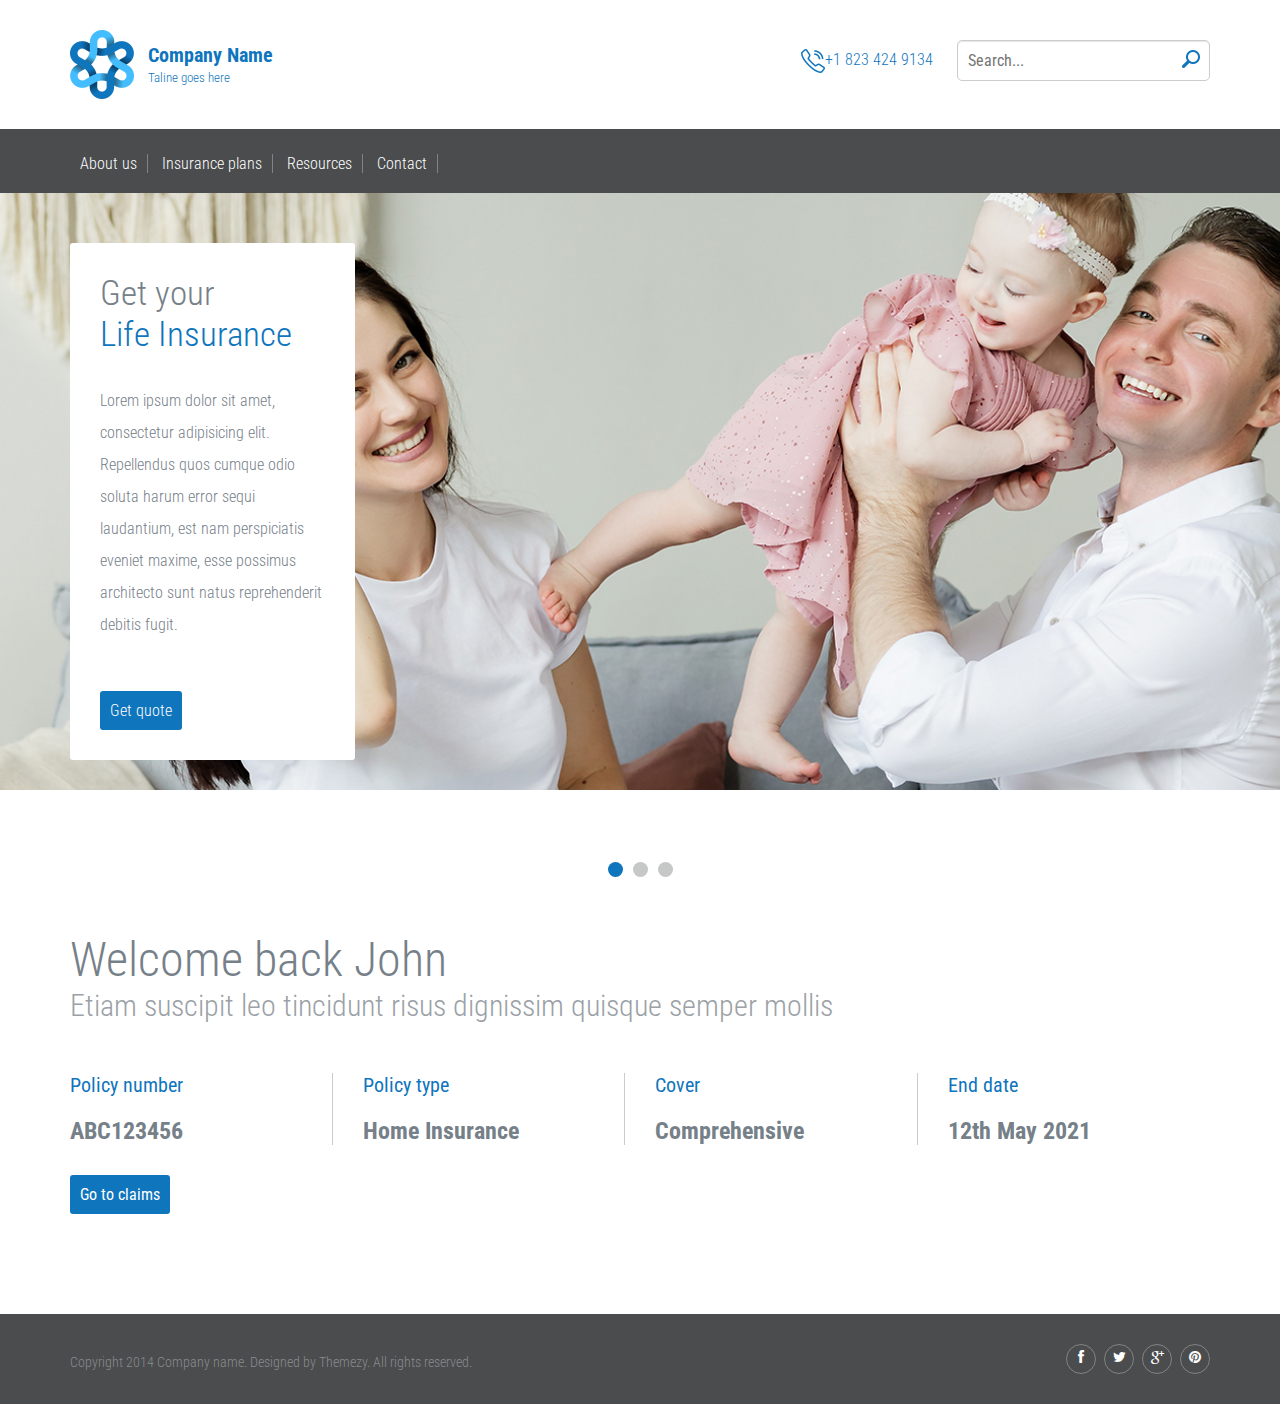
<file: index.html>
<!DOCTYPE html>
<html lang="en">
	<head>
		<meta charset="UTF-8">
		<meta http-equiv="X-UA-Compatible" content="IE=edge">
		<meta name="viewport" content="width=device-width, initial-scale=1.0,maximum-scale=1">
		
		<title>Insurance</title>

		<!-- Loading third party fonts -->
		<link href="http://fonts.googleapis.com/css?family=Roboto+Condensed:300,400,700|" rel="stylesheet" type="text/css">
		<link href="fonts/font-awesome.min.css" rel="stylesheet" type="text/css">
		<link href="fonts/lineo-icon/style.css" rel="stylesheet" type="text/css">

		<!-- Loading main css file -->
		<link rel="stylesheet" href="style.css">
		
		<!--[if lt IE 9]>
		<script src="js/ie-support/html5.js"></script>
		<script src="js/ie-support/respond.js"></script>
		<![endif]-->

	</head>
	<body>		
		<div id="site-content">
			<header class="site-header">
				<div class="top-header">
					<div class="container">
						<a href="index.html" id="branding">
							<img src="images/logo.png" alt="Company Name" class="logo">
							<div class="logo-text">
								<h1 class="site-title">Company Name</h1>
								<small class="description">Taline goes here</small>
							</div>
						</a> <!-- #branding -->
					
						<div class="right-section pull-right">
							<a href="#" class="phone"><img src="images/icon-phone.png" class="icon">+1 823 424 9134</a>
					
							<form action="#" class="search-form">
								<input type="text" placeholder="Search...">
								<button type="submit"><img src="images/icon-search.png" alt=""></button>
							</form>
						</div>
					</div> <!-- .container -->
				</div> <!-- .top-header -->
				<div class="bottom-header">
					<div class="container">
						<div class="main-navigation">
							<button type="button" class="menu-toggle"><i class="fa fa-bars"></i></button>
							<ul class="menu">
								<li class="menu-item"><a href="about.html">About us</a></li>
								<li class="menu-item"><a href="insurance.html">Insurance plans</a></li>
								<li class="menu-item"><a href="resource.html">Resources</a></li>
								<li class="menu-item"><a href="contact.html">Contact</a></li>
							</ul> <!-- .menu -->
						</div> <!-- .main-navigation -->											
						<div class="mobile-navigation"></div>
					</div>
				</div>
			</header> <!-- .site-header -->
			<div class="hero hero-slider">
				<ul class="slides">
					<li data-bg-image="dummy/slide-1.jpg">
						<div class="container">
							<div class="slide-content">
								<h2 class="slide-title">Get your <strong>Life Insurance</strong></h2>
								<p>Lorem ipsum dolor sit amet, consectetur adipisicing elit. Repellendus quos cumque odio soluta harum error sequi laudantium, est nam perspiciatis eveniet maxime, esse possimus architecto sunt natus reprehenderit debitis fugit.</p>
								<a href="insurance.html" class="button">Get quote</a>
							</div>
						</div>
					</li>
					<li data-bg-image="dummy/slide-2.jpg">
						<div class="container">
							<div class="slide-content">
								<h2 class="slide-title">Get your <strong>Home Insurance</strong></h2>
								<p>Lorem ipsum dolor sit amet, consectetur adipisicing elit. Repellendus quos cumque odio soluta harum error sequi laudantium, est nam perspiciatis eveniet maxime, esse possimus architecto sunt natus reprehenderit debitis fugit.</p>
								<a href="insurance.html" class="button">Get quote</a>
							</div>
						</div>
					</li>
					<li data-bg-image="dummy/slide-3.jpg">
						<div class="container">
							<div class="slide-content">
								<h2 class="slide-title">Get your <strong>Health Insurance</strong></h2>
								<p>Lorem ipsum dolor sit amet, consectetur adipisicing elit. Repellendus quos cumque odio soluta harum error sequi laudantium, est nam perspiciatis eveniet maxime, esse possimus architecto sunt natus reprehenderit debitis fugit.</p>
								<a href="insurance.html" class="button">Get quote</a>
							</div>
						</div>
					</li>
				</ul>
			</div> <!-- .hero-slider -->

			<main class="main-content">
				<div class="fullwidth-block greet-section">
					<div class="container border-tb">
						<h2 class="section-title">Welcome back John</h2>
						<small class="section-subtitle">Etiam suscipit leo tincidunt risus dignissim quisque semper mollis</small>
						<div class="row">
							<div class="col-md-3">
								<div class="feature border-r">
									<!-- <i class="icon-phone-24"></i> -->
									<h3 class="feature-title">Policy number</h3>
									<h2 class="text-left">ABC123456</h2>
								</div>
							</div>
							<div class="col-md-3">
								<div class="feature border-r">
									<!-- <i class="icon-phone-24"></i> -->
									<h3 class="feature-title">Policy type</h3>
									<h2 class="text-left">Home Insurance</h2>
								</div>
							</div>
							<div class="col-md-3">
								<div class="feature border-r">
									<!-- <i class="icon-phone-24"></i> -->
									<h3 class="feature-title">Cover</h3>
									<h2 class="text-left">Comprehensive</h2>
								</div>
							</div>
							<div class="col-md-3">
								<div class="feature">
									<!-- <i class="icon-phone-24"></i> -->
									<h3 class="feature-title">End date</h3>
									<h2 class="text-left">12th May 2021</h2>
								</div>
							</div>
						</div> <!-- .row -->
						<div class="row justify-content-md-right">
							<div class="col-md-3">
								<button class="button">Go to claims</button>
							</div>
						</div>
					</div> <!-- .container -->
				</div> <!-- .fullwidth-block -->
			</main>

			<div class="site-footer">
				<div class="bottom-footer">
					<div class="container">
						<div class="colophon">Copyright 2014 Company name. Designed by Themezy. All rights reserved.</div>
						<div class="social-links">
							<a href="#"><i class="fa fa-facebook"></i></a>
							<a href="#"><i class="fa fa-twitter"></i></a>
							<a href="#"><i class="fa fa-google-plus"></i></a>
							<a href="#"><i class="fa fa-pinterest"></i></a>
						</div>
					</div>
				</div>
			</div>
		</div>
		<script src="js/jquery-1.11.1.min.js"></script>
		<script src="http://maps.google.com/maps/api/js?sensor=false&amp;language=en"></script>
		<script src="js/plugins.js"></script>
		<script src="js/app.js"></script>
	</body>
</html>
</file>
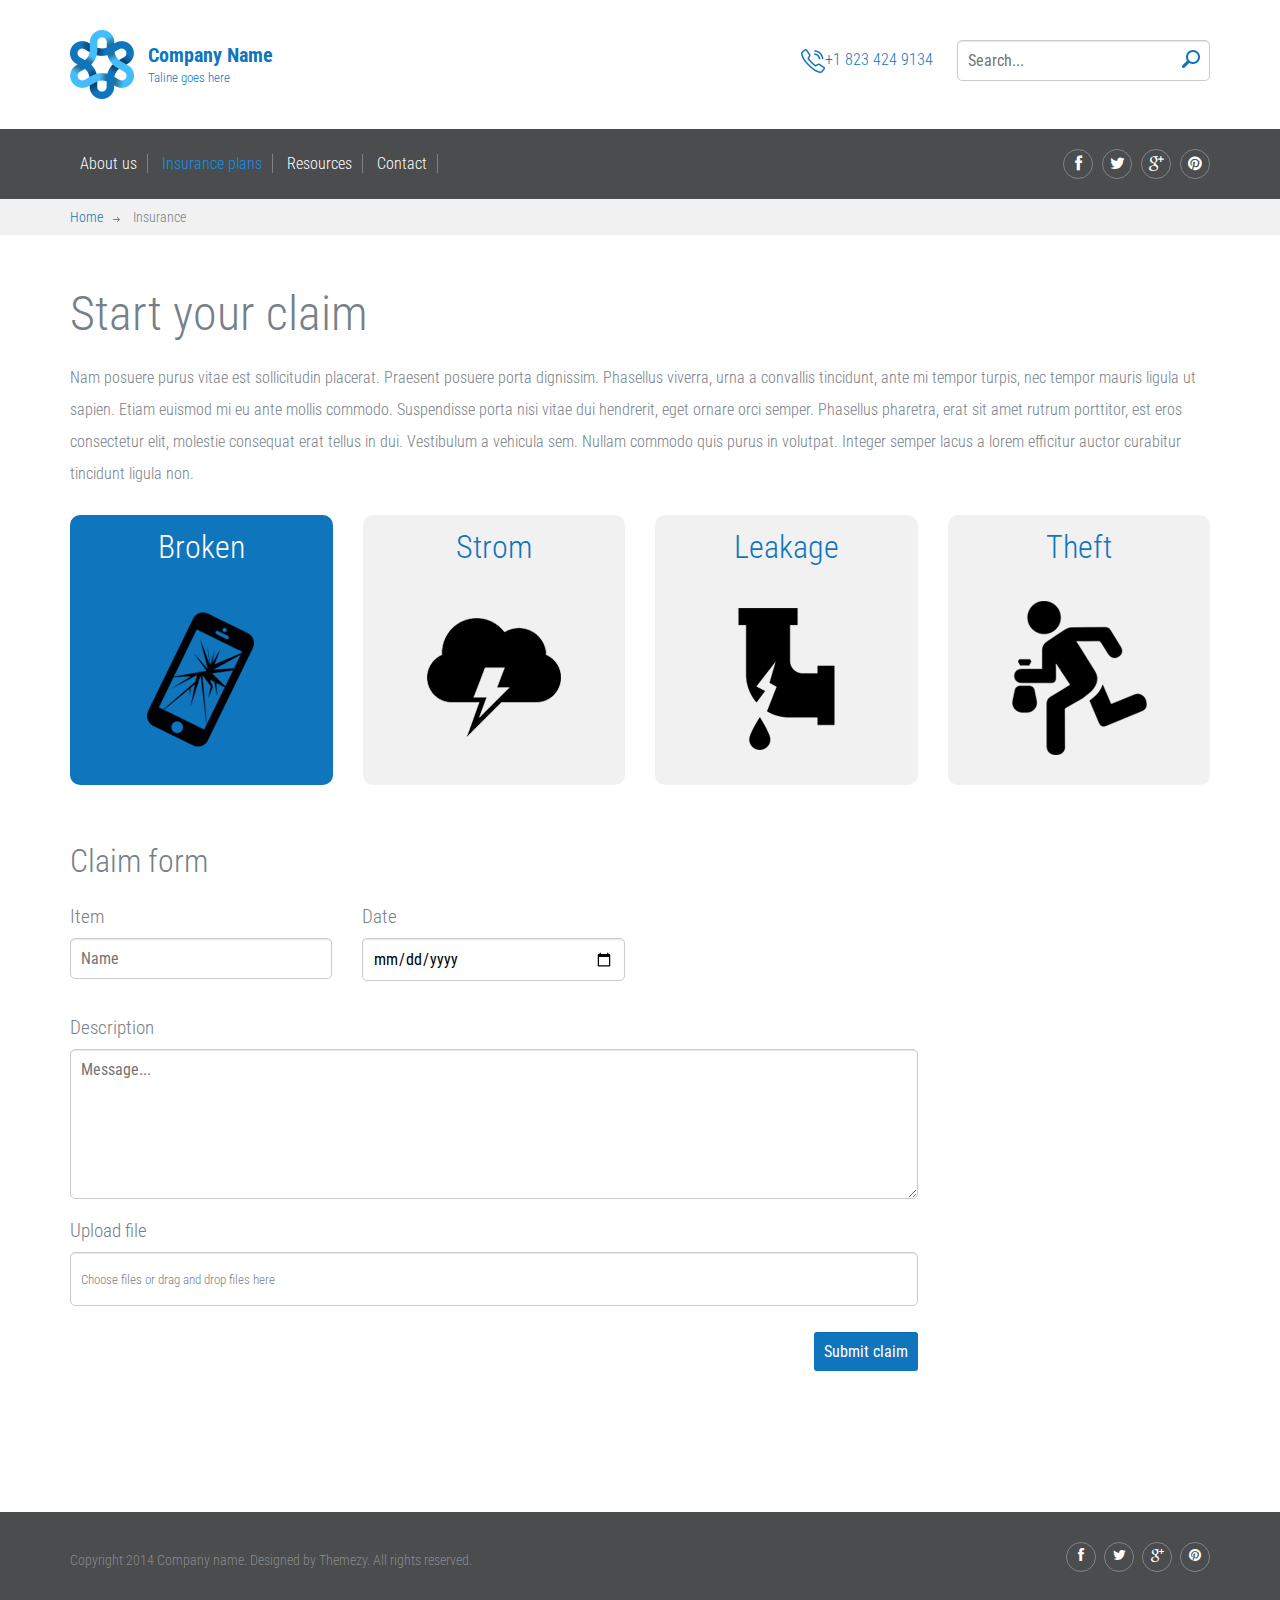
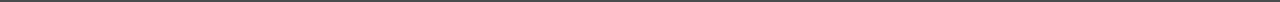
<file: insurance.html>
<!DOCTYPE html>
<html lang="en">
	<head>
		<meta charset="UTF-8">
		<meta http-equiv="X-UA-Compatible" content="IE=edge">
		<meta name="viewport" content="width=device-width, initial-scale=1.0,maximum-scale=1">
		
		<title>Insurance | Insurances type</title>

		<!-- Loading third party fonts -->
		<link href="http://fonts.googleapis.com/css?family=Roboto+Condensed:300,400,700|" rel="stylesheet" type="text/css">
		<link href="fonts/font-awesome.min.css" rel="stylesheet" type="text/css">
		<link href="fonts/lineo-icon/style.css" rel="stylesheet" type="text/css">

		<!-- Loading main css file -->
		<link rel="stylesheet" href="style.css">
		
		<!--[if lt IE 9]>
		<script src="js/ie-support/html5.js"></script>
		<script src="js/ie-support/respond.js"></script>
		<![endif]-->

	</head>
	<body>
		<div id="site-content">
			<header class="site-header">
				<div class="top-header">
					<div class="container">
						<a href="index.html" id="branding">
							<img src="images/logo.png" alt="Company Name" class="logo">
							<div class="logo-text">
								<h1 class="site-title">Company Name</h1>
								<small class="description">Taline goes here</small>
							</div>
						</a> <!-- #branding -->
					
						<div class="right-section pull-right">
							<a href="#" class="phone"><img src="images/icon-phone.png" class="icon">+1 823 424 9134</a>
					
							<form action="#" class="search-form">
								<input type="text" placeholder="Search...">
								<button type="submit"><img src="images/icon-search.png" alt=""></button>
							</form>
						</div>
					</div> <!-- .container -->
				</div> <!-- .top-header -->
				<div class="bottom-header">
					<div class="container">
						<div class="main-navigation">
							<button type="button" class="menu-toggle"><i class="fa fa-bars"></i></button>
							<ul class="menu">
								<li class="menu-item"><a href="about.html">About us</a></li>
								<li class="menu-item current-menu-item"><a href="insurance.html">Insurance plans</a></li>
								<li class="menu-item"><a href="resource.html">Resources</a></li>
								<li class="menu-item"><a href="contact.html">Contact</a></li>
							</ul> <!-- .menu -->
						</div> <!-- .main-navigation -->
						
						<div class="social-links">
							<a href="#"><i class="fa fa-facebook"></i></a>
							<a href="#"><i class="fa fa-twitter"></i></a>
							<a href="#"><i class="fa fa-google-plus"></i></a>
							<a href="#"><i class="fa fa-pinterest"></i></a>
						</div>
						
						<div class="mobile-navigation"></div>
					</div>
				</div>
				
			</header> <!-- .site-header -->

			<main class="main-content">
				<div class="breadcrumbs">
					<div class="container">
						<a href="index.html">Home</a>
						<span>Insurance</span>
					</div>
				</div>

				<div class="page">
					<div class="container">
						<h3 class="entry-title">Start your claim</h3>
						<p>Nam posuere purus vitae est sollicitudin placerat. Praesent posuere porta dignissim. Phasellus viverra, urna a convallis tincidunt, ante mi tempor turpis, nec tempor mauris ligula ut sapien. Etiam euismod mi eu ante mollis commodo. Suspendisse porta nisi vitae dui hendrerit, eget ornare orci semper. Phasellus pharetra, erat sit amet rutrum porttitor, est eros consectetur elit, molestie consequat erat tellus in dui. Vestibulum a vehicula sem. Nullam commodo quis purus in volutpat. Integer semper lacus a lorem efficitur auctor curabitur tincidunt ligula non.</p>

						<div class="row ">
							<div class="col-md-3">
								<a href="#">
									<div class="claim-type selected">
										<h3 class="claim-title">Broken</h3>
										<img src="images/Broken.png" />
									</div>
								</a>
							</div>
							<div class="col-md-3">
								<a href="#">
									<div class="claim-type">
										<h3 class="claim-title">Strom</h3>
										<img src="images/strom.png" />
									</div>
								</a>
							</div>
							<div class="col-md-3">
								<a href="#">
									<div class="claim-type">
										<h3 class="claim-title">Leakage</h3>
										<img src="images/leakage.png" />
									</div>
								</a>
							</div>
							<div class="col-md-3">
								<a href="#">
									<div class="claim-type">
										<h3 class="claim-title">Theft</h3>
										<img src="images/thief.png" />
									</div>
								</a>
							</div>
						</div> <!-- .row -->

						<div class="row">
							<div class="col-md-9">
								<h3 class="section-title text-left margin-down-none font-size">Claim form</h3>
								<form action="#" class="contact-form">
									<div class="row">
										<div class="col-md-4">
											<label for="item">Item</label>
											<input id="item" type="text" placeholder="Name" />
										</div>
										<div class="col-md-4">
											<label for="date">Date</label>
											<input id="date" type="date" placeholder="MM/DD/YY">
										</div>
									</div>

									<label for="description">Description</label>
									<textarea id="description" placeholder="Message..."></textarea>

									<div class="custom-file">									
										<label class="custom-file-label" for="customFile">Upload file</label><br />
										<p class="file-upload">
											<span class="file-message">Choose files or drag and drop files here</span>
										</p>										 
										<input type="file" class="file-input" accept=".jfif,.jpg,.jpeg,.png,.gif" multiple>
									  </div>

									  <div id="divImageMediaPreview"></div>

									<p class="text-right">
										<input type="submit" value="Submit claim">
									</p>
								</form>
							</div>
						</div>
					</div>
				</div> <!-- .page -->
			</main>

			<div class="site-footer">
				<div class="bottom-footer">
					<div class="container">
						<div class="colophon">Copyright 2014 Company name. Designed by Themezy. All rights reserved.</div>
						<div class="social-links">
							<a href="#"><i class="fa fa-facebook"></i></a>
							<a href="#"><i class="fa fa-twitter"></i></a>
							<a href="#"><i class="fa fa-google-plus"></i></a>
							<a href="#"><i class="fa fa-pinterest"></i></a>
						</div>
					</div>
				</div>
			</div>
		</div>

		<script src="js/jquery-1.11.1.min.js"></script>
		<script src="js/plugins.js"></script>
		<script src="js/app.js"></script>

		<script>
			$(document).on('change', '.file-input', function() {

				var filesCount = $(this)[0].files.length;
				var textbox = $(this).prev();

				if (filesCount === 1) {
				var fileName = $(this).val().split('\\').pop();
					textbox.text(fileName);
				} else {
					textbox.text(filesCount + ' files selected');
				}

				if (typeof (FileReader) != "undefined") {
					var dvPreview = $("#divImageMediaPreview");
					dvPreview.html("");
					$($(this)[0].files).each(function () {
						var file = $(this);
						var reader = new FileReader();
						reader.onload = function (e) {
							var img = $("<img />");
							img.attr("style", "width: 150px; height:100px; padding: 10px");
							img.attr("src", e.target.result);
							dvPreview.append(img);
						}
						reader.readAsDataURL(file[0]);
					});
				} else {
					alert("This browser does not support HTML5 FileReader.");
				}
			});
		</script>		
	</body>
</html>
</file>
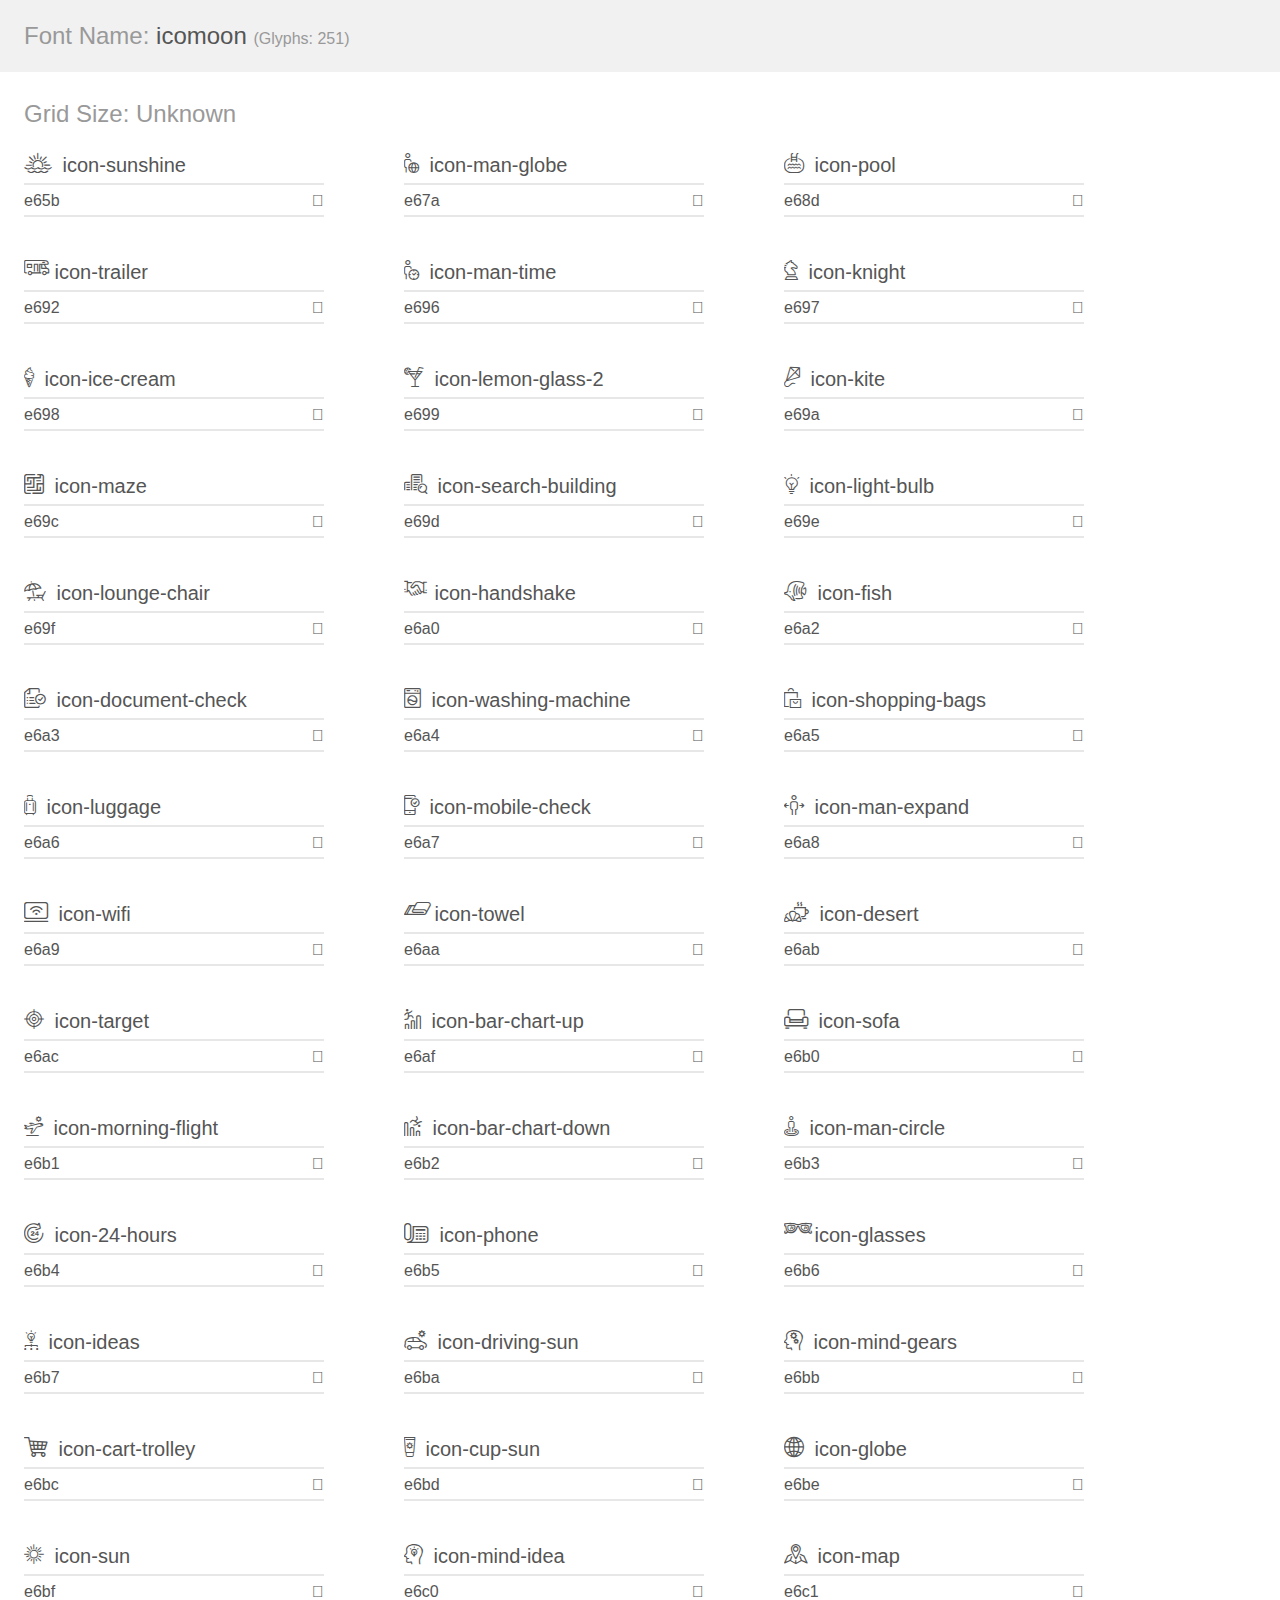
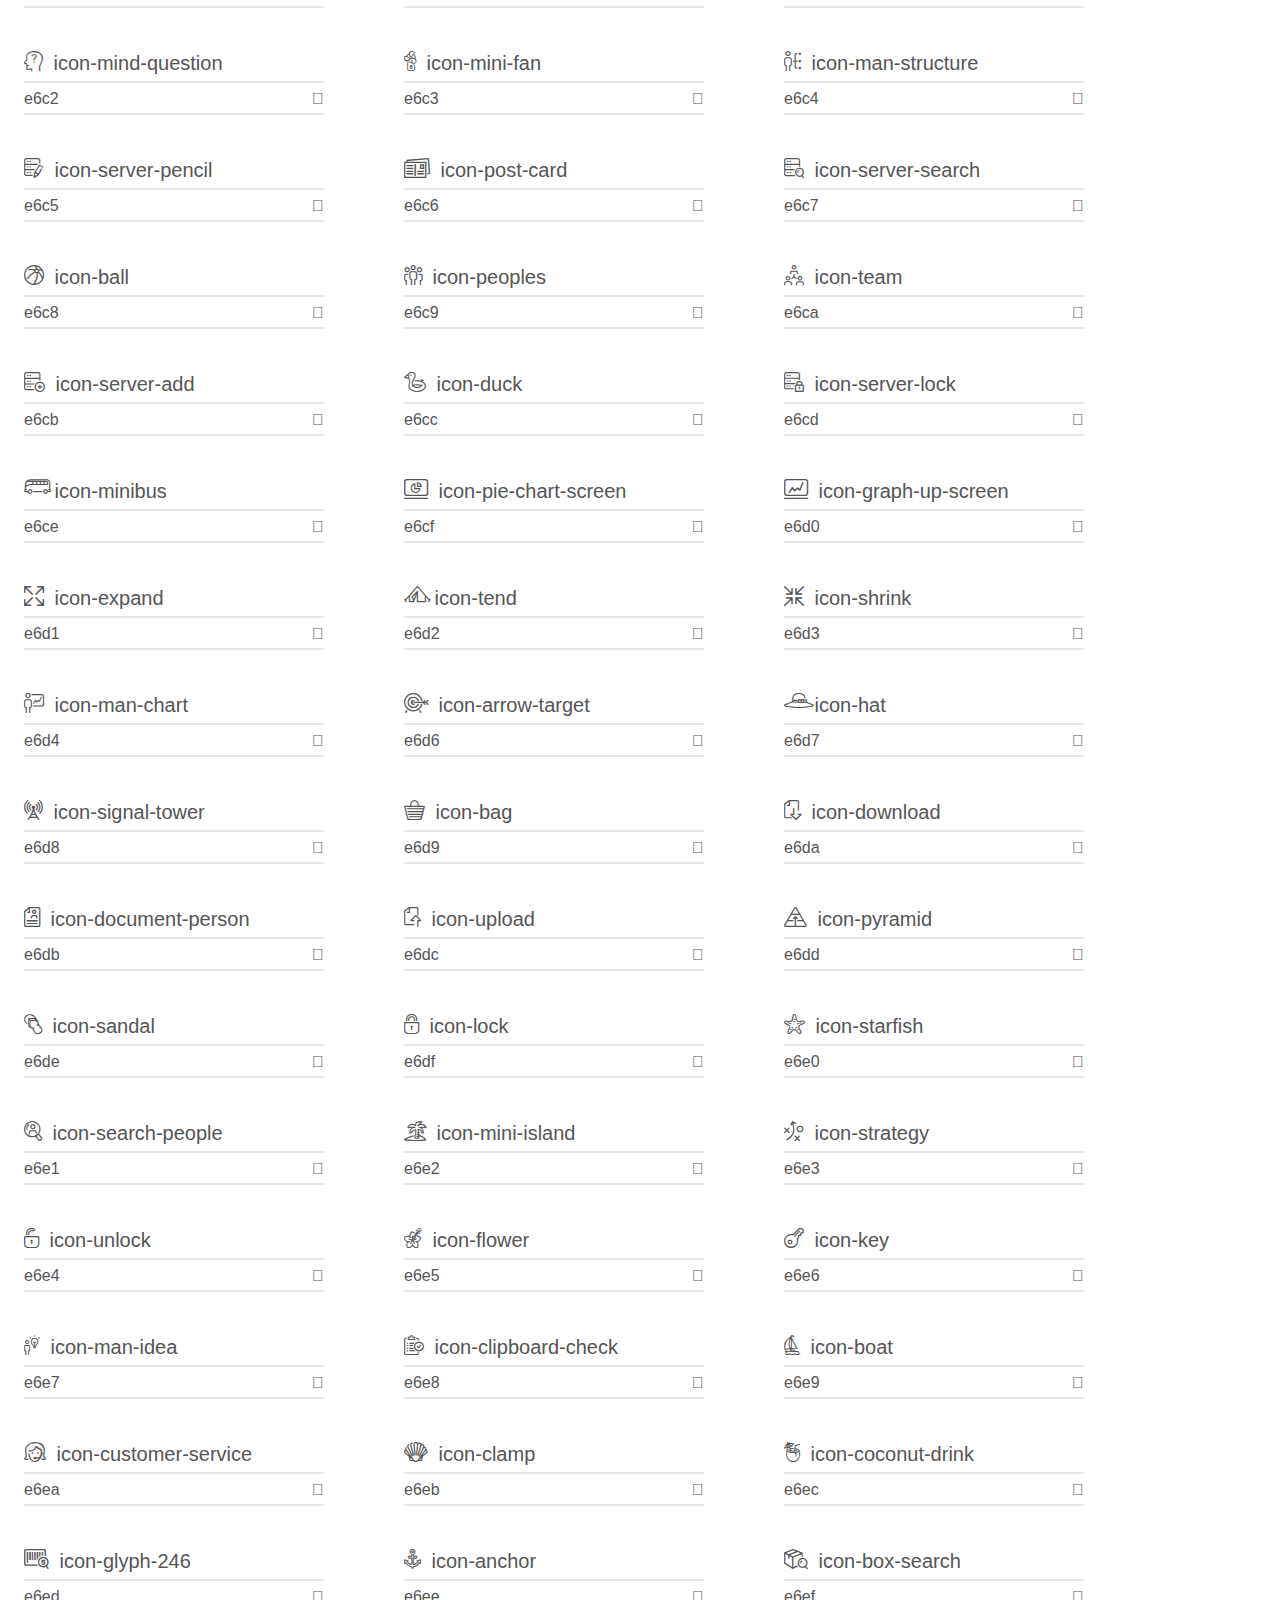
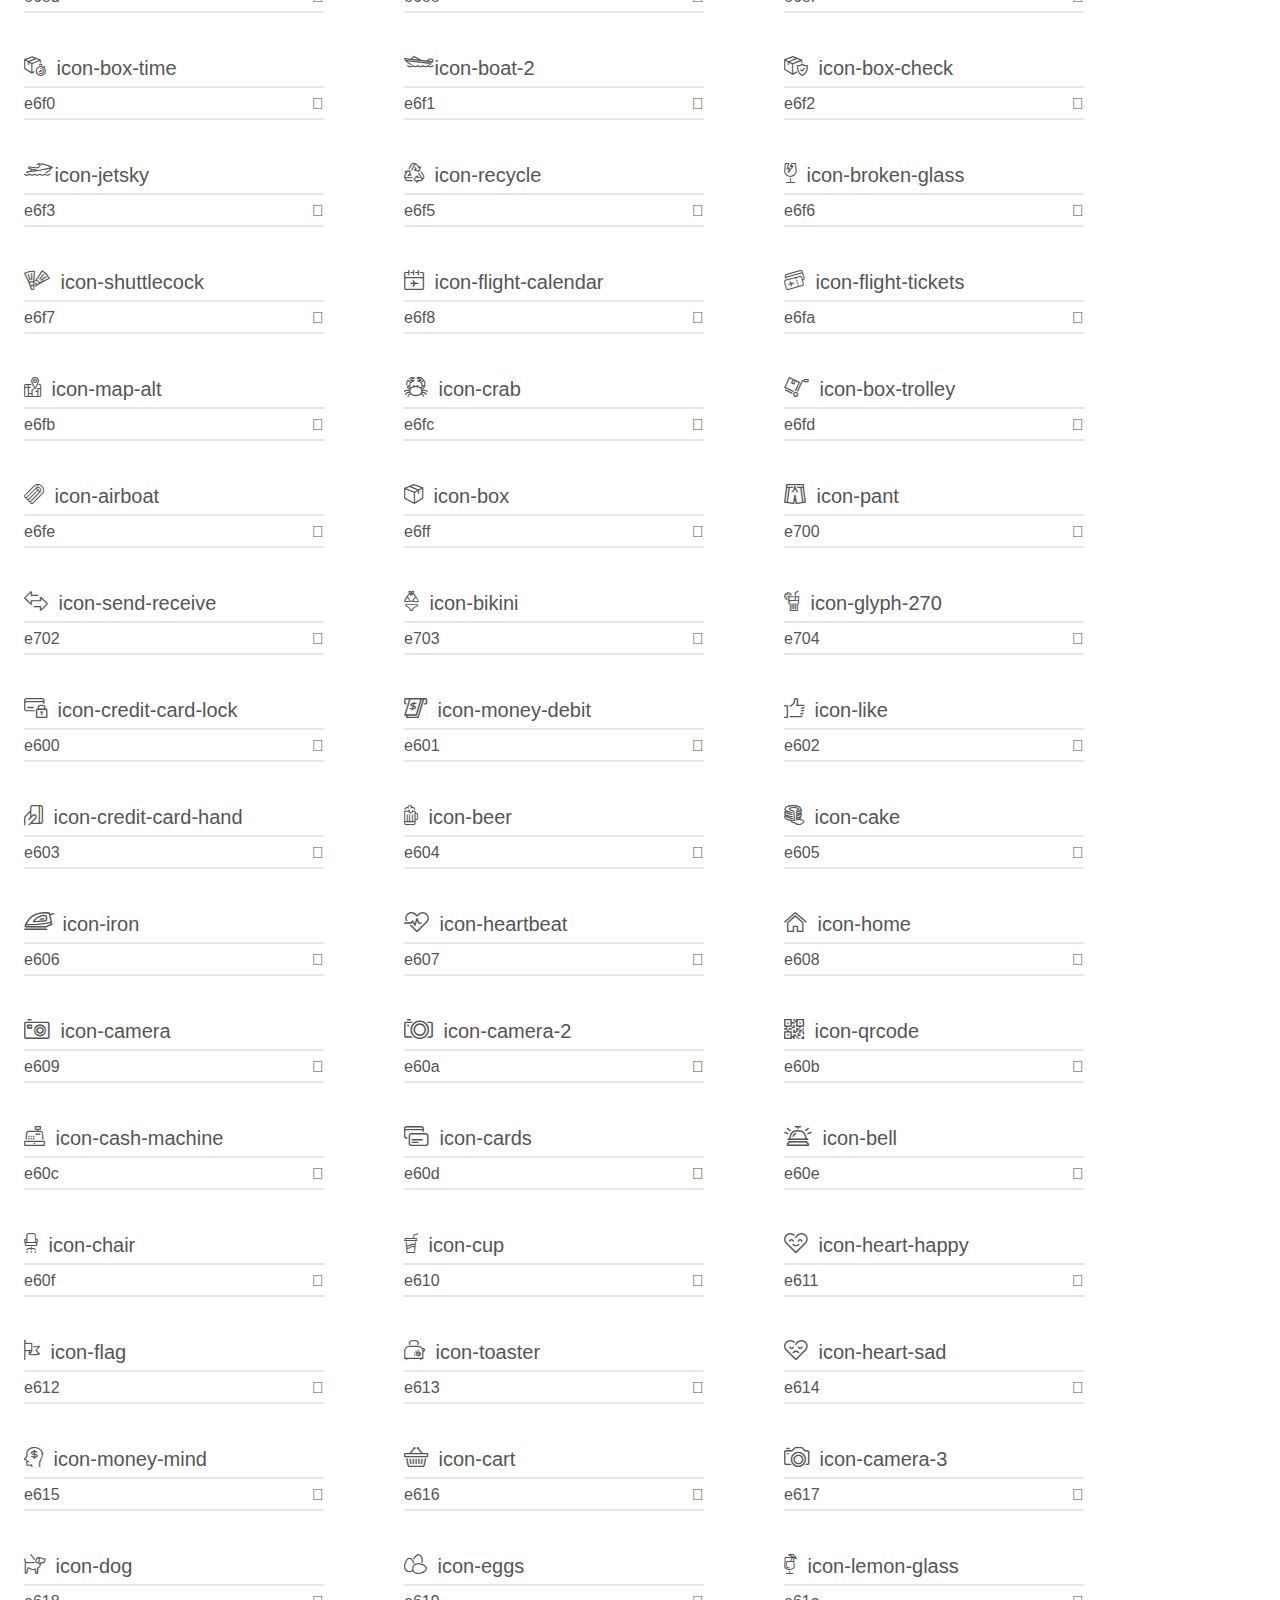
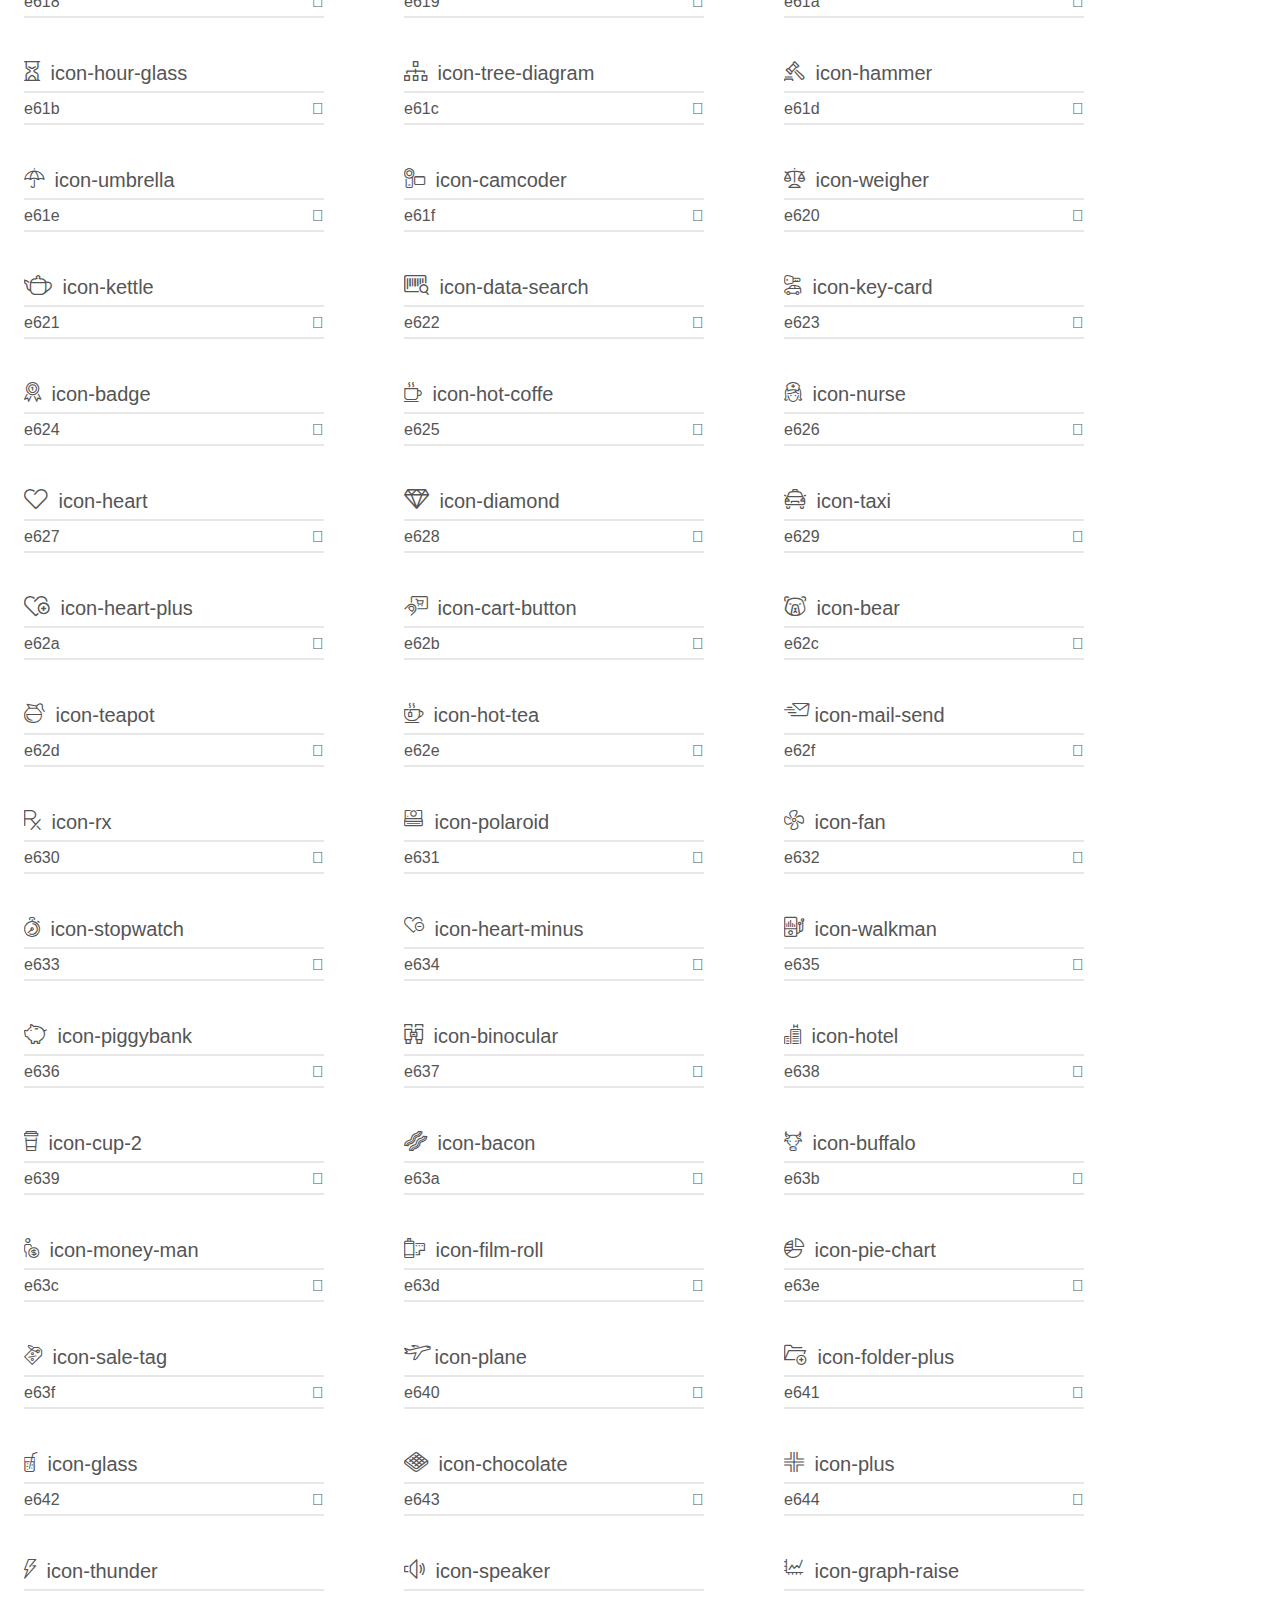
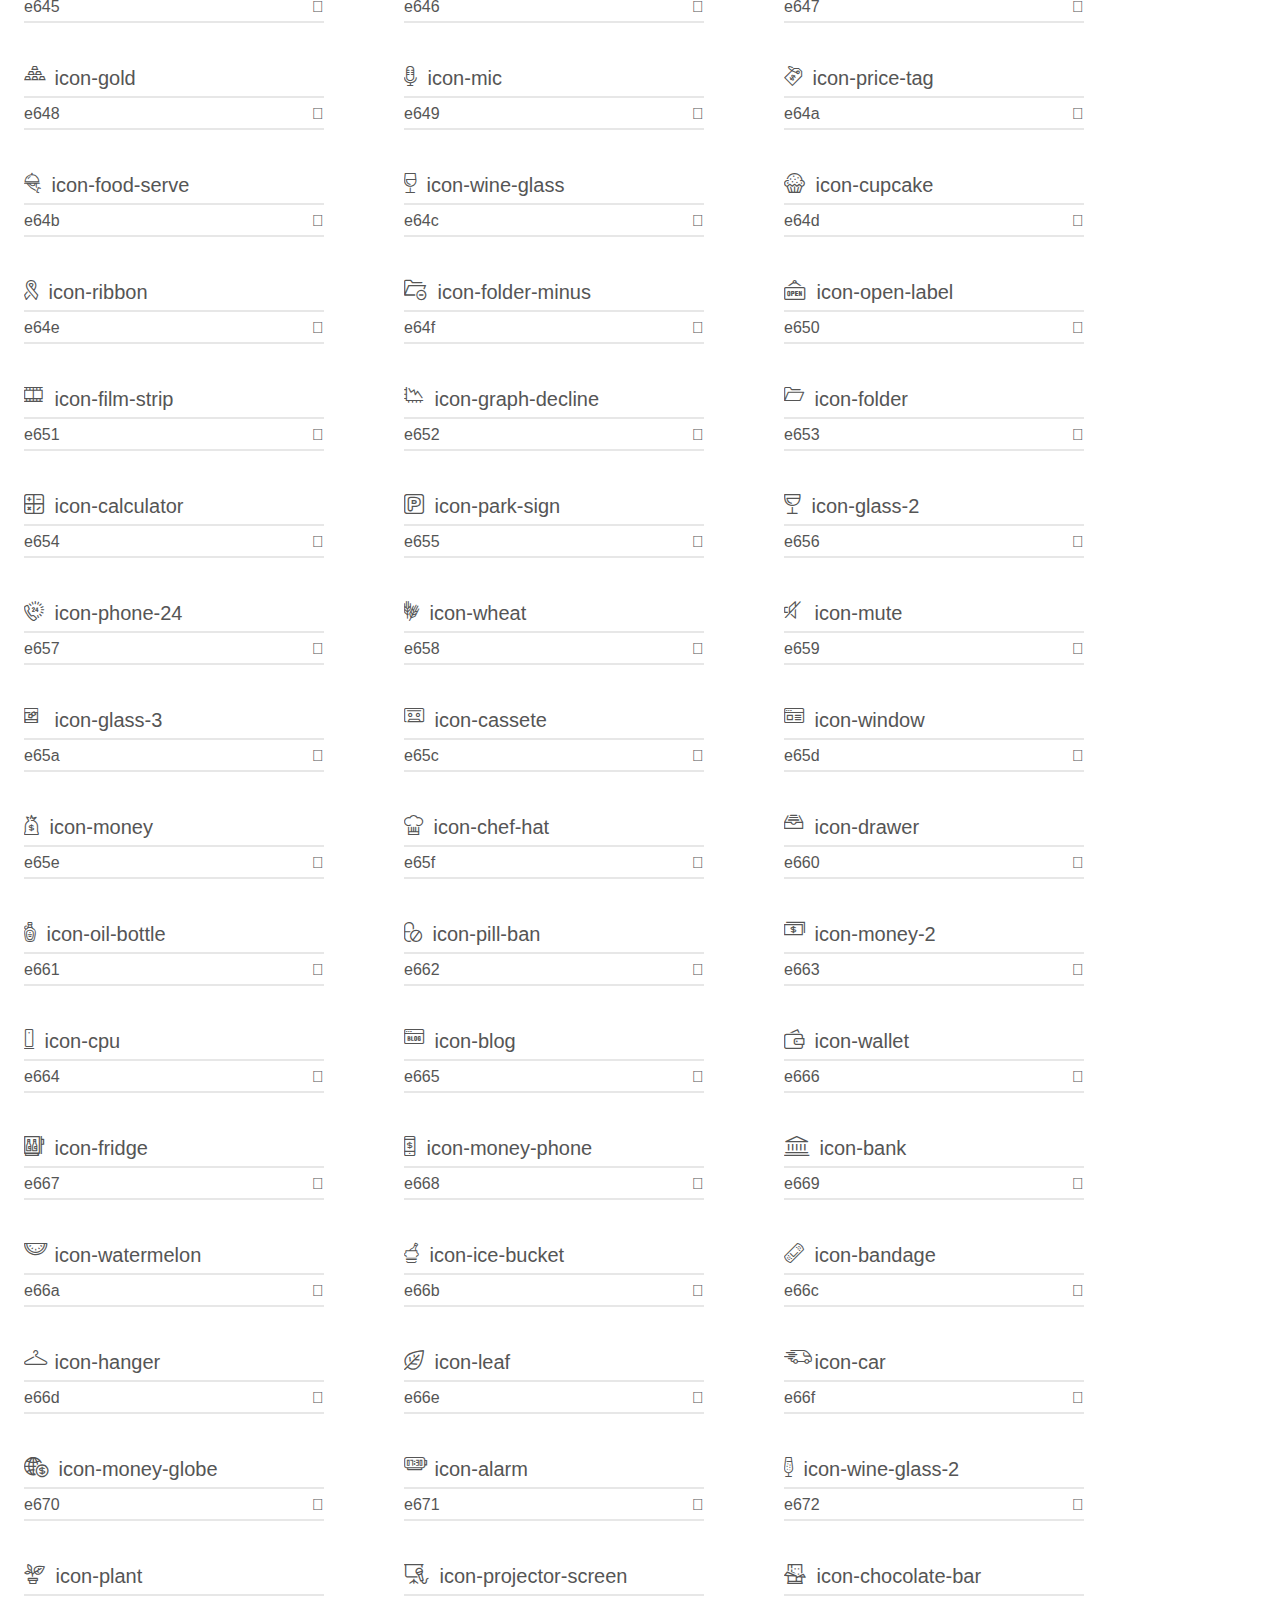
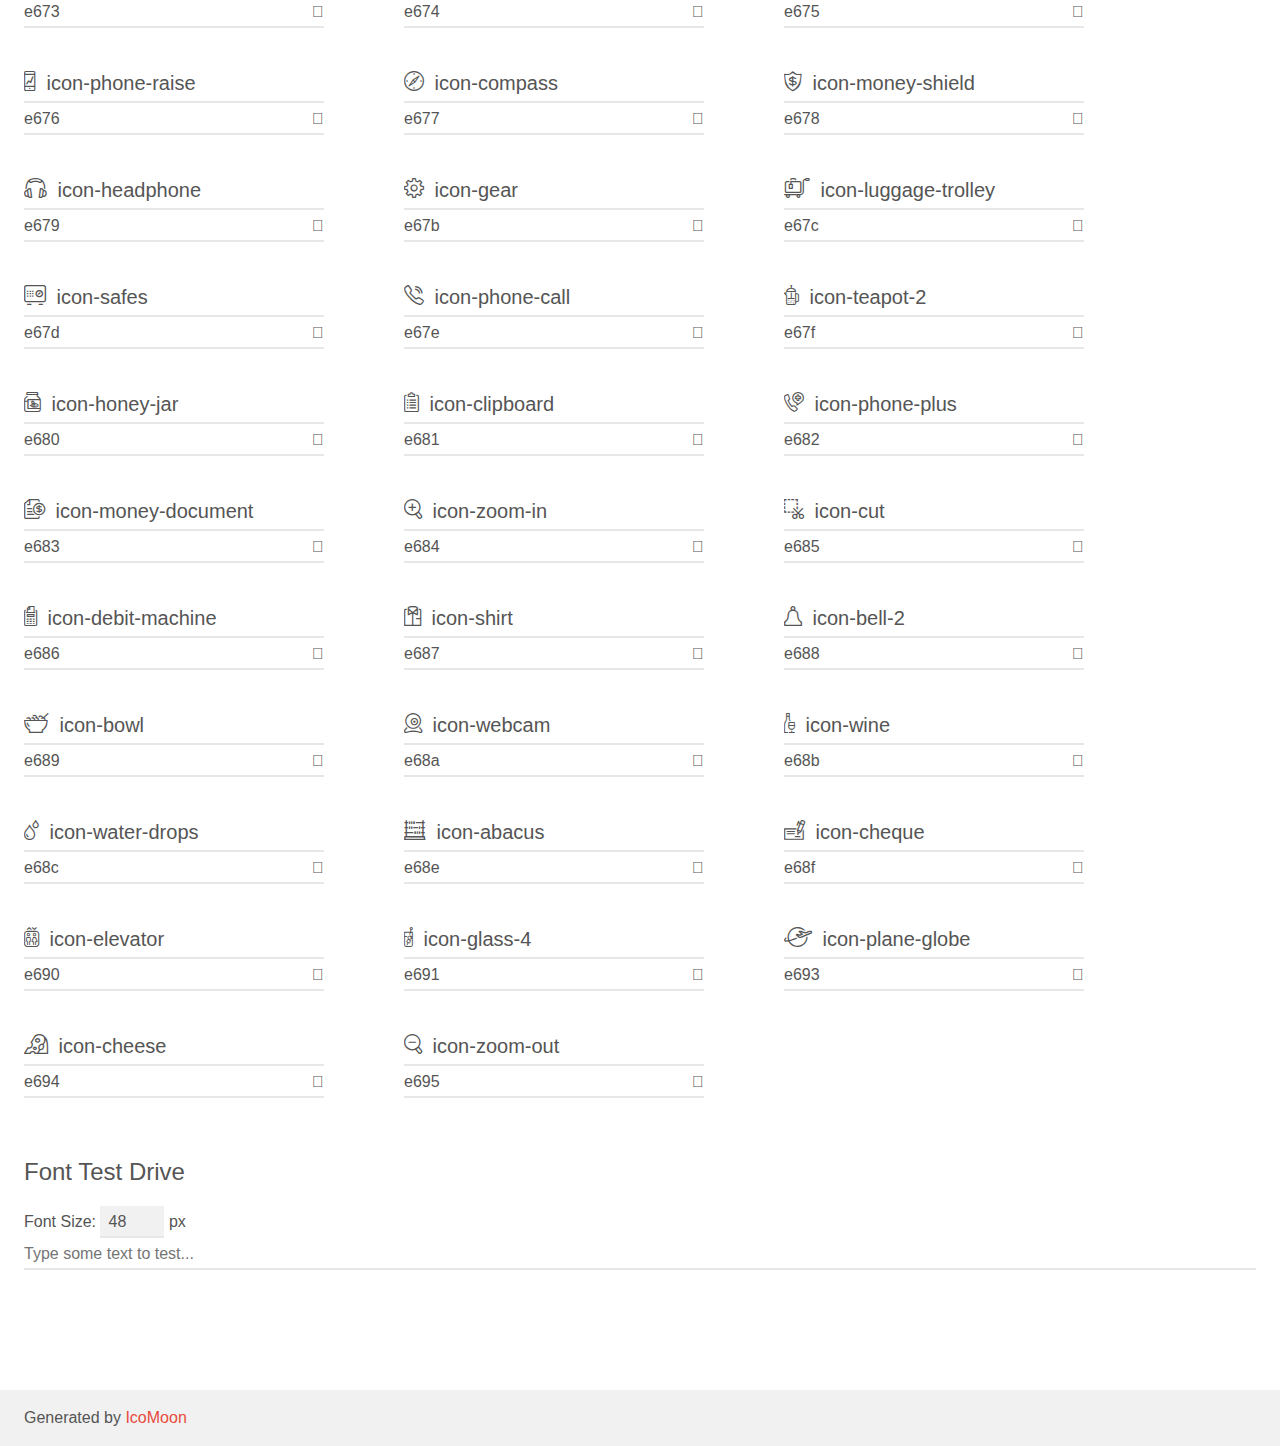
<file: fonts/lineo-icon/demo.html>
<!doctype html>
<html>
<head>
	<meta charset="utf-8">
	<title>IcoMoon Demo</title>
	<meta name="description" content="An Icon Font Generated By IcoMoon.io">
	<meta name="viewport" content="width=device-width">
	<link rel="stylesheet" href="demo-files/demo.css">
	<link rel="stylesheet" href="style.css"></head>
<body>
	<div class="bgc1 clearfix">
		<h1 class="mhmm mvm"><span class="fgc1">Font Name:</span> icomoon <small class="fgc1">(Glyphs:&nbsp;251)</small></h1>
	</div>
	<div class="clearfix mhl ptl">
		<h1 class="mvm mtn fgc1">Grid Size: Unknown</h1>
		<div class="glyph fs1">
			<div class="clearfix bshadow0 pbs">
				<span class="icon-sunshine"></span><span class="mls"> icon-sunshine</span>
			</div>
			<fieldset class="fs0 size1of1 clearfix hidden-false">
				<input type="text" readonly value="e65b" class="unit size1of2" />
				<input type="text" maxlength="1" readonly value="&#xe65b;" class="unitRight size1of2 talign-right" />
			</fieldset>
			<div class="fs0 bshadow0 clearfix hidden-true">
				<span class="unit pvs fgc1">liga: </span>
				<input type="text" readonly value="" class="liga unitRight" />
			</div>
		</div>
		<div class="glyph fs1">
			<div class="clearfix bshadow0 pbs">
				<span class="icon-man-globe"></span><span class="mls"> icon-man-globe</span>
			</div>
			<fieldset class="fs0 size1of1 clearfix hidden-false">
				<input type="text" readonly value="e67a" class="unit size1of2" />
				<input type="text" maxlength="1" readonly value="&#xe67a;" class="unitRight size1of2 talign-right" />
			</fieldset>
			<div class="fs0 bshadow0 clearfix hidden-true">
				<span class="unit pvs fgc1">liga: </span>
				<input type="text" readonly value="" class="liga unitRight" />
			</div>
		</div>
		<div class="glyph fs1">
			<div class="clearfix bshadow0 pbs">
				<span class="icon-pool"></span><span class="mls"> icon-pool</span>
			</div>
			<fieldset class="fs0 size1of1 clearfix hidden-false">
				<input type="text" readonly value="e68d" class="unit size1of2" />
				<input type="text" maxlength="1" readonly value="&#xe68d;" class="unitRight size1of2 talign-right" />
			</fieldset>
			<div class="fs0 bshadow0 clearfix hidden-true">
				<span class="unit pvs fgc1">liga: </span>
				<input type="text" readonly value="" class="liga unitRight" />
			</div>
		</div>
		<div class="glyph fs1">
			<div class="clearfix bshadow0 pbs">
				<span class="icon-trailer"></span><span class="mls"> icon-trailer</span>
			</div>
			<fieldset class="fs0 size1of1 clearfix hidden-false">
				<input type="text" readonly value="e692" class="unit size1of2" />
				<input type="text" maxlength="1" readonly value="&#xe692;" class="unitRight size1of2 talign-right" />
			</fieldset>
			<div class="fs0 bshadow0 clearfix hidden-true">
				<span class="unit pvs fgc1">liga: </span>
				<input type="text" readonly value="" class="liga unitRight" />
			</div>
		</div>
		<div class="glyph fs1">
			<div class="clearfix bshadow0 pbs">
				<span class="icon-man-time"></span><span class="mls"> icon-man-time</span>
			</div>
			<fieldset class="fs0 size1of1 clearfix hidden-false">
				<input type="text" readonly value="e696" class="unit size1of2" />
				<input type="text" maxlength="1" readonly value="&#xe696;" class="unitRight size1of2 talign-right" />
			</fieldset>
			<div class="fs0 bshadow0 clearfix hidden-true">
				<span class="unit pvs fgc1">liga: </span>
				<input type="text" readonly value="" class="liga unitRight" />
			</div>
		</div>
		<div class="glyph fs1">
			<div class="clearfix bshadow0 pbs">
				<span class="icon-knight"></span><span class="mls"> icon-knight</span>
			</div>
			<fieldset class="fs0 size1of1 clearfix hidden-false">
				<input type="text" readonly value="e697" class="unit size1of2" />
				<input type="text" maxlength="1" readonly value="&#xe697;" class="unitRight size1of2 talign-right" />
			</fieldset>
			<div class="fs0 bshadow0 clearfix hidden-true">
				<span class="unit pvs fgc1">liga: </span>
				<input type="text" readonly value="" class="liga unitRight" />
			</div>
		</div>
		<div class="glyph fs1">
			<div class="clearfix bshadow0 pbs">
				<span class="icon-ice-cream"></span><span class="mls"> icon-ice-cream</span>
			</div>
			<fieldset class="fs0 size1of1 clearfix hidden-false">
				<input type="text" readonly value="e698" class="unit size1of2" />
				<input type="text" maxlength="1" readonly value="&#xe698;" class="unitRight size1of2 talign-right" />
			</fieldset>
			<div class="fs0 bshadow0 clearfix hidden-true">
				<span class="unit pvs fgc1">liga: </span>
				<input type="text" readonly value="" class="liga unitRight" />
			</div>
		</div>
		<div class="glyph fs1">
			<div class="clearfix bshadow0 pbs">
				<span class="icon-lemon-glass-2"></span><span class="mls"> icon-lemon-glass-2</span>
			</div>
			<fieldset class="fs0 size1of1 clearfix hidden-false">
				<input type="text" readonly value="e699" class="unit size1of2" />
				<input type="text" maxlength="1" readonly value="&#xe699;" class="unitRight size1of2 talign-right" />
			</fieldset>
			<div class="fs0 bshadow0 clearfix hidden-true">
				<span class="unit pvs fgc1">liga: </span>
				<input type="text" readonly value="" class="liga unitRight" />
			</div>
		</div>
		<div class="glyph fs1">
			<div class="clearfix bshadow0 pbs">
				<span class="icon-kite"></span><span class="mls"> icon-kite</span>
			</div>
			<fieldset class="fs0 size1of1 clearfix hidden-false">
				<input type="text" readonly value="e69a" class="unit size1of2" />
				<input type="text" maxlength="1" readonly value="&#xe69a;" class="unitRight size1of2 talign-right" />
			</fieldset>
			<div class="fs0 bshadow0 clearfix hidden-true">
				<span class="unit pvs fgc1">liga: </span>
				<input type="text" readonly value="" class="liga unitRight" />
			</div>
		</div>
		<div class="glyph fs1">
			<div class="clearfix bshadow0 pbs">
				<span class="icon-maze"></span><span class="mls"> icon-maze</span>
			</div>
			<fieldset class="fs0 size1of1 clearfix hidden-false">
				<input type="text" readonly value="e69c" class="unit size1of2" />
				<input type="text" maxlength="1" readonly value="&#xe69c;" class="unitRight size1of2 talign-right" />
			</fieldset>
			<div class="fs0 bshadow0 clearfix hidden-true">
				<span class="unit pvs fgc1">liga: </span>
				<input type="text" readonly value="" class="liga unitRight" />
			</div>
		</div>
		<div class="glyph fs1">
			<div class="clearfix bshadow0 pbs">
				<span class="icon-search-building"></span><span class="mls"> icon-search-building</span>
			</div>
			<fieldset class="fs0 size1of1 clearfix hidden-false">
				<input type="text" readonly value="e69d" class="unit size1of2" />
				<input type="text" maxlength="1" readonly value="&#xe69d;" class="unitRight size1of2 talign-right" />
			</fieldset>
			<div class="fs0 bshadow0 clearfix hidden-true">
				<span class="unit pvs fgc1">liga: </span>
				<input type="text" readonly value="" class="liga unitRight" />
			</div>
		</div>
		<div class="glyph fs1">
			<div class="clearfix bshadow0 pbs">
				<span class="icon-light-bulb"></span><span class="mls"> icon-light-bulb</span>
			</div>
			<fieldset class="fs0 size1of1 clearfix hidden-false">
				<input type="text" readonly value="e69e" class="unit size1of2" />
				<input type="text" maxlength="1" readonly value="&#xe69e;" class="unitRight size1of2 talign-right" />
			</fieldset>
			<div class="fs0 bshadow0 clearfix hidden-true">
				<span class="unit pvs fgc1">liga: </span>
				<input type="text" readonly value="" class="liga unitRight" />
			</div>
		</div>
		<div class="glyph fs1">
			<div class="clearfix bshadow0 pbs">
				<span class="icon-lounge-chair"></span><span class="mls"> icon-lounge-chair</span>
			</div>
			<fieldset class="fs0 size1of1 clearfix hidden-false">
				<input type="text" readonly value="e69f" class="unit size1of2" />
				<input type="text" maxlength="1" readonly value="&#xe69f;" class="unitRight size1of2 talign-right" />
			</fieldset>
			<div class="fs0 bshadow0 clearfix hidden-true">
				<span class="unit pvs fgc1">liga: </span>
				<input type="text" readonly value="" class="liga unitRight" />
			</div>
		</div>
		<div class="glyph fs1">
			<div class="clearfix bshadow0 pbs">
				<span class="icon-handshake"></span><span class="mls"> icon-handshake</span>
			</div>
			<fieldset class="fs0 size1of1 clearfix hidden-false">
				<input type="text" readonly value="e6a0" class="unit size1of2" />
				<input type="text" maxlength="1" readonly value="&#xe6a0;" class="unitRight size1of2 talign-right" />
			</fieldset>
			<div class="fs0 bshadow0 clearfix hidden-true">
				<span class="unit pvs fgc1">liga: </span>
				<input type="text" readonly value="" class="liga unitRight" />
			</div>
		</div>
		<div class="glyph fs1">
			<div class="clearfix bshadow0 pbs">
				<span class="icon-fish"></span><span class="mls"> icon-fish</span>
			</div>
			<fieldset class="fs0 size1of1 clearfix hidden-false">
				<input type="text" readonly value="e6a2" class="unit size1of2" />
				<input type="text" maxlength="1" readonly value="&#xe6a2;" class="unitRight size1of2 talign-right" />
			</fieldset>
			<div class="fs0 bshadow0 clearfix hidden-true">
				<span class="unit pvs fgc1">liga: </span>
				<input type="text" readonly value="" class="liga unitRight" />
			</div>
		</div>
		<div class="glyph fs1">
			<div class="clearfix bshadow0 pbs">
				<span class="icon-document-check"></span><span class="mls"> icon-document-check</span>
			</div>
			<fieldset class="fs0 size1of1 clearfix hidden-false">
				<input type="text" readonly value="e6a3" class="unit size1of2" />
				<input type="text" maxlength="1" readonly value="&#xe6a3;" class="unitRight size1of2 talign-right" />
			</fieldset>
			<div class="fs0 bshadow0 clearfix hidden-true">
				<span class="unit pvs fgc1">liga: </span>
				<input type="text" readonly value="" class="liga unitRight" />
			</div>
		</div>
		<div class="glyph fs1">
			<div class="clearfix bshadow0 pbs">
				<span class="icon-washing-machine"></span><span class="mls"> icon-washing-machine</span>
			</div>
			<fieldset class="fs0 size1of1 clearfix hidden-false">
				<input type="text" readonly value="e6a4" class="unit size1of2" />
				<input type="text" maxlength="1" readonly value="&#xe6a4;" class="unitRight size1of2 talign-right" />
			</fieldset>
			<div class="fs0 bshadow0 clearfix hidden-true">
				<span class="unit pvs fgc1">liga: </span>
				<input type="text" readonly value="" class="liga unitRight" />
			</div>
		</div>
		<div class="glyph fs1">
			<div class="clearfix bshadow0 pbs">
				<span class="icon-shopping-bags"></span><span class="mls"> icon-shopping-bags</span>
			</div>
			<fieldset class="fs0 size1of1 clearfix hidden-false">
				<input type="text" readonly value="e6a5" class="unit size1of2" />
				<input type="text" maxlength="1" readonly value="&#xe6a5;" class="unitRight size1of2 talign-right" />
			</fieldset>
			<div class="fs0 bshadow0 clearfix hidden-true">
				<span class="unit pvs fgc1">liga: </span>
				<input type="text" readonly value="" class="liga unitRight" />
			</div>
		</div>
		<div class="glyph fs1">
			<div class="clearfix bshadow0 pbs">
				<span class="icon-luggage"></span><span class="mls"> icon-luggage</span>
			</div>
			<fieldset class="fs0 size1of1 clearfix hidden-false">
				<input type="text" readonly value="e6a6" class="unit size1of2" />
				<input type="text" maxlength="1" readonly value="&#xe6a6;" class="unitRight size1of2 talign-right" />
			</fieldset>
			<div class="fs0 bshadow0 clearfix hidden-true">
				<span class="unit pvs fgc1">liga: </span>
				<input type="text" readonly value="" class="liga unitRight" />
			</div>
		</div>
		<div class="glyph fs1">
			<div class="clearfix bshadow0 pbs">
				<span class="icon-mobile-check"></span><span class="mls"> icon-mobile-check</span>
			</div>
			<fieldset class="fs0 size1of1 clearfix hidden-false">
				<input type="text" readonly value="e6a7" class="unit size1of2" />
				<input type="text" maxlength="1" readonly value="&#xe6a7;" class="unitRight size1of2 talign-right" />
			</fieldset>
			<div class="fs0 bshadow0 clearfix hidden-true">
				<span class="unit pvs fgc1">liga: </span>
				<input type="text" readonly value="" class="liga unitRight" />
			</div>
		</div>
		<div class="glyph fs1">
			<div class="clearfix bshadow0 pbs">
				<span class="icon-man-expand"></span><span class="mls"> icon-man-expand</span>
			</div>
			<fieldset class="fs0 size1of1 clearfix hidden-false">
				<input type="text" readonly value="e6a8" class="unit size1of2" />
				<input type="text" maxlength="1" readonly value="&#xe6a8;" class="unitRight size1of2 talign-right" />
			</fieldset>
			<div class="fs0 bshadow0 clearfix hidden-true">
				<span class="unit pvs fgc1">liga: </span>
				<input type="text" readonly value="" class="liga unitRight" />
			</div>
		</div>
		<div class="glyph fs1">
			<div class="clearfix bshadow0 pbs">
				<span class="icon-wifi"></span><span class="mls"> icon-wifi</span>
			</div>
			<fieldset class="fs0 size1of1 clearfix hidden-false">
				<input type="text" readonly value="e6a9" class="unit size1of2" />
				<input type="text" maxlength="1" readonly value="&#xe6a9;" class="unitRight size1of2 talign-right" />
			</fieldset>
			<div class="fs0 bshadow0 clearfix hidden-true">
				<span class="unit pvs fgc1">liga: </span>
				<input type="text" readonly value="" class="liga unitRight" />
			</div>
		</div>
		<div class="glyph fs1">
			<div class="clearfix bshadow0 pbs">
				<span class="icon-towel"></span><span class="mls"> icon-towel</span>
			</div>
			<fieldset class="fs0 size1of1 clearfix hidden-false">
				<input type="text" readonly value="e6aa" class="unit size1of2" />
				<input type="text" maxlength="1" readonly value="&#xe6aa;" class="unitRight size1of2 talign-right" />
			</fieldset>
			<div class="fs0 bshadow0 clearfix hidden-true">
				<span class="unit pvs fgc1">liga: </span>
				<input type="text" readonly value="" class="liga unitRight" />
			</div>
		</div>
		<div class="glyph fs1">
			<div class="clearfix bshadow0 pbs">
				<span class="icon-desert"></span><span class="mls"> icon-desert</span>
			</div>
			<fieldset class="fs0 size1of1 clearfix hidden-false">
				<input type="text" readonly value="e6ab" class="unit size1of2" />
				<input type="text" maxlength="1" readonly value="&#xe6ab;" class="unitRight size1of2 talign-right" />
			</fieldset>
			<div class="fs0 bshadow0 clearfix hidden-true">
				<span class="unit pvs fgc1">liga: </span>
				<input type="text" readonly value="" class="liga unitRight" />
			</div>
		</div>
		<div class="glyph fs1">
			<div class="clearfix bshadow0 pbs">
				<span class="icon-target"></span><span class="mls"> icon-target</span>
			</div>
			<fieldset class="fs0 size1of1 clearfix hidden-false">
				<input type="text" readonly value="e6ac" class="unit size1of2" />
				<input type="text" maxlength="1" readonly value="&#xe6ac;" class="unitRight size1of2 talign-right" />
			</fieldset>
			<div class="fs0 bshadow0 clearfix hidden-true">
				<span class="unit pvs fgc1">liga: </span>
				<input type="text" readonly value="" class="liga unitRight" />
			</div>
		</div>
		<div class="glyph fs1">
			<div class="clearfix bshadow0 pbs">
				<span class="icon-bar-chart-up"></span><span class="mls"> icon-bar-chart-up</span>
			</div>
			<fieldset class="fs0 size1of1 clearfix hidden-false">
				<input type="text" readonly value="e6af" class="unit size1of2" />
				<input type="text" maxlength="1" readonly value="&#xe6af;" class="unitRight size1of2 talign-right" />
			</fieldset>
			<div class="fs0 bshadow0 clearfix hidden-true">
				<span class="unit pvs fgc1">liga: </span>
				<input type="text" readonly value="" class="liga unitRight" />
			</div>
		</div>
		<div class="glyph fs1">
			<div class="clearfix bshadow0 pbs">
				<span class="icon-sofa"></span><span class="mls"> icon-sofa</span>
			</div>
			<fieldset class="fs0 size1of1 clearfix hidden-false">
				<input type="text" readonly value="e6b0" class="unit size1of2" />
				<input type="text" maxlength="1" readonly value="&#xe6b0;" class="unitRight size1of2 talign-right" />
			</fieldset>
			<div class="fs0 bshadow0 clearfix hidden-true">
				<span class="unit pvs fgc1">liga: </span>
				<input type="text" readonly value="" class="liga unitRight" />
			</div>
		</div>
		<div class="glyph fs1">
			<div class="clearfix bshadow0 pbs">
				<span class="icon-morning-flight"></span><span class="mls"> icon-morning-flight</span>
			</div>
			<fieldset class="fs0 size1of1 clearfix hidden-false">
				<input type="text" readonly value="e6b1" class="unit size1of2" />
				<input type="text" maxlength="1" readonly value="&#xe6b1;" class="unitRight size1of2 talign-right" />
			</fieldset>
			<div class="fs0 bshadow0 clearfix hidden-true">
				<span class="unit pvs fgc1">liga: </span>
				<input type="text" readonly value="" class="liga unitRight" />
			</div>
		</div>
		<div class="glyph fs1">
			<div class="clearfix bshadow0 pbs">
				<span class="icon-bar-chart-down"></span><span class="mls"> icon-bar-chart-down</span>
			</div>
			<fieldset class="fs0 size1of1 clearfix hidden-false">
				<input type="text" readonly value="e6b2" class="unit size1of2" />
				<input type="text" maxlength="1" readonly value="&#xe6b2;" class="unitRight size1of2 talign-right" />
			</fieldset>
			<div class="fs0 bshadow0 clearfix hidden-true">
				<span class="unit pvs fgc1">liga: </span>
				<input type="text" readonly value="" class="liga unitRight" />
			</div>
		</div>
		<div class="glyph fs1">
			<div class="clearfix bshadow0 pbs">
				<span class="icon-man-circle"></span><span class="mls"> icon-man-circle</span>
			</div>
			<fieldset class="fs0 size1of1 clearfix hidden-false">
				<input type="text" readonly value="e6b3" class="unit size1of2" />
				<input type="text" maxlength="1" readonly value="&#xe6b3;" class="unitRight size1of2 talign-right" />
			</fieldset>
			<div class="fs0 bshadow0 clearfix hidden-true">
				<span class="unit pvs fgc1">liga: </span>
				<input type="text" readonly value="" class="liga unitRight" />
			</div>
		</div>
		<div class="glyph fs1">
			<div class="clearfix bshadow0 pbs">
				<span class="icon-24-hours"></span><span class="mls"> icon-24-hours</span>
			</div>
			<fieldset class="fs0 size1of1 clearfix hidden-false">
				<input type="text" readonly value="e6b4" class="unit size1of2" />
				<input type="text" maxlength="1" readonly value="&#xe6b4;" class="unitRight size1of2 talign-right" />
			</fieldset>
			<div class="fs0 bshadow0 clearfix hidden-true">
				<span class="unit pvs fgc1">liga: </span>
				<input type="text" readonly value="" class="liga unitRight" />
			</div>
		</div>
		<div class="glyph fs1">
			<div class="clearfix bshadow0 pbs">
				<span class="icon-phone"></span><span class="mls"> icon-phone</span>
			</div>
			<fieldset class="fs0 size1of1 clearfix hidden-false">
				<input type="text" readonly value="e6b5" class="unit size1of2" />
				<input type="text" maxlength="1" readonly value="&#xe6b5;" class="unitRight size1of2 talign-right" />
			</fieldset>
			<div class="fs0 bshadow0 clearfix hidden-true">
				<span class="unit pvs fgc1">liga: </span>
				<input type="text" readonly value="" class="liga unitRight" />
			</div>
		</div>
		<div class="glyph fs1">
			<div class="clearfix bshadow0 pbs">
				<span class="icon-glasses"></span><span class="mls"> icon-glasses</span>
			</div>
			<fieldset class="fs0 size1of1 clearfix hidden-false">
				<input type="text" readonly value="e6b6" class="unit size1of2" />
				<input type="text" maxlength="1" readonly value="&#xe6b6;" class="unitRight size1of2 talign-right" />
			</fieldset>
			<div class="fs0 bshadow0 clearfix hidden-true">
				<span class="unit pvs fgc1">liga: </span>
				<input type="text" readonly value="" class="liga unitRight" />
			</div>
		</div>
		<div class="glyph fs1">
			<div class="clearfix bshadow0 pbs">
				<span class="icon-ideas"></span><span class="mls"> icon-ideas</span>
			</div>
			<fieldset class="fs0 size1of1 clearfix hidden-false">
				<input type="text" readonly value="e6b7" class="unit size1of2" />
				<input type="text" maxlength="1" readonly value="&#xe6b7;" class="unitRight size1of2 talign-right" />
			</fieldset>
			<div class="fs0 bshadow0 clearfix hidden-true">
				<span class="unit pvs fgc1">liga: </span>
				<input type="text" readonly value="" class="liga unitRight" />
			</div>
		</div>
		<div class="glyph fs1">
			<div class="clearfix bshadow0 pbs">
				<span class="icon-driving-sun"></span><span class="mls"> icon-driving-sun</span>
			</div>
			<fieldset class="fs0 size1of1 clearfix hidden-false">
				<input type="text" readonly value="e6ba" class="unit size1of2" />
				<input type="text" maxlength="1" readonly value="&#xe6ba;" class="unitRight size1of2 talign-right" />
			</fieldset>
			<div class="fs0 bshadow0 clearfix hidden-true">
				<span class="unit pvs fgc1">liga: </span>
				<input type="text" readonly value="" class="liga unitRight" />
			</div>
		</div>
		<div class="glyph fs1">
			<div class="clearfix bshadow0 pbs">
				<span class="icon-mind-gears"></span><span class="mls"> icon-mind-gears</span>
			</div>
			<fieldset class="fs0 size1of1 clearfix hidden-false">
				<input type="text" readonly value="e6bb" class="unit size1of2" />
				<input type="text" maxlength="1" readonly value="&#xe6bb;" class="unitRight size1of2 talign-right" />
			</fieldset>
			<div class="fs0 bshadow0 clearfix hidden-true">
				<span class="unit pvs fgc1">liga: </span>
				<input type="text" readonly value="" class="liga unitRight" />
			</div>
		</div>
		<div class="glyph fs1">
			<div class="clearfix bshadow0 pbs">
				<span class="icon-cart-trolley"></span><span class="mls"> icon-cart-trolley</span>
			</div>
			<fieldset class="fs0 size1of1 clearfix hidden-false">
				<input type="text" readonly value="e6bc" class="unit size1of2" />
				<input type="text" maxlength="1" readonly value="&#xe6bc;" class="unitRight size1of2 talign-right" />
			</fieldset>
			<div class="fs0 bshadow0 clearfix hidden-true">
				<span class="unit pvs fgc1">liga: </span>
				<input type="text" readonly value="" class="liga unitRight" />
			</div>
		</div>
		<div class="glyph fs1">
			<div class="clearfix bshadow0 pbs">
				<span class="icon-cup-sun"></span><span class="mls"> icon-cup-sun</span>
			</div>
			<fieldset class="fs0 size1of1 clearfix hidden-false">
				<input type="text" readonly value="e6bd" class="unit size1of2" />
				<input type="text" maxlength="1" readonly value="&#xe6bd;" class="unitRight size1of2 talign-right" />
			</fieldset>
			<div class="fs0 bshadow0 clearfix hidden-true">
				<span class="unit pvs fgc1">liga: </span>
				<input type="text" readonly value="" class="liga unitRight" />
			</div>
		</div>
		<div class="glyph fs1">
			<div class="clearfix bshadow0 pbs">
				<span class="icon-globe"></span><span class="mls"> icon-globe</span>
			</div>
			<fieldset class="fs0 size1of1 clearfix hidden-false">
				<input type="text" readonly value="e6be" class="unit size1of2" />
				<input type="text" maxlength="1" readonly value="&#xe6be;" class="unitRight size1of2 talign-right" />
			</fieldset>
			<div class="fs0 bshadow0 clearfix hidden-true">
				<span class="unit pvs fgc1">liga: </span>
				<input type="text" readonly value="" class="liga unitRight" />
			</div>
		</div>
		<div class="glyph fs1">
			<div class="clearfix bshadow0 pbs">
				<span class="icon-sun"></span><span class="mls"> icon-sun</span>
			</div>
			<fieldset class="fs0 size1of1 clearfix hidden-false">
				<input type="text" readonly value="e6bf" class="unit size1of2" />
				<input type="text" maxlength="1" readonly value="&#xe6bf;" class="unitRight size1of2 talign-right" />
			</fieldset>
			<div class="fs0 bshadow0 clearfix hidden-true">
				<span class="unit pvs fgc1">liga: </span>
				<input type="text" readonly value="" class="liga unitRight" />
			</div>
		</div>
		<div class="glyph fs1">
			<div class="clearfix bshadow0 pbs">
				<span class="icon-mind-idea"></span><span class="mls"> icon-mind-idea</span>
			</div>
			<fieldset class="fs0 size1of1 clearfix hidden-false">
				<input type="text" readonly value="e6c0" class="unit size1of2" />
				<input type="text" maxlength="1" readonly value="&#xe6c0;" class="unitRight size1of2 talign-right" />
			</fieldset>
			<div class="fs0 bshadow0 clearfix hidden-true">
				<span class="unit pvs fgc1">liga: </span>
				<input type="text" readonly value="" class="liga unitRight" />
			</div>
		</div>
		<div class="glyph fs1">
			<div class="clearfix bshadow0 pbs">
				<span class="icon-map"></span><span class="mls"> icon-map</span>
			</div>
			<fieldset class="fs0 size1of1 clearfix hidden-false">
				<input type="text" readonly value="e6c1" class="unit size1of2" />
				<input type="text" maxlength="1" readonly value="&#xe6c1;" class="unitRight size1of2 talign-right" />
			</fieldset>
			<div class="fs0 bshadow0 clearfix hidden-true">
				<span class="unit pvs fgc1">liga: </span>
				<input type="text" readonly value="" class="liga unitRight" />
			</div>
		</div>
		<div class="glyph fs1">
			<div class="clearfix bshadow0 pbs">
				<span class="icon-mind-question"></span><span class="mls"> icon-mind-question</span>
			</div>
			<fieldset class="fs0 size1of1 clearfix hidden-false">
				<input type="text" readonly value="e6c2" class="unit size1of2" />
				<input type="text" maxlength="1" readonly value="&#xe6c2;" class="unitRight size1of2 talign-right" />
			</fieldset>
			<div class="fs0 bshadow0 clearfix hidden-true">
				<span class="unit pvs fgc1">liga: </span>
				<input type="text" readonly value="" class="liga unitRight" />
			</div>
		</div>
		<div class="glyph fs1">
			<div class="clearfix bshadow0 pbs">
				<span class="icon-mini-fan"></span><span class="mls"> icon-mini-fan</span>
			</div>
			<fieldset class="fs0 size1of1 clearfix hidden-false">
				<input type="text" readonly value="e6c3" class="unit size1of2" />
				<input type="text" maxlength="1" readonly value="&#xe6c3;" class="unitRight size1of2 talign-right" />
			</fieldset>
			<div class="fs0 bshadow0 clearfix hidden-true">
				<span class="unit pvs fgc1">liga: </span>
				<input type="text" readonly value="" class="liga unitRight" />
			</div>
		</div>
		<div class="glyph fs1">
			<div class="clearfix bshadow0 pbs">
				<span class="icon-man-structure"></span><span class="mls"> icon-man-structure</span>
			</div>
			<fieldset class="fs0 size1of1 clearfix hidden-false">
				<input type="text" readonly value="e6c4" class="unit size1of2" />
				<input type="text" maxlength="1" readonly value="&#xe6c4;" class="unitRight size1of2 talign-right" />
			</fieldset>
			<div class="fs0 bshadow0 clearfix hidden-true">
				<span class="unit pvs fgc1">liga: </span>
				<input type="text" readonly value="" class="liga unitRight" />
			</div>
		</div>
		<div class="glyph fs1">
			<div class="clearfix bshadow0 pbs">
				<span class="icon-server-pencil"></span><span class="mls"> icon-server-pencil</span>
			</div>
			<fieldset class="fs0 size1of1 clearfix hidden-false">
				<input type="text" readonly value="e6c5" class="unit size1of2" />
				<input type="text" maxlength="1" readonly value="&#xe6c5;" class="unitRight size1of2 talign-right" />
			</fieldset>
			<div class="fs0 bshadow0 clearfix hidden-true">
				<span class="unit pvs fgc1">liga: </span>
				<input type="text" readonly value="" class="liga unitRight" />
			</div>
		</div>
		<div class="glyph fs1">
			<div class="clearfix bshadow0 pbs">
				<span class="icon-post-card"></span><span class="mls"> icon-post-card</span>
			</div>
			<fieldset class="fs0 size1of1 clearfix hidden-false">
				<input type="text" readonly value="e6c6" class="unit size1of2" />
				<input type="text" maxlength="1" readonly value="&#xe6c6;" class="unitRight size1of2 talign-right" />
			</fieldset>
			<div class="fs0 bshadow0 clearfix hidden-true">
				<span class="unit pvs fgc1">liga: </span>
				<input type="text" readonly value="" class="liga unitRight" />
			</div>
		</div>
		<div class="glyph fs1">
			<div class="clearfix bshadow0 pbs">
				<span class="icon-server-search"></span><span class="mls"> icon-server-search</span>
			</div>
			<fieldset class="fs0 size1of1 clearfix hidden-false">
				<input type="text" readonly value="e6c7" class="unit size1of2" />
				<input type="text" maxlength="1" readonly value="&#xe6c7;" class="unitRight size1of2 talign-right" />
			</fieldset>
			<div class="fs0 bshadow0 clearfix hidden-true">
				<span class="unit pvs fgc1">liga: </span>
				<input type="text" readonly value="" class="liga unitRight" />
			</div>
		</div>
		<div class="glyph fs1">
			<div class="clearfix bshadow0 pbs">
				<span class="icon-ball"></span><span class="mls"> icon-ball</span>
			</div>
			<fieldset class="fs0 size1of1 clearfix hidden-false">
				<input type="text" readonly value="e6c8" class="unit size1of2" />
				<input type="text" maxlength="1" readonly value="&#xe6c8;" class="unitRight size1of2 talign-right" />
			</fieldset>
			<div class="fs0 bshadow0 clearfix hidden-true">
				<span class="unit pvs fgc1">liga: </span>
				<input type="text" readonly value="" class="liga unitRight" />
			</div>
		</div>
		<div class="glyph fs1">
			<div class="clearfix bshadow0 pbs">
				<span class="icon-peoples"></span><span class="mls"> icon-peoples</span>
			</div>
			<fieldset class="fs0 size1of1 clearfix hidden-false">
				<input type="text" readonly value="e6c9" class="unit size1of2" />
				<input type="text" maxlength="1" readonly value="&#xe6c9;" class="unitRight size1of2 talign-right" />
			</fieldset>
			<div class="fs0 bshadow0 clearfix hidden-true">
				<span class="unit pvs fgc1">liga: </span>
				<input type="text" readonly value="" class="liga unitRight" />
			</div>
		</div>
		<div class="glyph fs1">
			<div class="clearfix bshadow0 pbs">
				<span class="icon-team"></span><span class="mls"> icon-team</span>
			</div>
			<fieldset class="fs0 size1of1 clearfix hidden-false">
				<input type="text" readonly value="e6ca" class="unit size1of2" />
				<input type="text" maxlength="1" readonly value="&#xe6ca;" class="unitRight size1of2 talign-right" />
			</fieldset>
			<div class="fs0 bshadow0 clearfix hidden-true">
				<span class="unit pvs fgc1">liga: </span>
				<input type="text" readonly value="" class="liga unitRight" />
			</div>
		</div>
		<div class="glyph fs1">
			<div class="clearfix bshadow0 pbs">
				<span class="icon-server-add"></span><span class="mls"> icon-server-add</span>
			</div>
			<fieldset class="fs0 size1of1 clearfix hidden-false">
				<input type="text" readonly value="e6cb" class="unit size1of2" />
				<input type="text" maxlength="1" readonly value="&#xe6cb;" class="unitRight size1of2 talign-right" />
			</fieldset>
			<div class="fs0 bshadow0 clearfix hidden-true">
				<span class="unit pvs fgc1">liga: </span>
				<input type="text" readonly value="" class="liga unitRight" />
			</div>
		</div>
		<div class="glyph fs1">
			<div class="clearfix bshadow0 pbs">
				<span class="icon-duck"></span><span class="mls"> icon-duck</span>
			</div>
			<fieldset class="fs0 size1of1 clearfix hidden-false">
				<input type="text" readonly value="e6cc" class="unit size1of2" />
				<input type="text" maxlength="1" readonly value="&#xe6cc;" class="unitRight size1of2 talign-right" />
			</fieldset>
			<div class="fs0 bshadow0 clearfix hidden-true">
				<span class="unit pvs fgc1">liga: </span>
				<input type="text" readonly value="" class="liga unitRight" />
			</div>
		</div>
		<div class="glyph fs1">
			<div class="clearfix bshadow0 pbs">
				<span class="icon-server-lock"></span><span class="mls"> icon-server-lock</span>
			</div>
			<fieldset class="fs0 size1of1 clearfix hidden-false">
				<input type="text" readonly value="e6cd" class="unit size1of2" />
				<input type="text" maxlength="1" readonly value="&#xe6cd;" class="unitRight size1of2 talign-right" />
			</fieldset>
			<div class="fs0 bshadow0 clearfix hidden-true">
				<span class="unit pvs fgc1">liga: </span>
				<input type="text" readonly value="" class="liga unitRight" />
			</div>
		</div>
		<div class="glyph fs1">
			<div class="clearfix bshadow0 pbs">
				<span class="icon-minibus"></span><span class="mls"> icon-minibus</span>
			</div>
			<fieldset class="fs0 size1of1 clearfix hidden-false">
				<input type="text" readonly value="e6ce" class="unit size1of2" />
				<input type="text" maxlength="1" readonly value="&#xe6ce;" class="unitRight size1of2 talign-right" />
			</fieldset>
			<div class="fs0 bshadow0 clearfix hidden-true">
				<span class="unit pvs fgc1">liga: </span>
				<input type="text" readonly value="" class="liga unitRight" />
			</div>
		</div>
		<div class="glyph fs1">
			<div class="clearfix bshadow0 pbs">
				<span class="icon-pie-chart-screen"></span><span class="mls"> icon-pie-chart-screen</span>
			</div>
			<fieldset class="fs0 size1of1 clearfix hidden-false">
				<input type="text" readonly value="e6cf" class="unit size1of2" />
				<input type="text" maxlength="1" readonly value="&#xe6cf;" class="unitRight size1of2 talign-right" />
			</fieldset>
			<div class="fs0 bshadow0 clearfix hidden-true">
				<span class="unit pvs fgc1">liga: </span>
				<input type="text" readonly value="" class="liga unitRight" />
			</div>
		</div>
		<div class="glyph fs1">
			<div class="clearfix bshadow0 pbs">
				<span class="icon-graph-up-screen"></span><span class="mls"> icon-graph-up-screen</span>
			</div>
			<fieldset class="fs0 size1of1 clearfix hidden-false">
				<input type="text" readonly value="e6d0" class="unit size1of2" />
				<input type="text" maxlength="1" readonly value="&#xe6d0;" class="unitRight size1of2 talign-right" />
			</fieldset>
			<div class="fs0 bshadow0 clearfix hidden-true">
				<span class="unit pvs fgc1">liga: </span>
				<input type="text" readonly value="" class="liga unitRight" />
			</div>
		</div>
		<div class="glyph fs1">
			<div class="clearfix bshadow0 pbs">
				<span class="icon-expand"></span><span class="mls"> icon-expand</span>
			</div>
			<fieldset class="fs0 size1of1 clearfix hidden-false">
				<input type="text" readonly value="e6d1" class="unit size1of2" />
				<input type="text" maxlength="1" readonly value="&#xe6d1;" class="unitRight size1of2 talign-right" />
			</fieldset>
			<div class="fs0 bshadow0 clearfix hidden-true">
				<span class="unit pvs fgc1">liga: </span>
				<input type="text" readonly value="" class="liga unitRight" />
			</div>
		</div>
		<div class="glyph fs1">
			<div class="clearfix bshadow0 pbs">
				<span class="icon-tend"></span><span class="mls"> icon-tend</span>
			</div>
			<fieldset class="fs0 size1of1 clearfix hidden-false">
				<input type="text" readonly value="e6d2" class="unit size1of2" />
				<input type="text" maxlength="1" readonly value="&#xe6d2;" class="unitRight size1of2 talign-right" />
			</fieldset>
			<div class="fs0 bshadow0 clearfix hidden-true">
				<span class="unit pvs fgc1">liga: </span>
				<input type="text" readonly value="" class="liga unitRight" />
			</div>
		</div>
		<div class="glyph fs1">
			<div class="clearfix bshadow0 pbs">
				<span class="icon-shrink"></span><span class="mls"> icon-shrink</span>
			</div>
			<fieldset class="fs0 size1of1 clearfix hidden-false">
				<input type="text" readonly value="e6d3" class="unit size1of2" />
				<input type="text" maxlength="1" readonly value="&#xe6d3;" class="unitRight size1of2 talign-right" />
			</fieldset>
			<div class="fs0 bshadow0 clearfix hidden-true">
				<span class="unit pvs fgc1">liga: </span>
				<input type="text" readonly value="" class="liga unitRight" />
			</div>
		</div>
		<div class="glyph fs1">
			<div class="clearfix bshadow0 pbs">
				<span class="icon-man-chart"></span><span class="mls"> icon-man-chart</span>
			</div>
			<fieldset class="fs0 size1of1 clearfix hidden-false">
				<input type="text" readonly value="e6d4" class="unit size1of2" />
				<input type="text" maxlength="1" readonly value="&#xe6d4;" class="unitRight size1of2 talign-right" />
			</fieldset>
			<div class="fs0 bshadow0 clearfix hidden-true">
				<span class="unit pvs fgc1">liga: </span>
				<input type="text" readonly value="" class="liga unitRight" />
			</div>
		</div>
		<div class="glyph fs1">
			<div class="clearfix bshadow0 pbs">
				<span class="icon-arrow-target"></span><span class="mls"> icon-arrow-target</span>
			</div>
			<fieldset class="fs0 size1of1 clearfix hidden-false">
				<input type="text" readonly value="e6d6" class="unit size1of2" />
				<input type="text" maxlength="1" readonly value="&#xe6d6;" class="unitRight size1of2 talign-right" />
			</fieldset>
			<div class="fs0 bshadow0 clearfix hidden-true">
				<span class="unit pvs fgc1">liga: </span>
				<input type="text" readonly value="" class="liga unitRight" />
			</div>
		</div>
		<div class="glyph fs1">
			<div class="clearfix bshadow0 pbs">
				<span class="icon-hat"></span><span class="mls"> icon-hat</span>
			</div>
			<fieldset class="fs0 size1of1 clearfix hidden-false">
				<input type="text" readonly value="e6d7" class="unit size1of2" />
				<input type="text" maxlength="1" readonly value="&#xe6d7;" class="unitRight size1of2 talign-right" />
			</fieldset>
			<div class="fs0 bshadow0 clearfix hidden-true">
				<span class="unit pvs fgc1">liga: </span>
				<input type="text" readonly value="" class="liga unitRight" />
			</div>
		</div>
		<div class="glyph fs1">
			<div class="clearfix bshadow0 pbs">
				<span class="icon-signal-tower"></span><span class="mls"> icon-signal-tower</span>
			</div>
			<fieldset class="fs0 size1of1 clearfix hidden-false">
				<input type="text" readonly value="e6d8" class="unit size1of2" />
				<input type="text" maxlength="1" readonly value="&#xe6d8;" class="unitRight size1of2 talign-right" />
			</fieldset>
			<div class="fs0 bshadow0 clearfix hidden-true">
				<span class="unit pvs fgc1">liga: </span>
				<input type="text" readonly value="" class="liga unitRight" />
			</div>
		</div>
		<div class="glyph fs1">
			<div class="clearfix bshadow0 pbs">
				<span class="icon-bag"></span><span class="mls"> icon-bag</span>
			</div>
			<fieldset class="fs0 size1of1 clearfix hidden-false">
				<input type="text" readonly value="e6d9" class="unit size1of2" />
				<input type="text" maxlength="1" readonly value="&#xe6d9;" class="unitRight size1of2 talign-right" />
			</fieldset>
			<div class="fs0 bshadow0 clearfix hidden-true">
				<span class="unit pvs fgc1">liga: </span>
				<input type="text" readonly value="" class="liga unitRight" />
			</div>
		</div>
		<div class="glyph fs1">
			<div class="clearfix bshadow0 pbs">
				<span class="icon-download"></span><span class="mls"> icon-download</span>
			</div>
			<fieldset class="fs0 size1of1 clearfix hidden-false">
				<input type="text" readonly value="e6da" class="unit size1of2" />
				<input type="text" maxlength="1" readonly value="&#xe6da;" class="unitRight size1of2 talign-right" />
			</fieldset>
			<div class="fs0 bshadow0 clearfix hidden-true">
				<span class="unit pvs fgc1">liga: </span>
				<input type="text" readonly value="" class="liga unitRight" />
			</div>
		</div>
		<div class="glyph fs1">
			<div class="clearfix bshadow0 pbs">
				<span class="icon-document-person"></span><span class="mls"> icon-document-person</span>
			</div>
			<fieldset class="fs0 size1of1 clearfix hidden-false">
				<input type="text" readonly value="e6db" class="unit size1of2" />
				<input type="text" maxlength="1" readonly value="&#xe6db;" class="unitRight size1of2 talign-right" />
			</fieldset>
			<div class="fs0 bshadow0 clearfix hidden-true">
				<span class="unit pvs fgc1">liga: </span>
				<input type="text" readonly value="" class="liga unitRight" />
			</div>
		</div>
		<div class="glyph fs1">
			<div class="clearfix bshadow0 pbs">
				<span class="icon-upload"></span><span class="mls"> icon-upload</span>
			</div>
			<fieldset class="fs0 size1of1 clearfix hidden-false">
				<input type="text" readonly value="e6dc" class="unit size1of2" />
				<input type="text" maxlength="1" readonly value="&#xe6dc;" class="unitRight size1of2 talign-right" />
			</fieldset>
			<div class="fs0 bshadow0 clearfix hidden-true">
				<span class="unit pvs fgc1">liga: </span>
				<input type="text" readonly value="" class="liga unitRight" />
			</div>
		</div>
		<div class="glyph fs1">
			<div class="clearfix bshadow0 pbs">
				<span class="icon-pyramid"></span><span class="mls"> icon-pyramid</span>
			</div>
			<fieldset class="fs0 size1of1 clearfix hidden-false">
				<input type="text" readonly value="e6dd" class="unit size1of2" />
				<input type="text" maxlength="1" readonly value="&#xe6dd;" class="unitRight size1of2 talign-right" />
			</fieldset>
			<div class="fs0 bshadow0 clearfix hidden-true">
				<span class="unit pvs fgc1">liga: </span>
				<input type="text" readonly value="" class="liga unitRight" />
			</div>
		</div>
		<div class="glyph fs1">
			<div class="clearfix bshadow0 pbs">
				<span class="icon-sandal"></span><span class="mls"> icon-sandal</span>
			</div>
			<fieldset class="fs0 size1of1 clearfix hidden-false">
				<input type="text" readonly value="e6de" class="unit size1of2" />
				<input type="text" maxlength="1" readonly value="&#xe6de;" class="unitRight size1of2 talign-right" />
			</fieldset>
			<div class="fs0 bshadow0 clearfix hidden-true">
				<span class="unit pvs fgc1">liga: </span>
				<input type="text" readonly value="" class="liga unitRight" />
			</div>
		</div>
		<div class="glyph fs1">
			<div class="clearfix bshadow0 pbs">
				<span class="icon-lock"></span><span class="mls"> icon-lock</span>
			</div>
			<fieldset class="fs0 size1of1 clearfix hidden-false">
				<input type="text" readonly value="e6df" class="unit size1of2" />
				<input type="text" maxlength="1" readonly value="&#xe6df;" class="unitRight size1of2 talign-right" />
			</fieldset>
			<div class="fs0 bshadow0 clearfix hidden-true">
				<span class="unit pvs fgc1">liga: </span>
				<input type="text" readonly value="" class="liga unitRight" />
			</div>
		</div>
		<div class="glyph fs1">
			<div class="clearfix bshadow0 pbs">
				<span class="icon-starfish"></span><span class="mls"> icon-starfish</span>
			</div>
			<fieldset class="fs0 size1of1 clearfix hidden-false">
				<input type="text" readonly value="e6e0" class="unit size1of2" />
				<input type="text" maxlength="1" readonly value="&#xe6e0;" class="unitRight size1of2 talign-right" />
			</fieldset>
			<div class="fs0 bshadow0 clearfix hidden-true">
				<span class="unit pvs fgc1">liga: </span>
				<input type="text" readonly value="" class="liga unitRight" />
			</div>
		</div>
		<div class="glyph fs1">
			<div class="clearfix bshadow0 pbs">
				<span class="icon-search-people"></span><span class="mls"> icon-search-people</span>
			</div>
			<fieldset class="fs0 size1of1 clearfix hidden-false">
				<input type="text" readonly value="e6e1" class="unit size1of2" />
				<input type="text" maxlength="1" readonly value="&#xe6e1;" class="unitRight size1of2 talign-right" />
			</fieldset>
			<div class="fs0 bshadow0 clearfix hidden-true">
				<span class="unit pvs fgc1">liga: </span>
				<input type="text" readonly value="" class="liga unitRight" />
			</div>
		</div>
		<div class="glyph fs1">
			<div class="clearfix bshadow0 pbs">
				<span class="icon-mini-island"></span><span class="mls"> icon-mini-island</span>
			</div>
			<fieldset class="fs0 size1of1 clearfix hidden-false">
				<input type="text" readonly value="e6e2" class="unit size1of2" />
				<input type="text" maxlength="1" readonly value="&#xe6e2;" class="unitRight size1of2 talign-right" />
			</fieldset>
			<div class="fs0 bshadow0 clearfix hidden-true">
				<span class="unit pvs fgc1">liga: </span>
				<input type="text" readonly value="" class="liga unitRight" />
			</div>
		</div>
		<div class="glyph fs1">
			<div class="clearfix bshadow0 pbs">
				<span class="icon-strategy"></span><span class="mls"> icon-strategy</span>
			</div>
			<fieldset class="fs0 size1of1 clearfix hidden-false">
				<input type="text" readonly value="e6e3" class="unit size1of2" />
				<input type="text" maxlength="1" readonly value="&#xe6e3;" class="unitRight size1of2 talign-right" />
			</fieldset>
			<div class="fs0 bshadow0 clearfix hidden-true">
				<span class="unit pvs fgc1">liga: </span>
				<input type="text" readonly value="" class="liga unitRight" />
			</div>
		</div>
		<div class="glyph fs1">
			<div class="clearfix bshadow0 pbs">
				<span class="icon-unlock"></span><span class="mls"> icon-unlock</span>
			</div>
			<fieldset class="fs0 size1of1 clearfix hidden-false">
				<input type="text" readonly value="e6e4" class="unit size1of2" />
				<input type="text" maxlength="1" readonly value="&#xe6e4;" class="unitRight size1of2 talign-right" />
			</fieldset>
			<div class="fs0 bshadow0 clearfix hidden-true">
				<span class="unit pvs fgc1">liga: </span>
				<input type="text" readonly value="" class="liga unitRight" />
			</div>
		</div>
		<div class="glyph fs1">
			<div class="clearfix bshadow0 pbs">
				<span class="icon-flower"></span><span class="mls"> icon-flower</span>
			</div>
			<fieldset class="fs0 size1of1 clearfix hidden-false">
				<input type="text" readonly value="e6e5" class="unit size1of2" />
				<input type="text" maxlength="1" readonly value="&#xe6e5;" class="unitRight size1of2 talign-right" />
			</fieldset>
			<div class="fs0 bshadow0 clearfix hidden-true">
				<span class="unit pvs fgc1">liga: </span>
				<input type="text" readonly value="" class="liga unitRight" />
			</div>
		</div>
		<div class="glyph fs1">
			<div class="clearfix bshadow0 pbs">
				<span class="icon-key"></span><span class="mls"> icon-key</span>
			</div>
			<fieldset class="fs0 size1of1 clearfix hidden-false">
				<input type="text" readonly value="e6e6" class="unit size1of2" />
				<input type="text" maxlength="1" readonly value="&#xe6e6;" class="unitRight size1of2 talign-right" />
			</fieldset>
			<div class="fs0 bshadow0 clearfix hidden-true">
				<span class="unit pvs fgc1">liga: </span>
				<input type="text" readonly value="" class="liga unitRight" />
			</div>
		</div>
		<div class="glyph fs1">
			<div class="clearfix bshadow0 pbs">
				<span class="icon-man-idea"></span><span class="mls"> icon-man-idea</span>
			</div>
			<fieldset class="fs0 size1of1 clearfix hidden-false">
				<input type="text" readonly value="e6e7" class="unit size1of2" />
				<input type="text" maxlength="1" readonly value="&#xe6e7;" class="unitRight size1of2 talign-right" />
			</fieldset>
			<div class="fs0 bshadow0 clearfix hidden-true">
				<span class="unit pvs fgc1">liga: </span>
				<input type="text" readonly value="" class="liga unitRight" />
			</div>
		</div>
		<div class="glyph fs1">
			<div class="clearfix bshadow0 pbs">
				<span class="icon-clipboard-check"></span><span class="mls"> icon-clipboard-check</span>
			</div>
			<fieldset class="fs0 size1of1 clearfix hidden-false">
				<input type="text" readonly value="e6e8" class="unit size1of2" />
				<input type="text" maxlength="1" readonly value="&#xe6e8;" class="unitRight size1of2 talign-right" />
			</fieldset>
			<div class="fs0 bshadow0 clearfix hidden-true">
				<span class="unit pvs fgc1">liga: </span>
				<input type="text" readonly value="" class="liga unitRight" />
			</div>
		</div>
		<div class="glyph fs1">
			<div class="clearfix bshadow0 pbs">
				<span class="icon-boat"></span><span class="mls"> icon-boat</span>
			</div>
			<fieldset class="fs0 size1of1 clearfix hidden-false">
				<input type="text" readonly value="e6e9" class="unit size1of2" />
				<input type="text" maxlength="1" readonly value="&#xe6e9;" class="unitRight size1of2 talign-right" />
			</fieldset>
			<div class="fs0 bshadow0 clearfix hidden-true">
				<span class="unit pvs fgc1">liga: </span>
				<input type="text" readonly value="" class="liga unitRight" />
			</div>
		</div>
		<div class="glyph fs1">
			<div class="clearfix bshadow0 pbs">
				<span class="icon-customer-service"></span><span class="mls"> icon-customer-service</span>
			</div>
			<fieldset class="fs0 size1of1 clearfix hidden-false">
				<input type="text" readonly value="e6ea" class="unit size1of2" />
				<input type="text" maxlength="1" readonly value="&#xe6ea;" class="unitRight size1of2 talign-right" />
			</fieldset>
			<div class="fs0 bshadow0 clearfix hidden-true">
				<span class="unit pvs fgc1">liga: </span>
				<input type="text" readonly value="" class="liga unitRight" />
			</div>
		</div>
		<div class="glyph fs1">
			<div class="clearfix bshadow0 pbs">
				<span class="icon-clamp"></span><span class="mls"> icon-clamp</span>
			</div>
			<fieldset class="fs0 size1of1 clearfix hidden-false">
				<input type="text" readonly value="e6eb" class="unit size1of2" />
				<input type="text" maxlength="1" readonly value="&#xe6eb;" class="unitRight size1of2 talign-right" />
			</fieldset>
			<div class="fs0 bshadow0 clearfix hidden-true">
				<span class="unit pvs fgc1">liga: </span>
				<input type="text" readonly value="" class="liga unitRight" />
			</div>
		</div>
		<div class="glyph fs1">
			<div class="clearfix bshadow0 pbs">
				<span class="icon-coconut-drink"></span><span class="mls"> icon-coconut-drink</span>
			</div>
			<fieldset class="fs0 size1of1 clearfix hidden-false">
				<input type="text" readonly value="e6ec" class="unit size1of2" />
				<input type="text" maxlength="1" readonly value="&#xe6ec;" class="unitRight size1of2 talign-right" />
			</fieldset>
			<div class="fs0 bshadow0 clearfix hidden-true">
				<span class="unit pvs fgc1">liga: </span>
				<input type="text" readonly value="" class="liga unitRight" />
			</div>
		</div>
		<div class="glyph fs1">
			<div class="clearfix bshadow0 pbs">
				<span class="icon-glyph-246"></span><span class="mls"> icon-glyph-246</span>
			</div>
			<fieldset class="fs0 size1of1 clearfix hidden-false">
				<input type="text" readonly value="e6ed" class="unit size1of2" />
				<input type="text" maxlength="1" readonly value="&#xe6ed;" class="unitRight size1of2 talign-right" />
			</fieldset>
			<div class="fs0 bshadow0 clearfix hidden-true">
				<span class="unit pvs fgc1">liga: </span>
				<input type="text" readonly value="" class="liga unitRight" />
			</div>
		</div>
		<div class="glyph fs1">
			<div class="clearfix bshadow0 pbs">
				<span class="icon-anchor"></span><span class="mls"> icon-anchor</span>
			</div>
			<fieldset class="fs0 size1of1 clearfix hidden-false">
				<input type="text" readonly value="e6ee" class="unit size1of2" />
				<input type="text" maxlength="1" readonly value="&#xe6ee;" class="unitRight size1of2 talign-right" />
			</fieldset>
			<div class="fs0 bshadow0 clearfix hidden-true">
				<span class="unit pvs fgc1">liga: </span>
				<input type="text" readonly value="" class="liga unitRight" />
			</div>
		</div>
		<div class="glyph fs1">
			<div class="clearfix bshadow0 pbs">
				<span class="icon-box-search"></span><span class="mls"> icon-box-search</span>
			</div>
			<fieldset class="fs0 size1of1 clearfix hidden-false">
				<input type="text" readonly value="e6ef" class="unit size1of2" />
				<input type="text" maxlength="1" readonly value="&#xe6ef;" class="unitRight size1of2 talign-right" />
			</fieldset>
			<div class="fs0 bshadow0 clearfix hidden-true">
				<span class="unit pvs fgc1">liga: </span>
				<input type="text" readonly value="" class="liga unitRight" />
			</div>
		</div>
		<div class="glyph fs1">
			<div class="clearfix bshadow0 pbs">
				<span class="icon-box-time"></span><span class="mls"> icon-box-time</span>
			</div>
			<fieldset class="fs0 size1of1 clearfix hidden-false">
				<input type="text" readonly value="e6f0" class="unit size1of2" />
				<input type="text" maxlength="1" readonly value="&#xe6f0;" class="unitRight size1of2 talign-right" />
			</fieldset>
			<div class="fs0 bshadow0 clearfix hidden-true">
				<span class="unit pvs fgc1">liga: </span>
				<input type="text" readonly value="" class="liga unitRight" />
			</div>
		</div>
		<div class="glyph fs1">
			<div class="clearfix bshadow0 pbs">
				<span class="icon-boat-2"></span><span class="mls"> icon-boat-2</span>
			</div>
			<fieldset class="fs0 size1of1 clearfix hidden-false">
				<input type="text" readonly value="e6f1" class="unit size1of2" />
				<input type="text" maxlength="1" readonly value="&#xe6f1;" class="unitRight size1of2 talign-right" />
			</fieldset>
			<div class="fs0 bshadow0 clearfix hidden-true">
				<span class="unit pvs fgc1">liga: </span>
				<input type="text" readonly value="" class="liga unitRight" />
			</div>
		</div>
		<div class="glyph fs1">
			<div class="clearfix bshadow0 pbs">
				<span class="icon-box-check"></span><span class="mls"> icon-box-check</span>
			</div>
			<fieldset class="fs0 size1of1 clearfix hidden-false">
				<input type="text" readonly value="e6f2" class="unit size1of2" />
				<input type="text" maxlength="1" readonly value="&#xe6f2;" class="unitRight size1of2 talign-right" />
			</fieldset>
			<div class="fs0 bshadow0 clearfix hidden-true">
				<span class="unit pvs fgc1">liga: </span>
				<input type="text" readonly value="" class="liga unitRight" />
			</div>
		</div>
		<div class="glyph fs1">
			<div class="clearfix bshadow0 pbs">
				<span class="icon-jetsky"></span><span class="mls"> icon-jetsky</span>
			</div>
			<fieldset class="fs0 size1of1 clearfix hidden-false">
				<input type="text" readonly value="e6f3" class="unit size1of2" />
				<input type="text" maxlength="1" readonly value="&#xe6f3;" class="unitRight size1of2 talign-right" />
			</fieldset>
			<div class="fs0 bshadow0 clearfix hidden-true">
				<span class="unit pvs fgc1">liga: </span>
				<input type="text" readonly value="" class="liga unitRight" />
			</div>
		</div>
		<div class="glyph fs1">
			<div class="clearfix bshadow0 pbs">
				<span class="icon-recycle"></span><span class="mls"> icon-recycle</span>
			</div>
			<fieldset class="fs0 size1of1 clearfix hidden-false">
				<input type="text" readonly value="e6f5" class="unit size1of2" />
				<input type="text" maxlength="1" readonly value="&#xe6f5;" class="unitRight size1of2 talign-right" />
			</fieldset>
			<div class="fs0 bshadow0 clearfix hidden-true">
				<span class="unit pvs fgc1">liga: </span>
				<input type="text" readonly value="" class="liga unitRight" />
			</div>
		</div>
		<div class="glyph fs1">
			<div class="clearfix bshadow0 pbs">
				<span class="icon-broken-glass"></span><span class="mls"> icon-broken-glass</span>
			</div>
			<fieldset class="fs0 size1of1 clearfix hidden-false">
				<input type="text" readonly value="e6f6" class="unit size1of2" />
				<input type="text" maxlength="1" readonly value="&#xe6f6;" class="unitRight size1of2 talign-right" />
			</fieldset>
			<div class="fs0 bshadow0 clearfix hidden-true">
				<span class="unit pvs fgc1">liga: </span>
				<input type="text" readonly value="" class="liga unitRight" />
			</div>
		</div>
		<div class="glyph fs1">
			<div class="clearfix bshadow0 pbs">
				<span class="icon-shuttlecock"></span><span class="mls"> icon-shuttlecock</span>
			</div>
			<fieldset class="fs0 size1of1 clearfix hidden-false">
				<input type="text" readonly value="e6f7" class="unit size1of2" />
				<input type="text" maxlength="1" readonly value="&#xe6f7;" class="unitRight size1of2 talign-right" />
			</fieldset>
			<div class="fs0 bshadow0 clearfix hidden-true">
				<span class="unit pvs fgc1">liga: </span>
				<input type="text" readonly value="" class="liga unitRight" />
			</div>
		</div>
		<div class="glyph fs1">
			<div class="clearfix bshadow0 pbs">
				<span class="icon-flight-calendar"></span><span class="mls"> icon-flight-calendar</span>
			</div>
			<fieldset class="fs0 size1of1 clearfix hidden-false">
				<input type="text" readonly value="e6f8" class="unit size1of2" />
				<input type="text" maxlength="1" readonly value="&#xe6f8;" class="unitRight size1of2 talign-right" />
			</fieldset>
			<div class="fs0 bshadow0 clearfix hidden-true">
				<span class="unit pvs fgc1">liga: </span>
				<input type="text" readonly value="" class="liga unitRight" />
			</div>
		</div>
		<div class="glyph fs1">
			<div class="clearfix bshadow0 pbs">
				<span class="icon-flight-tickets"></span><span class="mls"> icon-flight-tickets</span>
			</div>
			<fieldset class="fs0 size1of1 clearfix hidden-false">
				<input type="text" readonly value="e6fa" class="unit size1of2" />
				<input type="text" maxlength="1" readonly value="&#xe6fa;" class="unitRight size1of2 talign-right" />
			</fieldset>
			<div class="fs0 bshadow0 clearfix hidden-true">
				<span class="unit pvs fgc1">liga: </span>
				<input type="text" readonly value="" class="liga unitRight" />
			</div>
		</div>
		<div class="glyph fs1">
			<div class="clearfix bshadow0 pbs">
				<span class="icon-map-alt"></span><span class="mls"> icon-map-alt</span>
			</div>
			<fieldset class="fs0 size1of1 clearfix hidden-false">
				<input type="text" readonly value="e6fb" class="unit size1of2" />
				<input type="text" maxlength="1" readonly value="&#xe6fb;" class="unitRight size1of2 talign-right" />
			</fieldset>
			<div class="fs0 bshadow0 clearfix hidden-true">
				<span class="unit pvs fgc1">liga: </span>
				<input type="text" readonly value="" class="liga unitRight" />
			</div>
		</div>
		<div class="glyph fs1">
			<div class="clearfix bshadow0 pbs">
				<span class="icon-crab"></span><span class="mls"> icon-crab</span>
			</div>
			<fieldset class="fs0 size1of1 clearfix hidden-false">
				<input type="text" readonly value="e6fc" class="unit size1of2" />
				<input type="text" maxlength="1" readonly value="&#xe6fc;" class="unitRight size1of2 talign-right" />
			</fieldset>
			<div class="fs0 bshadow0 clearfix hidden-true">
				<span class="unit pvs fgc1">liga: </span>
				<input type="text" readonly value="" class="liga unitRight" />
			</div>
		</div>
		<div class="glyph fs1">
			<div class="clearfix bshadow0 pbs">
				<span class="icon-box-trolley"></span><span class="mls"> icon-box-trolley</span>
			</div>
			<fieldset class="fs0 size1of1 clearfix hidden-false">
				<input type="text" readonly value="e6fd" class="unit size1of2" />
				<input type="text" maxlength="1" readonly value="&#xe6fd;" class="unitRight size1of2 talign-right" />
			</fieldset>
			<div class="fs0 bshadow0 clearfix hidden-true">
				<span class="unit pvs fgc1">liga: </span>
				<input type="text" readonly value="" class="liga unitRight" />
			</div>
		</div>
		<div class="glyph fs1">
			<div class="clearfix bshadow0 pbs">
				<span class="icon-airboat"></span><span class="mls"> icon-airboat</span>
			</div>
			<fieldset class="fs0 size1of1 clearfix hidden-false">
				<input type="text" readonly value="e6fe" class="unit size1of2" />
				<input type="text" maxlength="1" readonly value="&#xe6fe;" class="unitRight size1of2 talign-right" />
			</fieldset>
			<div class="fs0 bshadow0 clearfix hidden-true">
				<span class="unit pvs fgc1">liga: </span>
				<input type="text" readonly value="" class="liga unitRight" />
			</div>
		</div>
		<div class="glyph fs1">
			<div class="clearfix bshadow0 pbs">
				<span class="icon-box"></span><span class="mls"> icon-box</span>
			</div>
			<fieldset class="fs0 size1of1 clearfix hidden-false">
				<input type="text" readonly value="e6ff" class="unit size1of2" />
				<input type="text" maxlength="1" readonly value="&#xe6ff;" class="unitRight size1of2 talign-right" />
			</fieldset>
			<div class="fs0 bshadow0 clearfix hidden-true">
				<span class="unit pvs fgc1">liga: </span>
				<input type="text" readonly value="" class="liga unitRight" />
			</div>
		</div>
		<div class="glyph fs1">
			<div class="clearfix bshadow0 pbs">
				<span class="icon-pant"></span><span class="mls"> icon-pant</span>
			</div>
			<fieldset class="fs0 size1of1 clearfix hidden-false">
				<input type="text" readonly value="e700" class="unit size1of2" />
				<input type="text" maxlength="1" readonly value="&#xe700;" class="unitRight size1of2 talign-right" />
			</fieldset>
			<div class="fs0 bshadow0 clearfix hidden-true">
				<span class="unit pvs fgc1">liga: </span>
				<input type="text" readonly value="" class="liga unitRight" />
			</div>
		</div>
		<div class="glyph fs1">
			<div class="clearfix bshadow0 pbs">
				<span class="icon-send-receive"></span><span class="mls"> icon-send-receive</span>
			</div>
			<fieldset class="fs0 size1of1 clearfix hidden-false">
				<input type="text" readonly value="e702" class="unit size1of2" />
				<input type="text" maxlength="1" readonly value="&#xe702;" class="unitRight size1of2 talign-right" />
			</fieldset>
			<div class="fs0 bshadow0 clearfix hidden-true">
				<span class="unit pvs fgc1">liga: </span>
				<input type="text" readonly value="" class="liga unitRight" />
			</div>
		</div>
		<div class="glyph fs1">
			<div class="clearfix bshadow0 pbs">
				<span class="icon-bikini"></span><span class="mls"> icon-bikini</span>
			</div>
			<fieldset class="fs0 size1of1 clearfix hidden-false">
				<input type="text" readonly value="e703" class="unit size1of2" />
				<input type="text" maxlength="1" readonly value="&#xe703;" class="unitRight size1of2 talign-right" />
			</fieldset>
			<div class="fs0 bshadow0 clearfix hidden-true">
				<span class="unit pvs fgc1">liga: </span>
				<input type="text" readonly value="" class="liga unitRight" />
			</div>
		</div>
		<div class="glyph fs1">
			<div class="clearfix bshadow0 pbs">
				<span class="icon-glyph-270"></span><span class="mls"> icon-glyph-270</span>
			</div>
			<fieldset class="fs0 size1of1 clearfix hidden-false">
				<input type="text" readonly value="e704" class="unit size1of2" />
				<input type="text" maxlength="1" readonly value="&#xe704;" class="unitRight size1of2 talign-right" />
			</fieldset>
			<div class="fs0 bshadow0 clearfix hidden-true">
				<span class="unit pvs fgc1">liga: </span>
				<input type="text" readonly value="" class="liga unitRight" />
			</div>
		</div>
		<div class="glyph fs1">
			<div class="clearfix bshadow0 pbs">
				<span class="icon-credit-card-lock"></span><span class="mls"> icon-credit-card-lock</span>
			</div>
			<fieldset class="fs0 size1of1 clearfix hidden-false">
				<input type="text" readonly value="e600" class="unit size1of2" />
				<input type="text" maxlength="1" readonly value="&#xe600;" class="unitRight size1of2 talign-right" />
			</fieldset>
			<div class="fs0 bshadow0 clearfix hidden-true">
				<span class="unit pvs fgc1">liga: </span>
				<input type="text" readonly value="" class="liga unitRight" />
			</div>
		</div>
		<div class="glyph fs1">
			<div class="clearfix bshadow0 pbs">
				<span class="icon-money-debit"></span><span class="mls"> icon-money-debit</span>
			</div>
			<fieldset class="fs0 size1of1 clearfix hidden-false">
				<input type="text" readonly value="e601" class="unit size1of2" />
				<input type="text" maxlength="1" readonly value="&#xe601;" class="unitRight size1of2 talign-right" />
			</fieldset>
			<div class="fs0 bshadow0 clearfix hidden-true">
				<span class="unit pvs fgc1">liga: </span>
				<input type="text" readonly value="" class="liga unitRight" />
			</div>
		</div>
		<div class="glyph fs1">
			<div class="clearfix bshadow0 pbs">
				<span class="icon-like"></span><span class="mls"> icon-like</span>
			</div>
			<fieldset class="fs0 size1of1 clearfix hidden-false">
				<input type="text" readonly value="e602" class="unit size1of2" />
				<input type="text" maxlength="1" readonly value="&#xe602;" class="unitRight size1of2 talign-right" />
			</fieldset>
			<div class="fs0 bshadow0 clearfix hidden-true">
				<span class="unit pvs fgc1">liga: </span>
				<input type="text" readonly value="" class="liga unitRight" />
			</div>
		</div>
		<div class="glyph fs1">
			<div class="clearfix bshadow0 pbs">
				<span class="icon-credit-card-hand"></span><span class="mls"> icon-credit-card-hand</span>
			</div>
			<fieldset class="fs0 size1of1 clearfix hidden-false">
				<input type="text" readonly value="e603" class="unit size1of2" />
				<input type="text" maxlength="1" readonly value="&#xe603;" class="unitRight size1of2 talign-right" />
			</fieldset>
			<div class="fs0 bshadow0 clearfix hidden-true">
				<span class="unit pvs fgc1">liga: </span>
				<input type="text" readonly value="" class="liga unitRight" />
			</div>
		</div>
		<div class="glyph fs1">
			<div class="clearfix bshadow0 pbs">
				<span class="icon-beer"></span><span class="mls"> icon-beer</span>
			</div>
			<fieldset class="fs0 size1of1 clearfix hidden-false">
				<input type="text" readonly value="e604" class="unit size1of2" />
				<input type="text" maxlength="1" readonly value="&#xe604;" class="unitRight size1of2 talign-right" />
			</fieldset>
			<div class="fs0 bshadow0 clearfix hidden-true">
				<span class="unit pvs fgc1">liga: </span>
				<input type="text" readonly value="" class="liga unitRight" />
			</div>
		</div>
		<div class="glyph fs1">
			<div class="clearfix bshadow0 pbs">
				<span class="icon-cake"></span><span class="mls"> icon-cake</span>
			</div>
			<fieldset class="fs0 size1of1 clearfix hidden-false">
				<input type="text" readonly value="e605" class="unit size1of2" />
				<input type="text" maxlength="1" readonly value="&#xe605;" class="unitRight size1of2 talign-right" />
			</fieldset>
			<div class="fs0 bshadow0 clearfix hidden-true">
				<span class="unit pvs fgc1">liga: </span>
				<input type="text" readonly value="" class="liga unitRight" />
			</div>
		</div>
		<div class="glyph fs1">
			<div class="clearfix bshadow0 pbs">
				<span class="icon-iron"></span><span class="mls"> icon-iron</span>
			</div>
			<fieldset class="fs0 size1of1 clearfix hidden-false">
				<input type="text" readonly value="e606" class="unit size1of2" />
				<input type="text" maxlength="1" readonly value="&#xe606;" class="unitRight size1of2 talign-right" />
			</fieldset>
			<div class="fs0 bshadow0 clearfix hidden-true">
				<span class="unit pvs fgc1">liga: </span>
				<input type="text" readonly value="" class="liga unitRight" />
			</div>
		</div>
		<div class="glyph fs1">
			<div class="clearfix bshadow0 pbs">
				<span class="icon-heartbeat"></span><span class="mls"> icon-heartbeat</span>
			</div>
			<fieldset class="fs0 size1of1 clearfix hidden-false">
				<input type="text" readonly value="e607" class="unit size1of2" />
				<input type="text" maxlength="1" readonly value="&#xe607;" class="unitRight size1of2 talign-right" />
			</fieldset>
			<div class="fs0 bshadow0 clearfix hidden-true">
				<span class="unit pvs fgc1">liga: </span>
				<input type="text" readonly value="" class="liga unitRight" />
			</div>
		</div>
		<div class="glyph fs1">
			<div class="clearfix bshadow0 pbs">
				<span class="icon-home"></span><span class="mls"> icon-home</span>
			</div>
			<fieldset class="fs0 size1of1 clearfix hidden-false">
				<input type="text" readonly value="e608" class="unit size1of2" />
				<input type="text" maxlength="1" readonly value="&#xe608;" class="unitRight size1of2 talign-right" />
			</fieldset>
			<div class="fs0 bshadow0 clearfix hidden-true">
				<span class="unit pvs fgc1">liga: </span>
				<input type="text" readonly value="" class="liga unitRight" />
			</div>
		</div>
		<div class="glyph fs1">
			<div class="clearfix bshadow0 pbs">
				<span class="icon-camera"></span><span class="mls"> icon-camera</span>
			</div>
			<fieldset class="fs0 size1of1 clearfix hidden-false">
				<input type="text" readonly value="e609" class="unit size1of2" />
				<input type="text" maxlength="1" readonly value="&#xe609;" class="unitRight size1of2 talign-right" />
			</fieldset>
			<div class="fs0 bshadow0 clearfix hidden-true">
				<span class="unit pvs fgc1">liga: </span>
				<input type="text" readonly value="" class="liga unitRight" />
			</div>
		</div>
		<div class="glyph fs1">
			<div class="clearfix bshadow0 pbs">
				<span class="icon-camera-2"></span><span class="mls"> icon-camera-2</span>
			</div>
			<fieldset class="fs0 size1of1 clearfix hidden-false">
				<input type="text" readonly value="e60a" class="unit size1of2" />
				<input type="text" maxlength="1" readonly value="&#xe60a;" class="unitRight size1of2 talign-right" />
			</fieldset>
			<div class="fs0 bshadow0 clearfix hidden-true">
				<span class="unit pvs fgc1">liga: </span>
				<input type="text" readonly value="" class="liga unitRight" />
			</div>
		</div>
		<div class="glyph fs1">
			<div class="clearfix bshadow0 pbs">
				<span class="icon-qrcode"></span><span class="mls"> icon-qrcode</span>
			</div>
			<fieldset class="fs0 size1of1 clearfix hidden-false">
				<input type="text" readonly value="e60b" class="unit size1of2" />
				<input type="text" maxlength="1" readonly value="&#xe60b;" class="unitRight size1of2 talign-right" />
			</fieldset>
			<div class="fs0 bshadow0 clearfix hidden-true">
				<span class="unit pvs fgc1">liga: </span>
				<input type="text" readonly value="" class="liga unitRight" />
			</div>
		</div>
		<div class="glyph fs1">
			<div class="clearfix bshadow0 pbs">
				<span class="icon-cash-machine"></span><span class="mls"> icon-cash-machine</span>
			</div>
			<fieldset class="fs0 size1of1 clearfix hidden-false">
				<input type="text" readonly value="e60c" class="unit size1of2" />
				<input type="text" maxlength="1" readonly value="&#xe60c;" class="unitRight size1of2 talign-right" />
			</fieldset>
			<div class="fs0 bshadow0 clearfix hidden-true">
				<span class="unit pvs fgc1">liga: </span>
				<input type="text" readonly value="" class="liga unitRight" />
			</div>
		</div>
		<div class="glyph fs1">
			<div class="clearfix bshadow0 pbs">
				<span class="icon-cards"></span><span class="mls"> icon-cards</span>
			</div>
			<fieldset class="fs0 size1of1 clearfix hidden-false">
				<input type="text" readonly value="e60d" class="unit size1of2" />
				<input type="text" maxlength="1" readonly value="&#xe60d;" class="unitRight size1of2 talign-right" />
			</fieldset>
			<div class="fs0 bshadow0 clearfix hidden-true">
				<span class="unit pvs fgc1">liga: </span>
				<input type="text" readonly value="" class="liga unitRight" />
			</div>
		</div>
		<div class="glyph fs1">
			<div class="clearfix bshadow0 pbs">
				<span class="icon-bell"></span><span class="mls"> icon-bell</span>
			</div>
			<fieldset class="fs0 size1of1 clearfix hidden-false">
				<input type="text" readonly value="e60e" class="unit size1of2" />
				<input type="text" maxlength="1" readonly value="&#xe60e;" class="unitRight size1of2 talign-right" />
			</fieldset>
			<div class="fs0 bshadow0 clearfix hidden-true">
				<span class="unit pvs fgc1">liga: </span>
				<input type="text" readonly value="" class="liga unitRight" />
			</div>
		</div>
		<div class="glyph fs1">
			<div class="clearfix bshadow0 pbs">
				<span class="icon-chair"></span><span class="mls"> icon-chair</span>
			</div>
			<fieldset class="fs0 size1of1 clearfix hidden-false">
				<input type="text" readonly value="e60f" class="unit size1of2" />
				<input type="text" maxlength="1" readonly value="&#xe60f;" class="unitRight size1of2 talign-right" />
			</fieldset>
			<div class="fs0 bshadow0 clearfix hidden-true">
				<span class="unit pvs fgc1">liga: </span>
				<input type="text" readonly value="" class="liga unitRight" />
			</div>
		</div>
		<div class="glyph fs1">
			<div class="clearfix bshadow0 pbs">
				<span class="icon-cup"></span><span class="mls"> icon-cup</span>
			</div>
			<fieldset class="fs0 size1of1 clearfix hidden-false">
				<input type="text" readonly value="e610" class="unit size1of2" />
				<input type="text" maxlength="1" readonly value="&#xe610;" class="unitRight size1of2 talign-right" />
			</fieldset>
			<div class="fs0 bshadow0 clearfix hidden-true">
				<span class="unit pvs fgc1">liga: </span>
				<input type="text" readonly value="" class="liga unitRight" />
			</div>
		</div>
		<div class="glyph fs1">
			<div class="clearfix bshadow0 pbs">
				<span class="icon-heart-happy"></span><span class="mls"> icon-heart-happy</span>
			</div>
			<fieldset class="fs0 size1of1 clearfix hidden-false">
				<input type="text" readonly value="e611" class="unit size1of2" />
				<input type="text" maxlength="1" readonly value="&#xe611;" class="unitRight size1of2 talign-right" />
			</fieldset>
			<div class="fs0 bshadow0 clearfix hidden-true">
				<span class="unit pvs fgc1">liga: </span>
				<input type="text" readonly value="" class="liga unitRight" />
			</div>
		</div>
		<div class="glyph fs1">
			<div class="clearfix bshadow0 pbs">
				<span class="icon-flag"></span><span class="mls"> icon-flag</span>
			</div>
			<fieldset class="fs0 size1of1 clearfix hidden-false">
				<input type="text" readonly value="e612" class="unit size1of2" />
				<input type="text" maxlength="1" readonly value="&#xe612;" class="unitRight size1of2 talign-right" />
			</fieldset>
			<div class="fs0 bshadow0 clearfix hidden-true">
				<span class="unit pvs fgc1">liga: </span>
				<input type="text" readonly value="" class="liga unitRight" />
			</div>
		</div>
		<div class="glyph fs1">
			<div class="clearfix bshadow0 pbs">
				<span class="icon-toaster"></span><span class="mls"> icon-toaster</span>
			</div>
			<fieldset class="fs0 size1of1 clearfix hidden-false">
				<input type="text" readonly value="e613" class="unit size1of2" />
				<input type="text" maxlength="1" readonly value="&#xe613;" class="unitRight size1of2 talign-right" />
			</fieldset>
			<div class="fs0 bshadow0 clearfix hidden-true">
				<span class="unit pvs fgc1">liga: </span>
				<input type="text" readonly value="" class="liga unitRight" />
			</div>
		</div>
		<div class="glyph fs1">
			<div class="clearfix bshadow0 pbs">
				<span class="icon-heart-sad"></span><span class="mls"> icon-heart-sad</span>
			</div>
			<fieldset class="fs0 size1of1 clearfix hidden-false">
				<input type="text" readonly value="e614" class="unit size1of2" />
				<input type="text" maxlength="1" readonly value="&#xe614;" class="unitRight size1of2 talign-right" />
			</fieldset>
			<div class="fs0 bshadow0 clearfix hidden-true">
				<span class="unit pvs fgc1">liga: </span>
				<input type="text" readonly value="" class="liga unitRight" />
			</div>
		</div>
		<div class="glyph fs1">
			<div class="clearfix bshadow0 pbs">
				<span class="icon-money-mind"></span><span class="mls"> icon-money-mind</span>
			</div>
			<fieldset class="fs0 size1of1 clearfix hidden-false">
				<input type="text" readonly value="e615" class="unit size1of2" />
				<input type="text" maxlength="1" readonly value="&#xe615;" class="unitRight size1of2 talign-right" />
			</fieldset>
			<div class="fs0 bshadow0 clearfix hidden-true">
				<span class="unit pvs fgc1">liga: </span>
				<input type="text" readonly value="" class="liga unitRight" />
			</div>
		</div>
		<div class="glyph fs1">
			<div class="clearfix bshadow0 pbs">
				<span class="icon-cart"></span><span class="mls"> icon-cart</span>
			</div>
			<fieldset class="fs0 size1of1 clearfix hidden-false">
				<input type="text" readonly value="e616" class="unit size1of2" />
				<input type="text" maxlength="1" readonly value="&#xe616;" class="unitRight size1of2 talign-right" />
			</fieldset>
			<div class="fs0 bshadow0 clearfix hidden-true">
				<span class="unit pvs fgc1">liga: </span>
				<input type="text" readonly value="" class="liga unitRight" />
			</div>
		</div>
		<div class="glyph fs1">
			<div class="clearfix bshadow0 pbs">
				<span class="icon-camera-3"></span><span class="mls"> icon-camera-3</span>
			</div>
			<fieldset class="fs0 size1of1 clearfix hidden-false">
				<input type="text" readonly value="e617" class="unit size1of2" />
				<input type="text" maxlength="1" readonly value="&#xe617;" class="unitRight size1of2 talign-right" />
			</fieldset>
			<div class="fs0 bshadow0 clearfix hidden-true">
				<span class="unit pvs fgc1">liga: </span>
				<input type="text" readonly value="" class="liga unitRight" />
			</div>
		</div>
		<div class="glyph fs1">
			<div class="clearfix bshadow0 pbs">
				<span class="icon-dog"></span><span class="mls"> icon-dog</span>
			</div>
			<fieldset class="fs0 size1of1 clearfix hidden-false">
				<input type="text" readonly value="e618" class="unit size1of2" />
				<input type="text" maxlength="1" readonly value="&#xe618;" class="unitRight size1of2 talign-right" />
			</fieldset>
			<div class="fs0 bshadow0 clearfix hidden-true">
				<span class="unit pvs fgc1">liga: </span>
				<input type="text" readonly value="" class="liga unitRight" />
			</div>
		</div>
		<div class="glyph fs1">
			<div class="clearfix bshadow0 pbs">
				<span class="icon-eggs"></span><span class="mls"> icon-eggs</span>
			</div>
			<fieldset class="fs0 size1of1 clearfix hidden-false">
				<input type="text" readonly value="e619" class="unit size1of2" />
				<input type="text" maxlength="1" readonly value="&#xe619;" class="unitRight size1of2 talign-right" />
			</fieldset>
			<div class="fs0 bshadow0 clearfix hidden-true">
				<span class="unit pvs fgc1">liga: </span>
				<input type="text" readonly value="" class="liga unitRight" />
			</div>
		</div>
		<div class="glyph fs1">
			<div class="clearfix bshadow0 pbs">
				<span class="icon-lemon-glass"></span><span class="mls"> icon-lemon-glass</span>
			</div>
			<fieldset class="fs0 size1of1 clearfix hidden-false">
				<input type="text" readonly value="e61a" class="unit size1of2" />
				<input type="text" maxlength="1" readonly value="&#xe61a;" class="unitRight size1of2 talign-right" />
			</fieldset>
			<div class="fs0 bshadow0 clearfix hidden-true">
				<span class="unit pvs fgc1">liga: </span>
				<input type="text" readonly value="" class="liga unitRight" />
			</div>
		</div>
		<div class="glyph fs1">
			<div class="clearfix bshadow0 pbs">
				<span class="icon-hour-glass"></span><span class="mls"> icon-hour-glass</span>
			</div>
			<fieldset class="fs0 size1of1 clearfix hidden-false">
				<input type="text" readonly value="e61b" class="unit size1of2" />
				<input type="text" maxlength="1" readonly value="&#xe61b;" class="unitRight size1of2 talign-right" />
			</fieldset>
			<div class="fs0 bshadow0 clearfix hidden-true">
				<span class="unit pvs fgc1">liga: </span>
				<input type="text" readonly value="" class="liga unitRight" />
			</div>
		</div>
		<div class="glyph fs1">
			<div class="clearfix bshadow0 pbs">
				<span class="icon-tree-diagram"></span><span class="mls"> icon-tree-diagram</span>
			</div>
			<fieldset class="fs0 size1of1 clearfix hidden-false">
				<input type="text" readonly value="e61c" class="unit size1of2" />
				<input type="text" maxlength="1" readonly value="&#xe61c;" class="unitRight size1of2 talign-right" />
			</fieldset>
			<div class="fs0 bshadow0 clearfix hidden-true">
				<span class="unit pvs fgc1">liga: </span>
				<input type="text" readonly value="" class="liga unitRight" />
			</div>
		</div>
		<div class="glyph fs1">
			<div class="clearfix bshadow0 pbs">
				<span class="icon-hammer"></span><span class="mls"> icon-hammer</span>
			</div>
			<fieldset class="fs0 size1of1 clearfix hidden-false">
				<input type="text" readonly value="e61d" class="unit size1of2" />
				<input type="text" maxlength="1" readonly value="&#xe61d;" class="unitRight size1of2 talign-right" />
			</fieldset>
			<div class="fs0 bshadow0 clearfix hidden-true">
				<span class="unit pvs fgc1">liga: </span>
				<input type="text" readonly value="" class="liga unitRight" />
			</div>
		</div>
		<div class="glyph fs1">
			<div class="clearfix bshadow0 pbs">
				<span class="icon-umbrella"></span><span class="mls"> icon-umbrella</span>
			</div>
			<fieldset class="fs0 size1of1 clearfix hidden-false">
				<input type="text" readonly value="e61e" class="unit size1of2" />
				<input type="text" maxlength="1" readonly value="&#xe61e;" class="unitRight size1of2 talign-right" />
			</fieldset>
			<div class="fs0 bshadow0 clearfix hidden-true">
				<span class="unit pvs fgc1">liga: </span>
				<input type="text" readonly value="" class="liga unitRight" />
			</div>
		</div>
		<div class="glyph fs1">
			<div class="clearfix bshadow0 pbs">
				<span class="icon-camcoder"></span><span class="mls"> icon-camcoder</span>
			</div>
			<fieldset class="fs0 size1of1 clearfix hidden-false">
				<input type="text" readonly value="e61f" class="unit size1of2" />
				<input type="text" maxlength="1" readonly value="&#xe61f;" class="unitRight size1of2 talign-right" />
			</fieldset>
			<div class="fs0 bshadow0 clearfix hidden-true">
				<span class="unit pvs fgc1">liga: </span>
				<input type="text" readonly value="" class="liga unitRight" />
			</div>
		</div>
		<div class="glyph fs1">
			<div class="clearfix bshadow0 pbs">
				<span class="icon-weigher"></span><span class="mls"> icon-weigher</span>
			</div>
			<fieldset class="fs0 size1of1 clearfix hidden-false">
				<input type="text" readonly value="e620" class="unit size1of2" />
				<input type="text" maxlength="1" readonly value="&#xe620;" class="unitRight size1of2 talign-right" />
			</fieldset>
			<div class="fs0 bshadow0 clearfix hidden-true">
				<span class="unit pvs fgc1">liga: </span>
				<input type="text" readonly value="" class="liga unitRight" />
			</div>
		</div>
		<div class="glyph fs1">
			<div class="clearfix bshadow0 pbs">
				<span class="icon-kettle"></span><span class="mls"> icon-kettle</span>
			</div>
			<fieldset class="fs0 size1of1 clearfix hidden-false">
				<input type="text" readonly value="e621" class="unit size1of2" />
				<input type="text" maxlength="1" readonly value="&#xe621;" class="unitRight size1of2 talign-right" />
			</fieldset>
			<div class="fs0 bshadow0 clearfix hidden-true">
				<span class="unit pvs fgc1">liga: </span>
				<input type="text" readonly value="" class="liga unitRight" />
			</div>
		</div>
		<div class="glyph fs1">
			<div class="clearfix bshadow0 pbs">
				<span class="icon-data-search"></span><span class="mls"> icon-data-search</span>
			</div>
			<fieldset class="fs0 size1of1 clearfix hidden-false">
				<input type="text" readonly value="e622" class="unit size1of2" />
				<input type="text" maxlength="1" readonly value="&#xe622;" class="unitRight size1of2 talign-right" />
			</fieldset>
			<div class="fs0 bshadow0 clearfix hidden-true">
				<span class="unit pvs fgc1">liga: </span>
				<input type="text" readonly value="" class="liga unitRight" />
			</div>
		</div>
		<div class="glyph fs1">
			<div class="clearfix bshadow0 pbs">
				<span class="icon-key-card"></span><span class="mls"> icon-key-card</span>
			</div>
			<fieldset class="fs0 size1of1 clearfix hidden-false">
				<input type="text" readonly value="e623" class="unit size1of2" />
				<input type="text" maxlength="1" readonly value="&#xe623;" class="unitRight size1of2 talign-right" />
			</fieldset>
			<div class="fs0 bshadow0 clearfix hidden-true">
				<span class="unit pvs fgc1">liga: </span>
				<input type="text" readonly value="" class="liga unitRight" />
			</div>
		</div>
		<div class="glyph fs1">
			<div class="clearfix bshadow0 pbs">
				<span class="icon-badge"></span><span class="mls"> icon-badge</span>
			</div>
			<fieldset class="fs0 size1of1 clearfix hidden-false">
				<input type="text" readonly value="e624" class="unit size1of2" />
				<input type="text" maxlength="1" readonly value="&#xe624;" class="unitRight size1of2 talign-right" />
			</fieldset>
			<div class="fs0 bshadow0 clearfix hidden-true">
				<span class="unit pvs fgc1">liga: </span>
				<input type="text" readonly value="" class="liga unitRight" />
			</div>
		</div>
		<div class="glyph fs1">
			<div class="clearfix bshadow0 pbs">
				<span class="icon-hot-coffe"></span><span class="mls"> icon-hot-coffe</span>
			</div>
			<fieldset class="fs0 size1of1 clearfix hidden-false">
				<input type="text" readonly value="e625" class="unit size1of2" />
				<input type="text" maxlength="1" readonly value="&#xe625;" class="unitRight size1of2 talign-right" />
			</fieldset>
			<div class="fs0 bshadow0 clearfix hidden-true">
				<span class="unit pvs fgc1">liga: </span>
				<input type="text" readonly value="" class="liga unitRight" />
			</div>
		</div>
		<div class="glyph fs1">
			<div class="clearfix bshadow0 pbs">
				<span class="icon-nurse"></span><span class="mls"> icon-nurse</span>
			</div>
			<fieldset class="fs0 size1of1 clearfix hidden-false">
				<input type="text" readonly value="e626" class="unit size1of2" />
				<input type="text" maxlength="1" readonly value="&#xe626;" class="unitRight size1of2 talign-right" />
			</fieldset>
			<div class="fs0 bshadow0 clearfix hidden-true">
				<span class="unit pvs fgc1">liga: </span>
				<input type="text" readonly value="" class="liga unitRight" />
			</div>
		</div>
		<div class="glyph fs1">
			<div class="clearfix bshadow0 pbs">
				<span class="icon-heart"></span><span class="mls"> icon-heart</span>
			</div>
			<fieldset class="fs0 size1of1 clearfix hidden-false">
				<input type="text" readonly value="e627" class="unit size1of2" />
				<input type="text" maxlength="1" readonly value="&#xe627;" class="unitRight size1of2 talign-right" />
			</fieldset>
			<div class="fs0 bshadow0 clearfix hidden-true">
				<span class="unit pvs fgc1">liga: </span>
				<input type="text" readonly value="" class="liga unitRight" />
			</div>
		</div>
		<div class="glyph fs1">
			<div class="clearfix bshadow0 pbs">
				<span class="icon-diamond"></span><span class="mls"> icon-diamond</span>
			</div>
			<fieldset class="fs0 size1of1 clearfix hidden-false">
				<input type="text" readonly value="e628" class="unit size1of2" />
				<input type="text" maxlength="1" readonly value="&#xe628;" class="unitRight size1of2 talign-right" />
			</fieldset>
			<div class="fs0 bshadow0 clearfix hidden-true">
				<span class="unit pvs fgc1">liga: </span>
				<input type="text" readonly value="" class="liga unitRight" />
			</div>
		</div>
		<div class="glyph fs1">
			<div class="clearfix bshadow0 pbs">
				<span class="icon-taxi"></span><span class="mls"> icon-taxi</span>
			</div>
			<fieldset class="fs0 size1of1 clearfix hidden-false">
				<input type="text" readonly value="e629" class="unit size1of2" />
				<input type="text" maxlength="1" readonly value="&#xe629;" class="unitRight size1of2 talign-right" />
			</fieldset>
			<div class="fs0 bshadow0 clearfix hidden-true">
				<span class="unit pvs fgc1">liga: </span>
				<input type="text" readonly value="" class="liga unitRight" />
			</div>
		</div>
		<div class="glyph fs1">
			<div class="clearfix bshadow0 pbs">
				<span class="icon-heart-plus"></span><span class="mls"> icon-heart-plus</span>
			</div>
			<fieldset class="fs0 size1of1 clearfix hidden-false">
				<input type="text" readonly value="e62a" class="unit size1of2" />
				<input type="text" maxlength="1" readonly value="&#xe62a;" class="unitRight size1of2 talign-right" />
			</fieldset>
			<div class="fs0 bshadow0 clearfix hidden-true">
				<span class="unit pvs fgc1">liga: </span>
				<input type="text" readonly value="" class="liga unitRight" />
			</div>
		</div>
		<div class="glyph fs1">
			<div class="clearfix bshadow0 pbs">
				<span class="icon-cart-button"></span><span class="mls"> icon-cart-button</span>
			</div>
			<fieldset class="fs0 size1of1 clearfix hidden-false">
				<input type="text" readonly value="e62b" class="unit size1of2" />
				<input type="text" maxlength="1" readonly value="&#xe62b;" class="unitRight size1of2 talign-right" />
			</fieldset>
			<div class="fs0 bshadow0 clearfix hidden-true">
				<span class="unit pvs fgc1">liga: </span>
				<input type="text" readonly value="" class="liga unitRight" />
			</div>
		</div>
		<div class="glyph fs1">
			<div class="clearfix bshadow0 pbs">
				<span class="icon-bear"></span><span class="mls"> icon-bear</span>
			</div>
			<fieldset class="fs0 size1of1 clearfix hidden-false">
				<input type="text" readonly value="e62c" class="unit size1of2" />
				<input type="text" maxlength="1" readonly value="&#xe62c;" class="unitRight size1of2 talign-right" />
			</fieldset>
			<div class="fs0 bshadow0 clearfix hidden-true">
				<span class="unit pvs fgc1">liga: </span>
				<input type="text" readonly value="" class="liga unitRight" />
			</div>
		</div>
		<div class="glyph fs1">
			<div class="clearfix bshadow0 pbs">
				<span class="icon-teapot"></span><span class="mls"> icon-teapot</span>
			</div>
			<fieldset class="fs0 size1of1 clearfix hidden-false">
				<input type="text" readonly value="e62d" class="unit size1of2" />
				<input type="text" maxlength="1" readonly value="&#xe62d;" class="unitRight size1of2 talign-right" />
			</fieldset>
			<div class="fs0 bshadow0 clearfix hidden-true">
				<span class="unit pvs fgc1">liga: </span>
				<input type="text" readonly value="" class="liga unitRight" />
			</div>
		</div>
		<div class="glyph fs1">
			<div class="clearfix bshadow0 pbs">
				<span class="icon-hot-tea"></span><span class="mls"> icon-hot-tea</span>
			</div>
			<fieldset class="fs0 size1of1 clearfix hidden-false">
				<input type="text" readonly value="e62e" class="unit size1of2" />
				<input type="text" maxlength="1" readonly value="&#xe62e;" class="unitRight size1of2 talign-right" />
			</fieldset>
			<div class="fs0 bshadow0 clearfix hidden-true">
				<span class="unit pvs fgc1">liga: </span>
				<input type="text" readonly value="" class="liga unitRight" />
			</div>
		</div>
		<div class="glyph fs1">
			<div class="clearfix bshadow0 pbs">
				<span class="icon-mail-send"></span><span class="mls"> icon-mail-send</span>
			</div>
			<fieldset class="fs0 size1of1 clearfix hidden-false">
				<input type="text" readonly value="e62f" class="unit size1of2" />
				<input type="text" maxlength="1" readonly value="&#xe62f;" class="unitRight size1of2 talign-right" />
			</fieldset>
			<div class="fs0 bshadow0 clearfix hidden-true">
				<span class="unit pvs fgc1">liga: </span>
				<input type="text" readonly value="" class="liga unitRight" />
			</div>
		</div>
		<div class="glyph fs1">
			<div class="clearfix bshadow0 pbs">
				<span class="icon-rx"></span><span class="mls"> icon-rx</span>
			</div>
			<fieldset class="fs0 size1of1 clearfix hidden-false">
				<input type="text" readonly value="e630" class="unit size1of2" />
				<input type="text" maxlength="1" readonly value="&#xe630;" class="unitRight size1of2 talign-right" />
			</fieldset>
			<div class="fs0 bshadow0 clearfix hidden-true">
				<span class="unit pvs fgc1">liga: </span>
				<input type="text" readonly value="" class="liga unitRight" />
			</div>
		</div>
		<div class="glyph fs1">
			<div class="clearfix bshadow0 pbs">
				<span class="icon-polaroid"></span><span class="mls"> icon-polaroid</span>
			</div>
			<fieldset class="fs0 size1of1 clearfix hidden-false">
				<input type="text" readonly value="e631" class="unit size1of2" />
				<input type="text" maxlength="1" readonly value="&#xe631;" class="unitRight size1of2 talign-right" />
			</fieldset>
			<div class="fs0 bshadow0 clearfix hidden-true">
				<span class="unit pvs fgc1">liga: </span>
				<input type="text" readonly value="" class="liga unitRight" />
			</div>
		</div>
		<div class="glyph fs1">
			<div class="clearfix bshadow0 pbs">
				<span class="icon-fan"></span><span class="mls"> icon-fan</span>
			</div>
			<fieldset class="fs0 size1of1 clearfix hidden-false">
				<input type="text" readonly value="e632" class="unit size1of2" />
				<input type="text" maxlength="1" readonly value="&#xe632;" class="unitRight size1of2 talign-right" />
			</fieldset>
			<div class="fs0 bshadow0 clearfix hidden-true">
				<span class="unit pvs fgc1">liga: </span>
				<input type="text" readonly value="" class="liga unitRight" />
			</div>
		</div>
		<div class="glyph fs1">
			<div class="clearfix bshadow0 pbs">
				<span class="icon-stopwatch"></span><span class="mls"> icon-stopwatch</span>
			</div>
			<fieldset class="fs0 size1of1 clearfix hidden-false">
				<input type="text" readonly value="e633" class="unit size1of2" />
				<input type="text" maxlength="1" readonly value="&#xe633;" class="unitRight size1of2 talign-right" />
			</fieldset>
			<div class="fs0 bshadow0 clearfix hidden-true">
				<span class="unit pvs fgc1">liga: </span>
				<input type="text" readonly value="" class="liga unitRight" />
			</div>
		</div>
		<div class="glyph fs1">
			<div class="clearfix bshadow0 pbs">
				<span class="icon-heart-minus"></span><span class="mls"> icon-heart-minus</span>
			</div>
			<fieldset class="fs0 size1of1 clearfix hidden-false">
				<input type="text" readonly value="e634" class="unit size1of2" />
				<input type="text" maxlength="1" readonly value="&#xe634;" class="unitRight size1of2 talign-right" />
			</fieldset>
			<div class="fs0 bshadow0 clearfix hidden-true">
				<span class="unit pvs fgc1">liga: </span>
				<input type="text" readonly value="" class="liga unitRight" />
			</div>
		</div>
		<div class="glyph fs1">
			<div class="clearfix bshadow0 pbs">
				<span class="icon-walkman"></span><span class="mls"> icon-walkman</span>
			</div>
			<fieldset class="fs0 size1of1 clearfix hidden-false">
				<input type="text" readonly value="e635" class="unit size1of2" />
				<input type="text" maxlength="1" readonly value="&#xe635;" class="unitRight size1of2 talign-right" />
			</fieldset>
			<div class="fs0 bshadow0 clearfix hidden-true">
				<span class="unit pvs fgc1">liga: </span>
				<input type="text" readonly value="" class="liga unitRight" />
			</div>
		</div>
		<div class="glyph fs1">
			<div class="clearfix bshadow0 pbs">
				<span class="icon-piggybank"></span><span class="mls"> icon-piggybank</span>
			</div>
			<fieldset class="fs0 size1of1 clearfix hidden-false">
				<input type="text" readonly value="e636" class="unit size1of2" />
				<input type="text" maxlength="1" readonly value="&#xe636;" class="unitRight size1of2 talign-right" />
			</fieldset>
			<div class="fs0 bshadow0 clearfix hidden-true">
				<span class="unit pvs fgc1">liga: </span>
				<input type="text" readonly value="" class="liga unitRight" />
			</div>
		</div>
		<div class="glyph fs1">
			<div class="clearfix bshadow0 pbs">
				<span class="icon-binocular"></span><span class="mls"> icon-binocular</span>
			</div>
			<fieldset class="fs0 size1of1 clearfix hidden-false">
				<input type="text" readonly value="e637" class="unit size1of2" />
				<input type="text" maxlength="1" readonly value="&#xe637;" class="unitRight size1of2 talign-right" />
			</fieldset>
			<div class="fs0 bshadow0 clearfix hidden-true">
				<span class="unit pvs fgc1">liga: </span>
				<input type="text" readonly value="" class="liga unitRight" />
			</div>
		</div>
		<div class="glyph fs1">
			<div class="clearfix bshadow0 pbs">
				<span class="icon-hotel"></span><span class="mls"> icon-hotel</span>
			</div>
			<fieldset class="fs0 size1of1 clearfix hidden-false">
				<input type="text" readonly value="e638" class="unit size1of2" />
				<input type="text" maxlength="1" readonly value="&#xe638;" class="unitRight size1of2 talign-right" />
			</fieldset>
			<div class="fs0 bshadow0 clearfix hidden-true">
				<span class="unit pvs fgc1">liga: </span>
				<input type="text" readonly value="" class="liga unitRight" />
			</div>
		</div>
		<div class="glyph fs1">
			<div class="clearfix bshadow0 pbs">
				<span class="icon-cup-2"></span><span class="mls"> icon-cup-2</span>
			</div>
			<fieldset class="fs0 size1of1 clearfix hidden-false">
				<input type="text" readonly value="e639" class="unit size1of2" />
				<input type="text" maxlength="1" readonly value="&#xe639;" class="unitRight size1of2 talign-right" />
			</fieldset>
			<div class="fs0 bshadow0 clearfix hidden-true">
				<span class="unit pvs fgc1">liga: </span>
				<input type="text" readonly value="" class="liga unitRight" />
			</div>
		</div>
		<div class="glyph fs1">
			<div class="clearfix bshadow0 pbs">
				<span class="icon-bacon"></span><span class="mls"> icon-bacon</span>
			</div>
			<fieldset class="fs0 size1of1 clearfix hidden-false">
				<input type="text" readonly value="e63a" class="unit size1of2" />
				<input type="text" maxlength="1" readonly value="&#xe63a;" class="unitRight size1of2 talign-right" />
			</fieldset>
			<div class="fs0 bshadow0 clearfix hidden-true">
				<span class="unit pvs fgc1">liga: </span>
				<input type="text" readonly value="" class="liga unitRight" />
			</div>
		</div>
		<div class="glyph fs1">
			<div class="clearfix bshadow0 pbs">
				<span class="icon-buffalo"></span><span class="mls"> icon-buffalo</span>
			</div>
			<fieldset class="fs0 size1of1 clearfix hidden-false">
				<input type="text" readonly value="e63b" class="unit size1of2" />
				<input type="text" maxlength="1" readonly value="&#xe63b;" class="unitRight size1of2 talign-right" />
			</fieldset>
			<div class="fs0 bshadow0 clearfix hidden-true">
				<span class="unit pvs fgc1">liga: </span>
				<input type="text" readonly value="" class="liga unitRight" />
			</div>
		</div>
		<div class="glyph fs1">
			<div class="clearfix bshadow0 pbs">
				<span class="icon-money-man"></span><span class="mls"> icon-money-man</span>
			</div>
			<fieldset class="fs0 size1of1 clearfix hidden-false">
				<input type="text" readonly value="e63c" class="unit size1of2" />
				<input type="text" maxlength="1" readonly value="&#xe63c;" class="unitRight size1of2 talign-right" />
			</fieldset>
			<div class="fs0 bshadow0 clearfix hidden-true">
				<span class="unit pvs fgc1">liga: </span>
				<input type="text" readonly value="" class="liga unitRight" />
			</div>
		</div>
		<div class="glyph fs1">
			<div class="clearfix bshadow0 pbs">
				<span class="icon-film-roll"></span><span class="mls"> icon-film-roll</span>
			</div>
			<fieldset class="fs0 size1of1 clearfix hidden-false">
				<input type="text" readonly value="e63d" class="unit size1of2" />
				<input type="text" maxlength="1" readonly value="&#xe63d;" class="unitRight size1of2 talign-right" />
			</fieldset>
			<div class="fs0 bshadow0 clearfix hidden-true">
				<span class="unit pvs fgc1">liga: </span>
				<input type="text" readonly value="" class="liga unitRight" />
			</div>
		</div>
		<div class="glyph fs1">
			<div class="clearfix bshadow0 pbs">
				<span class="icon-pie-chart"></span><span class="mls"> icon-pie-chart</span>
			</div>
			<fieldset class="fs0 size1of1 clearfix hidden-false">
				<input type="text" readonly value="e63e" class="unit size1of2" />
				<input type="text" maxlength="1" readonly value="&#xe63e;" class="unitRight size1of2 talign-right" />
			</fieldset>
			<div class="fs0 bshadow0 clearfix hidden-true">
				<span class="unit pvs fgc1">liga: </span>
				<input type="text" readonly value="" class="liga unitRight" />
			</div>
		</div>
		<div class="glyph fs1">
			<div class="clearfix bshadow0 pbs">
				<span class="icon-sale-tag"></span><span class="mls"> icon-sale-tag</span>
			</div>
			<fieldset class="fs0 size1of1 clearfix hidden-false">
				<input type="text" readonly value="e63f" class="unit size1of2" />
				<input type="text" maxlength="1" readonly value="&#xe63f;" class="unitRight size1of2 talign-right" />
			</fieldset>
			<div class="fs0 bshadow0 clearfix hidden-true">
				<span class="unit pvs fgc1">liga: </span>
				<input type="text" readonly value="" class="liga unitRight" />
			</div>
		</div>
		<div class="glyph fs1">
			<div class="clearfix bshadow0 pbs">
				<span class="icon-plane"></span><span class="mls"> icon-plane</span>
			</div>
			<fieldset class="fs0 size1of1 clearfix hidden-false">
				<input type="text" readonly value="e640" class="unit size1of2" />
				<input type="text" maxlength="1" readonly value="&#xe640;" class="unitRight size1of2 talign-right" />
			</fieldset>
			<div class="fs0 bshadow0 clearfix hidden-true">
				<span class="unit pvs fgc1">liga: </span>
				<input type="text" readonly value="" class="liga unitRight" />
			</div>
		</div>
		<div class="glyph fs1">
			<div class="clearfix bshadow0 pbs">
				<span class="icon-folder-plus"></span><span class="mls"> icon-folder-plus</span>
			</div>
			<fieldset class="fs0 size1of1 clearfix hidden-false">
				<input type="text" readonly value="e641" class="unit size1of2" />
				<input type="text" maxlength="1" readonly value="&#xe641;" class="unitRight size1of2 talign-right" />
			</fieldset>
			<div class="fs0 bshadow0 clearfix hidden-true">
				<span class="unit pvs fgc1">liga: </span>
				<input type="text" readonly value="" class="liga unitRight" />
			</div>
		</div>
		<div class="glyph fs1">
			<div class="clearfix bshadow0 pbs">
				<span class="icon-glass"></span><span class="mls"> icon-glass</span>
			</div>
			<fieldset class="fs0 size1of1 clearfix hidden-false">
				<input type="text" readonly value="e642" class="unit size1of2" />
				<input type="text" maxlength="1" readonly value="&#xe642;" class="unitRight size1of2 talign-right" />
			</fieldset>
			<div class="fs0 bshadow0 clearfix hidden-true">
				<span class="unit pvs fgc1">liga: </span>
				<input type="text" readonly value="" class="liga unitRight" />
			</div>
		</div>
		<div class="glyph fs1">
			<div class="clearfix bshadow0 pbs">
				<span class="icon-chocolate"></span><span class="mls"> icon-chocolate</span>
			</div>
			<fieldset class="fs0 size1of1 clearfix hidden-false">
				<input type="text" readonly value="e643" class="unit size1of2" />
				<input type="text" maxlength="1" readonly value="&#xe643;" class="unitRight size1of2 talign-right" />
			</fieldset>
			<div class="fs0 bshadow0 clearfix hidden-true">
				<span class="unit pvs fgc1">liga: </span>
				<input type="text" readonly value="" class="liga unitRight" />
			</div>
		</div>
		<div class="glyph fs1">
			<div class="clearfix bshadow0 pbs">
				<span class="icon-plus"></span><span class="mls"> icon-plus</span>
			</div>
			<fieldset class="fs0 size1of1 clearfix hidden-false">
				<input type="text" readonly value="e644" class="unit size1of2" />
				<input type="text" maxlength="1" readonly value="&#xe644;" class="unitRight size1of2 talign-right" />
			</fieldset>
			<div class="fs0 bshadow0 clearfix hidden-true">
				<span class="unit pvs fgc1">liga: </span>
				<input type="text" readonly value="" class="liga unitRight" />
			</div>
		</div>
		<div class="glyph fs1">
			<div class="clearfix bshadow0 pbs">
				<span class="icon-thunder"></span><span class="mls"> icon-thunder</span>
			</div>
			<fieldset class="fs0 size1of1 clearfix hidden-false">
				<input type="text" readonly value="e645" class="unit size1of2" />
				<input type="text" maxlength="1" readonly value="&#xe645;" class="unitRight size1of2 talign-right" />
			</fieldset>
			<div class="fs0 bshadow0 clearfix hidden-true">
				<span class="unit pvs fgc1">liga: </span>
				<input type="text" readonly value="" class="liga unitRight" />
			</div>
		</div>
		<div class="glyph fs1">
			<div class="clearfix bshadow0 pbs">
				<span class="icon-speaker"></span><span class="mls"> icon-speaker</span>
			</div>
			<fieldset class="fs0 size1of1 clearfix hidden-false">
				<input type="text" readonly value="e646" class="unit size1of2" />
				<input type="text" maxlength="1" readonly value="&#xe646;" class="unitRight size1of2 talign-right" />
			</fieldset>
			<div class="fs0 bshadow0 clearfix hidden-true">
				<span class="unit pvs fgc1">liga: </span>
				<input type="text" readonly value="" class="liga unitRight" />
			</div>
		</div>
		<div class="glyph fs1">
			<div class="clearfix bshadow0 pbs">
				<span class="icon-graph-raise"></span><span class="mls"> icon-graph-raise</span>
			</div>
			<fieldset class="fs0 size1of1 clearfix hidden-false">
				<input type="text" readonly value="e647" class="unit size1of2" />
				<input type="text" maxlength="1" readonly value="&#xe647;" class="unitRight size1of2 talign-right" />
			</fieldset>
			<div class="fs0 bshadow0 clearfix hidden-true">
				<span class="unit pvs fgc1">liga: </span>
				<input type="text" readonly value="" class="liga unitRight" />
			</div>
		</div>
		<div class="glyph fs1">
			<div class="clearfix bshadow0 pbs">
				<span class="icon-gold"></span><span class="mls"> icon-gold</span>
			</div>
			<fieldset class="fs0 size1of1 clearfix hidden-false">
				<input type="text" readonly value="e648" class="unit size1of2" />
				<input type="text" maxlength="1" readonly value="&#xe648;" class="unitRight size1of2 talign-right" />
			</fieldset>
			<div class="fs0 bshadow0 clearfix hidden-true">
				<span class="unit pvs fgc1">liga: </span>
				<input type="text" readonly value="" class="liga unitRight" />
			</div>
		</div>
		<div class="glyph fs1">
			<div class="clearfix bshadow0 pbs">
				<span class="icon-mic"></span><span class="mls"> icon-mic</span>
			</div>
			<fieldset class="fs0 size1of1 clearfix hidden-false">
				<input type="text" readonly value="e649" class="unit size1of2" />
				<input type="text" maxlength="1" readonly value="&#xe649;" class="unitRight size1of2 talign-right" />
			</fieldset>
			<div class="fs0 bshadow0 clearfix hidden-true">
				<span class="unit pvs fgc1">liga: </span>
				<input type="text" readonly value="" class="liga unitRight" />
			</div>
		</div>
		<div class="glyph fs1">
			<div class="clearfix bshadow0 pbs">
				<span class="icon-price-tag"></span><span class="mls"> icon-price-tag</span>
			</div>
			<fieldset class="fs0 size1of1 clearfix hidden-false">
				<input type="text" readonly value="e64a" class="unit size1of2" />
				<input type="text" maxlength="1" readonly value="&#xe64a;" class="unitRight size1of2 talign-right" />
			</fieldset>
			<div class="fs0 bshadow0 clearfix hidden-true">
				<span class="unit pvs fgc1">liga: </span>
				<input type="text" readonly value="" class="liga unitRight" />
			</div>
		</div>
		<div class="glyph fs1">
			<div class="clearfix bshadow0 pbs">
				<span class="icon-food-serve"></span><span class="mls"> icon-food-serve</span>
			</div>
			<fieldset class="fs0 size1of1 clearfix hidden-false">
				<input type="text" readonly value="e64b" class="unit size1of2" />
				<input type="text" maxlength="1" readonly value="&#xe64b;" class="unitRight size1of2 talign-right" />
			</fieldset>
			<div class="fs0 bshadow0 clearfix hidden-true">
				<span class="unit pvs fgc1">liga: </span>
				<input type="text" readonly value="" class="liga unitRight" />
			</div>
		</div>
		<div class="glyph fs1">
			<div class="clearfix bshadow0 pbs">
				<span class="icon-wine-glass"></span><span class="mls"> icon-wine-glass</span>
			</div>
			<fieldset class="fs0 size1of1 clearfix hidden-false">
				<input type="text" readonly value="e64c" class="unit size1of2" />
				<input type="text" maxlength="1" readonly value="&#xe64c;" class="unitRight size1of2 talign-right" />
			</fieldset>
			<div class="fs0 bshadow0 clearfix hidden-true">
				<span class="unit pvs fgc1">liga: </span>
				<input type="text" readonly value="" class="liga unitRight" />
			</div>
		</div>
		<div class="glyph fs1">
			<div class="clearfix bshadow0 pbs">
				<span class="icon-cupcake"></span><span class="mls"> icon-cupcake</span>
			</div>
			<fieldset class="fs0 size1of1 clearfix hidden-false">
				<input type="text" readonly value="e64d" class="unit size1of2" />
				<input type="text" maxlength="1" readonly value="&#xe64d;" class="unitRight size1of2 talign-right" />
			</fieldset>
			<div class="fs0 bshadow0 clearfix hidden-true">
				<span class="unit pvs fgc1">liga: </span>
				<input type="text" readonly value="" class="liga unitRight" />
			</div>
		</div>
		<div class="glyph fs1">
			<div class="clearfix bshadow0 pbs">
				<span class="icon-ribbon"></span><span class="mls"> icon-ribbon</span>
			</div>
			<fieldset class="fs0 size1of1 clearfix hidden-false">
				<input type="text" readonly value="e64e" class="unit size1of2" />
				<input type="text" maxlength="1" readonly value="&#xe64e;" class="unitRight size1of2 talign-right" />
			</fieldset>
			<div class="fs0 bshadow0 clearfix hidden-true">
				<span class="unit pvs fgc1">liga: </span>
				<input type="text" readonly value="" class="liga unitRight" />
			</div>
		</div>
		<div class="glyph fs1">
			<div class="clearfix bshadow0 pbs">
				<span class="icon-folder-minus"></span><span class="mls"> icon-folder-minus</span>
			</div>
			<fieldset class="fs0 size1of1 clearfix hidden-false">
				<input type="text" readonly value="e64f" class="unit size1of2" />
				<input type="text" maxlength="1" readonly value="&#xe64f;" class="unitRight size1of2 talign-right" />
			</fieldset>
			<div class="fs0 bshadow0 clearfix hidden-true">
				<span class="unit pvs fgc1">liga: </span>
				<input type="text" readonly value="" class="liga unitRight" />
			</div>
		</div>
		<div class="glyph fs1">
			<div class="clearfix bshadow0 pbs">
				<span class="icon-open-label"></span><span class="mls"> icon-open-label</span>
			</div>
			<fieldset class="fs0 size1of1 clearfix hidden-false">
				<input type="text" readonly value="e650" class="unit size1of2" />
				<input type="text" maxlength="1" readonly value="&#xe650;" class="unitRight size1of2 talign-right" />
			</fieldset>
			<div class="fs0 bshadow0 clearfix hidden-true">
				<span class="unit pvs fgc1">liga: </span>
				<input type="text" readonly value="" class="liga unitRight" />
			</div>
		</div>
		<div class="glyph fs1">
			<div class="clearfix bshadow0 pbs">
				<span class="icon-film-strip"></span><span class="mls"> icon-film-strip</span>
			</div>
			<fieldset class="fs0 size1of1 clearfix hidden-false">
				<input type="text" readonly value="e651" class="unit size1of2" />
				<input type="text" maxlength="1" readonly value="&#xe651;" class="unitRight size1of2 talign-right" />
			</fieldset>
			<div class="fs0 bshadow0 clearfix hidden-true">
				<span class="unit pvs fgc1">liga: </span>
				<input type="text" readonly value="" class="liga unitRight" />
			</div>
		</div>
		<div class="glyph fs1">
			<div class="clearfix bshadow0 pbs">
				<span class="icon-graph-decline"></span><span class="mls"> icon-graph-decline</span>
			</div>
			<fieldset class="fs0 size1of1 clearfix hidden-false">
				<input type="text" readonly value="e652" class="unit size1of2" />
				<input type="text" maxlength="1" readonly value="&#xe652;" class="unitRight size1of2 talign-right" />
			</fieldset>
			<div class="fs0 bshadow0 clearfix hidden-true">
				<span class="unit pvs fgc1">liga: </span>
				<input type="text" readonly value="" class="liga unitRight" />
			</div>
		</div>
		<div class="glyph fs1">
			<div class="clearfix bshadow0 pbs">
				<span class="icon-folder"></span><span class="mls"> icon-folder</span>
			</div>
			<fieldset class="fs0 size1of1 clearfix hidden-false">
				<input type="text" readonly value="e653" class="unit size1of2" />
				<input type="text" maxlength="1" readonly value="&#xe653;" class="unitRight size1of2 talign-right" />
			</fieldset>
			<div class="fs0 bshadow0 clearfix hidden-true">
				<span class="unit pvs fgc1">liga: </span>
				<input type="text" readonly value="" class="liga unitRight" />
			</div>
		</div>
		<div class="glyph fs1">
			<div class="clearfix bshadow0 pbs">
				<span class="icon-calculator"></span><span class="mls"> icon-calculator</span>
			</div>
			<fieldset class="fs0 size1of1 clearfix hidden-false">
				<input type="text" readonly value="e654" class="unit size1of2" />
				<input type="text" maxlength="1" readonly value="&#xe654;" class="unitRight size1of2 talign-right" />
			</fieldset>
			<div class="fs0 bshadow0 clearfix hidden-true">
				<span class="unit pvs fgc1">liga: </span>
				<input type="text" readonly value="" class="liga unitRight" />
			</div>
		</div>
		<div class="glyph fs1">
			<div class="clearfix bshadow0 pbs">
				<span class="icon-park-sign"></span><span class="mls"> icon-park-sign</span>
			</div>
			<fieldset class="fs0 size1of1 clearfix hidden-false">
				<input type="text" readonly value="e655" class="unit size1of2" />
				<input type="text" maxlength="1" readonly value="&#xe655;" class="unitRight size1of2 talign-right" />
			</fieldset>
			<div class="fs0 bshadow0 clearfix hidden-true">
				<span class="unit pvs fgc1">liga: </span>
				<input type="text" readonly value="" class="liga unitRight" />
			</div>
		</div>
		<div class="glyph fs1">
			<div class="clearfix bshadow0 pbs">
				<span class="icon-glass-2"></span><span class="mls"> icon-glass-2</span>
			</div>
			<fieldset class="fs0 size1of1 clearfix hidden-false">
				<input type="text" readonly value="e656" class="unit size1of2" />
				<input type="text" maxlength="1" readonly value="&#xe656;" class="unitRight size1of2 talign-right" />
			</fieldset>
			<div class="fs0 bshadow0 clearfix hidden-true">
				<span class="unit pvs fgc1">liga: </span>
				<input type="text" readonly value="" class="liga unitRight" />
			</div>
		</div>
		<div class="glyph fs1">
			<div class="clearfix bshadow0 pbs">
				<span class="icon-phone-24"></span><span class="mls"> icon-phone-24</span>
			</div>
			<fieldset class="fs0 size1of1 clearfix hidden-false">
				<input type="text" readonly value="e657" class="unit size1of2" />
				<input type="text" maxlength="1" readonly value="&#xe657;" class="unitRight size1of2 talign-right" />
			</fieldset>
			<div class="fs0 bshadow0 clearfix hidden-true">
				<span class="unit pvs fgc1">liga: </span>
				<input type="text" readonly value="" class="liga unitRight" />
			</div>
		</div>
		<div class="glyph fs1">
			<div class="clearfix bshadow0 pbs">
				<span class="icon-wheat"></span><span class="mls"> icon-wheat</span>
			</div>
			<fieldset class="fs0 size1of1 clearfix hidden-false">
				<input type="text" readonly value="e658" class="unit size1of2" />
				<input type="text" maxlength="1" readonly value="&#xe658;" class="unitRight size1of2 talign-right" />
			</fieldset>
			<div class="fs0 bshadow0 clearfix hidden-true">
				<span class="unit pvs fgc1">liga: </span>
				<input type="text" readonly value="" class="liga unitRight" />
			</div>
		</div>
		<div class="glyph fs1">
			<div class="clearfix bshadow0 pbs">
				<span class="icon-mute"></span><span class="mls"> icon-mute</span>
			</div>
			<fieldset class="fs0 size1of1 clearfix hidden-false">
				<input type="text" readonly value="e659" class="unit size1of2" />
				<input type="text" maxlength="1" readonly value="&#xe659;" class="unitRight size1of2 talign-right" />
			</fieldset>
			<div class="fs0 bshadow0 clearfix hidden-true">
				<span class="unit pvs fgc1">liga: </span>
				<input type="text" readonly value="" class="liga unitRight" />
			</div>
		</div>
		<div class="glyph fs1">
			<div class="clearfix bshadow0 pbs">
				<span class="icon-glass-3"></span><span class="mls"> icon-glass-3</span>
			</div>
			<fieldset class="fs0 size1of1 clearfix hidden-false">
				<input type="text" readonly value="e65a" class="unit size1of2" />
				<input type="text" maxlength="1" readonly value="&#xe65a;" class="unitRight size1of2 talign-right" />
			</fieldset>
			<div class="fs0 bshadow0 clearfix hidden-true">
				<span class="unit pvs fgc1">liga: </span>
				<input type="text" readonly value="" class="liga unitRight" />
			</div>
		</div>
		<div class="glyph fs1">
			<div class="clearfix bshadow0 pbs">
				<span class="icon-cassete"></span><span class="mls"> icon-cassete</span>
			</div>
			<fieldset class="fs0 size1of1 clearfix hidden-false">
				<input type="text" readonly value="e65c" class="unit size1of2" />
				<input type="text" maxlength="1" readonly value="&#xe65c;" class="unitRight size1of2 talign-right" />
			</fieldset>
			<div class="fs0 bshadow0 clearfix hidden-true">
				<span class="unit pvs fgc1">liga: </span>
				<input type="text" readonly value="" class="liga unitRight" />
			</div>
		</div>
		<div class="glyph fs1">
			<div class="clearfix bshadow0 pbs">
				<span class="icon-window"></span><span class="mls"> icon-window</span>
			</div>
			<fieldset class="fs0 size1of1 clearfix hidden-false">
				<input type="text" readonly value="e65d" class="unit size1of2" />
				<input type="text" maxlength="1" readonly value="&#xe65d;" class="unitRight size1of2 talign-right" />
			</fieldset>
			<div class="fs0 bshadow0 clearfix hidden-true">
				<span class="unit pvs fgc1">liga: </span>
				<input type="text" readonly value="" class="liga unitRight" />
			</div>
		</div>
		<div class="glyph fs1">
			<div class="clearfix bshadow0 pbs">
				<span class="icon-money"></span><span class="mls"> icon-money</span>
			</div>
			<fieldset class="fs0 size1of1 clearfix hidden-false">
				<input type="text" readonly value="e65e" class="unit size1of2" />
				<input type="text" maxlength="1" readonly value="&#xe65e;" class="unitRight size1of2 talign-right" />
			</fieldset>
			<div class="fs0 bshadow0 clearfix hidden-true">
				<span class="unit pvs fgc1">liga: </span>
				<input type="text" readonly value="" class="liga unitRight" />
			</div>
		</div>
		<div class="glyph fs1">
			<div class="clearfix bshadow0 pbs">
				<span class="icon-chef-hat"></span><span class="mls"> icon-chef-hat</span>
			</div>
			<fieldset class="fs0 size1of1 clearfix hidden-false">
				<input type="text" readonly value="e65f" class="unit size1of2" />
				<input type="text" maxlength="1" readonly value="&#xe65f;" class="unitRight size1of2 talign-right" />
			</fieldset>
			<div class="fs0 bshadow0 clearfix hidden-true">
				<span class="unit pvs fgc1">liga: </span>
				<input type="text" readonly value="" class="liga unitRight" />
			</div>
		</div>
		<div class="glyph fs1">
			<div class="clearfix bshadow0 pbs">
				<span class="icon-drawer"></span><span class="mls"> icon-drawer</span>
			</div>
			<fieldset class="fs0 size1of1 clearfix hidden-false">
				<input type="text" readonly value="e660" class="unit size1of2" />
				<input type="text" maxlength="1" readonly value="&#xe660;" class="unitRight size1of2 talign-right" />
			</fieldset>
			<div class="fs0 bshadow0 clearfix hidden-true">
				<span class="unit pvs fgc1">liga: </span>
				<input type="text" readonly value="" class="liga unitRight" />
			</div>
		</div>
		<div class="glyph fs1">
			<div class="clearfix bshadow0 pbs">
				<span class="icon-oil-bottle"></span><span class="mls"> icon-oil-bottle</span>
			</div>
			<fieldset class="fs0 size1of1 clearfix hidden-false">
				<input type="text" readonly value="e661" class="unit size1of2" />
				<input type="text" maxlength="1" readonly value="&#xe661;" class="unitRight size1of2 talign-right" />
			</fieldset>
			<div class="fs0 bshadow0 clearfix hidden-true">
				<span class="unit pvs fgc1">liga: </span>
				<input type="text" readonly value="" class="liga unitRight" />
			</div>
		</div>
		<div class="glyph fs1">
			<div class="clearfix bshadow0 pbs">
				<span class="icon-pill-ban"></span><span class="mls"> icon-pill-ban</span>
			</div>
			<fieldset class="fs0 size1of1 clearfix hidden-false">
				<input type="text" readonly value="e662" class="unit size1of2" />
				<input type="text" maxlength="1" readonly value="&#xe662;" class="unitRight size1of2 talign-right" />
			</fieldset>
			<div class="fs0 bshadow0 clearfix hidden-true">
				<span class="unit pvs fgc1">liga: </span>
				<input type="text" readonly value="" class="liga unitRight" />
			</div>
		</div>
		<div class="glyph fs1">
			<div class="clearfix bshadow0 pbs">
				<span class="icon-money-2"></span><span class="mls"> icon-money-2</span>
			</div>
			<fieldset class="fs0 size1of1 clearfix hidden-false">
				<input type="text" readonly value="e663" class="unit size1of2" />
				<input type="text" maxlength="1" readonly value="&#xe663;" class="unitRight size1of2 talign-right" />
			</fieldset>
			<div class="fs0 bshadow0 clearfix hidden-true">
				<span class="unit pvs fgc1">liga: </span>
				<input type="text" readonly value="" class="liga unitRight" />
			</div>
		</div>
		<div class="glyph fs1">
			<div class="clearfix bshadow0 pbs">
				<span class="icon-cpu"></span><span class="mls"> icon-cpu</span>
			</div>
			<fieldset class="fs0 size1of1 clearfix hidden-false">
				<input type="text" readonly value="e664" class="unit size1of2" />
				<input type="text" maxlength="1" readonly value="&#xe664;" class="unitRight size1of2 talign-right" />
			</fieldset>
			<div class="fs0 bshadow0 clearfix hidden-true">
				<span class="unit pvs fgc1">liga: </span>
				<input type="text" readonly value="" class="liga unitRight" />
			</div>
		</div>
		<div class="glyph fs1">
			<div class="clearfix bshadow0 pbs">
				<span class="icon-blog"></span><span class="mls"> icon-blog</span>
			</div>
			<fieldset class="fs0 size1of1 clearfix hidden-false">
				<input type="text" readonly value="e665" class="unit size1of2" />
				<input type="text" maxlength="1" readonly value="&#xe665;" class="unitRight size1of2 talign-right" />
			</fieldset>
			<div class="fs0 bshadow0 clearfix hidden-true">
				<span class="unit pvs fgc1">liga: </span>
				<input type="text" readonly value="" class="liga unitRight" />
			</div>
		</div>
		<div class="glyph fs1">
			<div class="clearfix bshadow0 pbs">
				<span class="icon-wallet"></span><span class="mls"> icon-wallet</span>
			</div>
			<fieldset class="fs0 size1of1 clearfix hidden-false">
				<input type="text" readonly value="e666" class="unit size1of2" />
				<input type="text" maxlength="1" readonly value="&#xe666;" class="unitRight size1of2 talign-right" />
			</fieldset>
			<div class="fs0 bshadow0 clearfix hidden-true">
				<span class="unit pvs fgc1">liga: </span>
				<input type="text" readonly value="" class="liga unitRight" />
			</div>
		</div>
		<div class="glyph fs1">
			<div class="clearfix bshadow0 pbs">
				<span class="icon-fridge"></span><span class="mls"> icon-fridge</span>
			</div>
			<fieldset class="fs0 size1of1 clearfix hidden-false">
				<input type="text" readonly value="e667" class="unit size1of2" />
				<input type="text" maxlength="1" readonly value="&#xe667;" class="unitRight size1of2 talign-right" />
			</fieldset>
			<div class="fs0 bshadow0 clearfix hidden-true">
				<span class="unit pvs fgc1">liga: </span>
				<input type="text" readonly value="" class="liga unitRight" />
			</div>
		</div>
		<div class="glyph fs1">
			<div class="clearfix bshadow0 pbs">
				<span class="icon-money-phone"></span><span class="mls"> icon-money-phone</span>
			</div>
			<fieldset class="fs0 size1of1 clearfix hidden-false">
				<input type="text" readonly value="e668" class="unit size1of2" />
				<input type="text" maxlength="1" readonly value="&#xe668;" class="unitRight size1of2 talign-right" />
			</fieldset>
			<div class="fs0 bshadow0 clearfix hidden-true">
				<span class="unit pvs fgc1">liga: </span>
				<input type="text" readonly value="" class="liga unitRight" />
			</div>
		</div>
		<div class="glyph fs1">
			<div class="clearfix bshadow0 pbs">
				<span class="icon-bank"></span><span class="mls"> icon-bank</span>
			</div>
			<fieldset class="fs0 size1of1 clearfix hidden-false">
				<input type="text" readonly value="e669" class="unit size1of2" />
				<input type="text" maxlength="1" readonly value="&#xe669;" class="unitRight size1of2 talign-right" />
			</fieldset>
			<div class="fs0 bshadow0 clearfix hidden-true">
				<span class="unit pvs fgc1">liga: </span>
				<input type="text" readonly value="" class="liga unitRight" />
			</div>
		</div>
		<div class="glyph fs1">
			<div class="clearfix bshadow0 pbs">
				<span class="icon-watermelon"></span><span class="mls"> icon-watermelon</span>
			</div>
			<fieldset class="fs0 size1of1 clearfix hidden-false">
				<input type="text" readonly value="e66a" class="unit size1of2" />
				<input type="text" maxlength="1" readonly value="&#xe66a;" class="unitRight size1of2 talign-right" />
			</fieldset>
			<div class="fs0 bshadow0 clearfix hidden-true">
				<span class="unit pvs fgc1">liga: </span>
				<input type="text" readonly value="" class="liga unitRight" />
			</div>
		</div>
		<div class="glyph fs1">
			<div class="clearfix bshadow0 pbs">
				<span class="icon-ice-bucket"></span><span class="mls"> icon-ice-bucket</span>
			</div>
			<fieldset class="fs0 size1of1 clearfix hidden-false">
				<input type="text" readonly value="e66b" class="unit size1of2" />
				<input type="text" maxlength="1" readonly value="&#xe66b;" class="unitRight size1of2 talign-right" />
			</fieldset>
			<div class="fs0 bshadow0 clearfix hidden-true">
				<span class="unit pvs fgc1">liga: </span>
				<input type="text" readonly value="" class="liga unitRight" />
			</div>
		</div>
		<div class="glyph fs1">
			<div class="clearfix bshadow0 pbs">
				<span class="icon-bandage"></span><span class="mls"> icon-bandage</span>
			</div>
			<fieldset class="fs0 size1of1 clearfix hidden-false">
				<input type="text" readonly value="e66c" class="unit size1of2" />
				<input type="text" maxlength="1" readonly value="&#xe66c;" class="unitRight size1of2 talign-right" />
			</fieldset>
			<div class="fs0 bshadow0 clearfix hidden-true">
				<span class="unit pvs fgc1">liga: </span>
				<input type="text" readonly value="" class="liga unitRight" />
			</div>
		</div>
		<div class="glyph fs1">
			<div class="clearfix bshadow0 pbs">
				<span class="icon-hanger"></span><span class="mls"> icon-hanger</span>
			</div>
			<fieldset class="fs0 size1of1 clearfix hidden-false">
				<input type="text" readonly value="e66d" class="unit size1of2" />
				<input type="text" maxlength="1" readonly value="&#xe66d;" class="unitRight size1of2 talign-right" />
			</fieldset>
			<div class="fs0 bshadow0 clearfix hidden-true">
				<span class="unit pvs fgc1">liga: </span>
				<input type="text" readonly value="" class="liga unitRight" />
			</div>
		</div>
		<div class="glyph fs1">
			<div class="clearfix bshadow0 pbs">
				<span class="icon-leaf"></span><span class="mls"> icon-leaf</span>
			</div>
			<fieldset class="fs0 size1of1 clearfix hidden-false">
				<input type="text" readonly value="e66e" class="unit size1of2" />
				<input type="text" maxlength="1" readonly value="&#xe66e;" class="unitRight size1of2 talign-right" />
			</fieldset>
			<div class="fs0 bshadow0 clearfix hidden-true">
				<span class="unit pvs fgc1">liga: </span>
				<input type="text" readonly value="" class="liga unitRight" />
			</div>
		</div>
		<div class="glyph fs1">
			<div class="clearfix bshadow0 pbs">
				<span class="icon-car"></span><span class="mls"> icon-car</span>
			</div>
			<fieldset class="fs0 size1of1 clearfix hidden-false">
				<input type="text" readonly value="e66f" class="unit size1of2" />
				<input type="text" maxlength="1" readonly value="&#xe66f;" class="unitRight size1of2 talign-right" />
			</fieldset>
			<div class="fs0 bshadow0 clearfix hidden-true">
				<span class="unit pvs fgc1">liga: </span>
				<input type="text" readonly value="" class="liga unitRight" />
			</div>
		</div>
		<div class="glyph fs1">
			<div class="clearfix bshadow0 pbs">
				<span class="icon-money-globe"></span><span class="mls"> icon-money-globe</span>
			</div>
			<fieldset class="fs0 size1of1 clearfix hidden-false">
				<input type="text" readonly value="e670" class="unit size1of2" />
				<input type="text" maxlength="1" readonly value="&#xe670;" class="unitRight size1of2 talign-right" />
			</fieldset>
			<div class="fs0 bshadow0 clearfix hidden-true">
				<span class="unit pvs fgc1">liga: </span>
				<input type="text" readonly value="" class="liga unitRight" />
			</div>
		</div>
		<div class="glyph fs1">
			<div class="clearfix bshadow0 pbs">
				<span class="icon-alarm"></span><span class="mls"> icon-alarm</span>
			</div>
			<fieldset class="fs0 size1of1 clearfix hidden-false">
				<input type="text" readonly value="e671" class="unit size1of2" />
				<input type="text" maxlength="1" readonly value="&#xe671;" class="unitRight size1of2 talign-right" />
			</fieldset>
			<div class="fs0 bshadow0 clearfix hidden-true">
				<span class="unit pvs fgc1">liga: </span>
				<input type="text" readonly value="" class="liga unitRight" />
			</div>
		</div>
		<div class="glyph fs1">
			<div class="clearfix bshadow0 pbs">
				<span class="icon-wine-glass-2"></span><span class="mls"> icon-wine-glass-2</span>
			</div>
			<fieldset class="fs0 size1of1 clearfix hidden-false">
				<input type="text" readonly value="e672" class="unit size1of2" />
				<input type="text" maxlength="1" readonly value="&#xe672;" class="unitRight size1of2 talign-right" />
			</fieldset>
			<div class="fs0 bshadow0 clearfix hidden-true">
				<span class="unit pvs fgc1">liga: </span>
				<input type="text" readonly value="" class="liga unitRight" />
			</div>
		</div>
		<div class="glyph fs1">
			<div class="clearfix bshadow0 pbs">
				<span class="icon-plant"></span><span class="mls"> icon-plant</span>
			</div>
			<fieldset class="fs0 size1of1 clearfix hidden-false">
				<input type="text" readonly value="e673" class="unit size1of2" />
				<input type="text" maxlength="1" readonly value="&#xe673;" class="unitRight size1of2 talign-right" />
			</fieldset>
			<div class="fs0 bshadow0 clearfix hidden-true">
				<span class="unit pvs fgc1">liga: </span>
				<input type="text" readonly value="" class="liga unitRight" />
			</div>
		</div>
		<div class="glyph fs1">
			<div class="clearfix bshadow0 pbs">
				<span class="icon-projector-screen"></span><span class="mls"> icon-projector-screen</span>
			</div>
			<fieldset class="fs0 size1of1 clearfix hidden-false">
				<input type="text" readonly value="e674" class="unit size1of2" />
				<input type="text" maxlength="1" readonly value="&#xe674;" class="unitRight size1of2 talign-right" />
			</fieldset>
			<div class="fs0 bshadow0 clearfix hidden-true">
				<span class="unit pvs fgc1">liga: </span>
				<input type="text" readonly value="" class="liga unitRight" />
			</div>
		</div>
		<div class="glyph fs1">
			<div class="clearfix bshadow0 pbs">
				<span class="icon-chocolate-bar"></span><span class="mls"> icon-chocolate-bar</span>
			</div>
			<fieldset class="fs0 size1of1 clearfix hidden-false">
				<input type="text" readonly value="e675" class="unit size1of2" />
				<input type="text" maxlength="1" readonly value="&#xe675;" class="unitRight size1of2 talign-right" />
			</fieldset>
			<div class="fs0 bshadow0 clearfix hidden-true">
				<span class="unit pvs fgc1">liga: </span>
				<input type="text" readonly value="" class="liga unitRight" />
			</div>
		</div>
		<div class="glyph fs1">
			<div class="clearfix bshadow0 pbs">
				<span class="icon-phone-raise"></span><span class="mls"> icon-phone-raise</span>
			</div>
			<fieldset class="fs0 size1of1 clearfix hidden-false">
				<input type="text" readonly value="e676" class="unit size1of2" />
				<input type="text" maxlength="1" readonly value="&#xe676;" class="unitRight size1of2 talign-right" />
			</fieldset>
			<div class="fs0 bshadow0 clearfix hidden-true">
				<span class="unit pvs fgc1">liga: </span>
				<input type="text" readonly value="" class="liga unitRight" />
			</div>
		</div>
		<div class="glyph fs1">
			<div class="clearfix bshadow0 pbs">
				<span class="icon-compass"></span><span class="mls"> icon-compass</span>
			</div>
			<fieldset class="fs0 size1of1 clearfix hidden-false">
				<input type="text" readonly value="e677" class="unit size1of2" />
				<input type="text" maxlength="1" readonly value="&#xe677;" class="unitRight size1of2 talign-right" />
			</fieldset>
			<div class="fs0 bshadow0 clearfix hidden-true">
				<span class="unit pvs fgc1">liga: </span>
				<input type="text" readonly value="" class="liga unitRight" />
			</div>
		</div>
		<div class="glyph fs1">
			<div class="clearfix bshadow0 pbs">
				<span class="icon-money-shield"></span><span class="mls"> icon-money-shield</span>
			</div>
			<fieldset class="fs0 size1of1 clearfix hidden-false">
				<input type="text" readonly value="e678" class="unit size1of2" />
				<input type="text" maxlength="1" readonly value="&#xe678;" class="unitRight size1of2 talign-right" />
			</fieldset>
			<div class="fs0 bshadow0 clearfix hidden-true">
				<span class="unit pvs fgc1">liga: </span>
				<input type="text" readonly value="" class="liga unitRight" />
			</div>
		</div>
		<div class="glyph fs1">
			<div class="clearfix bshadow0 pbs">
				<span class="icon-headphone"></span><span class="mls"> icon-headphone</span>
			</div>
			<fieldset class="fs0 size1of1 clearfix hidden-false">
				<input type="text" readonly value="e679" class="unit size1of2" />
				<input type="text" maxlength="1" readonly value="&#xe679;" class="unitRight size1of2 talign-right" />
			</fieldset>
			<div class="fs0 bshadow0 clearfix hidden-true">
				<span class="unit pvs fgc1">liga: </span>
				<input type="text" readonly value="" class="liga unitRight" />
			</div>
		</div>
		<div class="glyph fs1">
			<div class="clearfix bshadow0 pbs">
				<span class="icon-gear"></span><span class="mls"> icon-gear</span>
			</div>
			<fieldset class="fs0 size1of1 clearfix hidden-false">
				<input type="text" readonly value="e67b" class="unit size1of2" />
				<input type="text" maxlength="1" readonly value="&#xe67b;" class="unitRight size1of2 talign-right" />
			</fieldset>
			<div class="fs0 bshadow0 clearfix hidden-true">
				<span class="unit pvs fgc1">liga: </span>
				<input type="text" readonly value="" class="liga unitRight" />
			</div>
		</div>
		<div class="glyph fs1">
			<div class="clearfix bshadow0 pbs">
				<span class="icon-luggage-trolley"></span><span class="mls"> icon-luggage-trolley</span>
			</div>
			<fieldset class="fs0 size1of1 clearfix hidden-false">
				<input type="text" readonly value="e67c" class="unit size1of2" />
				<input type="text" maxlength="1" readonly value="&#xe67c;" class="unitRight size1of2 talign-right" />
			</fieldset>
			<div class="fs0 bshadow0 clearfix hidden-true">
				<span class="unit pvs fgc1">liga: </span>
				<input type="text" readonly value="" class="liga unitRight" />
			</div>
		</div>
		<div class="glyph fs1">
			<div class="clearfix bshadow0 pbs">
				<span class="icon-safes"></span><span class="mls"> icon-safes</span>
			</div>
			<fieldset class="fs0 size1of1 clearfix hidden-false">
				<input type="text" readonly value="e67d" class="unit size1of2" />
				<input type="text" maxlength="1" readonly value="&#xe67d;" class="unitRight size1of2 talign-right" />
			</fieldset>
			<div class="fs0 bshadow0 clearfix hidden-true">
				<span class="unit pvs fgc1">liga: </span>
				<input type="text" readonly value="" class="liga unitRight" />
			</div>
		</div>
		<div class="glyph fs1">
			<div class="clearfix bshadow0 pbs">
				<span class="icon-phone-call"></span><span class="mls"> icon-phone-call</span>
			</div>
			<fieldset class="fs0 size1of1 clearfix hidden-false">
				<input type="text" readonly value="e67e" class="unit size1of2" />
				<input type="text" maxlength="1" readonly value="&#xe67e;" class="unitRight size1of2 talign-right" />
			</fieldset>
			<div class="fs0 bshadow0 clearfix hidden-true">
				<span class="unit pvs fgc1">liga: </span>
				<input type="text" readonly value="" class="liga unitRight" />
			</div>
		</div>
		<div class="glyph fs1">
			<div class="clearfix bshadow0 pbs">
				<span class="icon-teapot-2"></span><span class="mls"> icon-teapot-2</span>
			</div>
			<fieldset class="fs0 size1of1 clearfix hidden-false">
				<input type="text" readonly value="e67f" class="unit size1of2" />
				<input type="text" maxlength="1" readonly value="&#xe67f;" class="unitRight size1of2 talign-right" />
			</fieldset>
			<div class="fs0 bshadow0 clearfix hidden-true">
				<span class="unit pvs fgc1">liga: </span>
				<input type="text" readonly value="" class="liga unitRight" />
			</div>
		</div>
		<div class="glyph fs1">
			<div class="clearfix bshadow0 pbs">
				<span class="icon-honey-jar"></span><span class="mls"> icon-honey-jar</span>
			</div>
			<fieldset class="fs0 size1of1 clearfix hidden-false">
				<input type="text" readonly value="e680" class="unit size1of2" />
				<input type="text" maxlength="1" readonly value="&#xe680;" class="unitRight size1of2 talign-right" />
			</fieldset>
			<div class="fs0 bshadow0 clearfix hidden-true">
				<span class="unit pvs fgc1">liga: </span>
				<input type="text" readonly value="" class="liga unitRight" />
			</div>
		</div>
		<div class="glyph fs1">
			<div class="clearfix bshadow0 pbs">
				<span class="icon-clipboard"></span><span class="mls"> icon-clipboard</span>
			</div>
			<fieldset class="fs0 size1of1 clearfix hidden-false">
				<input type="text" readonly value="e681" class="unit size1of2" />
				<input type="text" maxlength="1" readonly value="&#xe681;" class="unitRight size1of2 talign-right" />
			</fieldset>
			<div class="fs0 bshadow0 clearfix hidden-true">
				<span class="unit pvs fgc1">liga: </span>
				<input type="text" readonly value="" class="liga unitRight" />
			</div>
		</div>
		<div class="glyph fs1">
			<div class="clearfix bshadow0 pbs">
				<span class="icon-phone-plus"></span><span class="mls"> icon-phone-plus</span>
			</div>
			<fieldset class="fs0 size1of1 clearfix hidden-false">
				<input type="text" readonly value="e682" class="unit size1of2" />
				<input type="text" maxlength="1" readonly value="&#xe682;" class="unitRight size1of2 talign-right" />
			</fieldset>
			<div class="fs0 bshadow0 clearfix hidden-true">
				<span class="unit pvs fgc1">liga: </span>
				<input type="text" readonly value="" class="liga unitRight" />
			</div>
		</div>
		<div class="glyph fs1">
			<div class="clearfix bshadow0 pbs">
				<span class="icon-money-document"></span><span class="mls"> icon-money-document</span>
			</div>
			<fieldset class="fs0 size1of1 clearfix hidden-false">
				<input type="text" readonly value="e683" class="unit size1of2" />
				<input type="text" maxlength="1" readonly value="&#xe683;" class="unitRight size1of2 talign-right" />
			</fieldset>
			<div class="fs0 bshadow0 clearfix hidden-true">
				<span class="unit pvs fgc1">liga: </span>
				<input type="text" readonly value="" class="liga unitRight" />
			</div>
		</div>
		<div class="glyph fs1">
			<div class="clearfix bshadow0 pbs">
				<span class="icon-zoom-in"></span><span class="mls"> icon-zoom-in</span>
			</div>
			<fieldset class="fs0 size1of1 clearfix hidden-false">
				<input type="text" readonly value="e684" class="unit size1of2" />
				<input type="text" maxlength="1" readonly value="&#xe684;" class="unitRight size1of2 talign-right" />
			</fieldset>
			<div class="fs0 bshadow0 clearfix hidden-true">
				<span class="unit pvs fgc1">liga: </span>
				<input type="text" readonly value="" class="liga unitRight" />
			</div>
		</div>
		<div class="glyph fs1">
			<div class="clearfix bshadow0 pbs">
				<span class="icon-cut"></span><span class="mls"> icon-cut</span>
			</div>
			<fieldset class="fs0 size1of1 clearfix hidden-false">
				<input type="text" readonly value="e685" class="unit size1of2" />
				<input type="text" maxlength="1" readonly value="&#xe685;" class="unitRight size1of2 talign-right" />
			</fieldset>
			<div class="fs0 bshadow0 clearfix hidden-true">
				<span class="unit pvs fgc1">liga: </span>
				<input type="text" readonly value="" class="liga unitRight" />
			</div>
		</div>
		<div class="glyph fs1">
			<div class="clearfix bshadow0 pbs">
				<span class="icon-debit-machine"></span><span class="mls"> icon-debit-machine</span>
			</div>
			<fieldset class="fs0 size1of1 clearfix hidden-false">
				<input type="text" readonly value="e686" class="unit size1of2" />
				<input type="text" maxlength="1" readonly value="&#xe686;" class="unitRight size1of2 talign-right" />
			</fieldset>
			<div class="fs0 bshadow0 clearfix hidden-true">
				<span class="unit pvs fgc1">liga: </span>
				<input type="text" readonly value="" class="liga unitRight" />
			</div>
		</div>
		<div class="glyph fs1">
			<div class="clearfix bshadow0 pbs">
				<span class="icon-shirt"></span><span class="mls"> icon-shirt</span>
			</div>
			<fieldset class="fs0 size1of1 clearfix hidden-false">
				<input type="text" readonly value="e687" class="unit size1of2" />
				<input type="text" maxlength="1" readonly value="&#xe687;" class="unitRight size1of2 talign-right" />
			</fieldset>
			<div class="fs0 bshadow0 clearfix hidden-true">
				<span class="unit pvs fgc1">liga: </span>
				<input type="text" readonly value="" class="liga unitRight" />
			</div>
		</div>
		<div class="glyph fs1">
			<div class="clearfix bshadow0 pbs">
				<span class="icon-bell-2"></span><span class="mls"> icon-bell-2</span>
			</div>
			<fieldset class="fs0 size1of1 clearfix hidden-false">
				<input type="text" readonly value="e688" class="unit size1of2" />
				<input type="text" maxlength="1" readonly value="&#xe688;" class="unitRight size1of2 talign-right" />
			</fieldset>
			<div class="fs0 bshadow0 clearfix hidden-true">
				<span class="unit pvs fgc1">liga: </span>
				<input type="text" readonly value="" class="liga unitRight" />
			</div>
		</div>
		<div class="glyph fs1">
			<div class="clearfix bshadow0 pbs">
				<span class="icon-bowl"></span><span class="mls"> icon-bowl</span>
			</div>
			<fieldset class="fs0 size1of1 clearfix hidden-false">
				<input type="text" readonly value="e689" class="unit size1of2" />
				<input type="text" maxlength="1" readonly value="&#xe689;" class="unitRight size1of2 talign-right" />
			</fieldset>
			<div class="fs0 bshadow0 clearfix hidden-true">
				<span class="unit pvs fgc1">liga: </span>
				<input type="text" readonly value="" class="liga unitRight" />
			</div>
		</div>
		<div class="glyph fs1">
			<div class="clearfix bshadow0 pbs">
				<span class="icon-webcam"></span><span class="mls"> icon-webcam</span>
			</div>
			<fieldset class="fs0 size1of1 clearfix hidden-false">
				<input type="text" readonly value="e68a" class="unit size1of2" />
				<input type="text" maxlength="1" readonly value="&#xe68a;" class="unitRight size1of2 talign-right" />
			</fieldset>
			<div class="fs0 bshadow0 clearfix hidden-true">
				<span class="unit pvs fgc1">liga: </span>
				<input type="text" readonly value="" class="liga unitRight" />
			</div>
		</div>
		<div class="glyph fs1">
			<div class="clearfix bshadow0 pbs">
				<span class="icon-wine"></span><span class="mls"> icon-wine</span>
			</div>
			<fieldset class="fs0 size1of1 clearfix hidden-false">
				<input type="text" readonly value="e68b" class="unit size1of2" />
				<input type="text" maxlength="1" readonly value="&#xe68b;" class="unitRight size1of2 talign-right" />
			</fieldset>
			<div class="fs0 bshadow0 clearfix hidden-true">
				<span class="unit pvs fgc1">liga: </span>
				<input type="text" readonly value="" class="liga unitRight" />
			</div>
		</div>
		<div class="glyph fs1">
			<div class="clearfix bshadow0 pbs">
				<span class="icon-water-drops"></span><span class="mls"> icon-water-drops</span>
			</div>
			<fieldset class="fs0 size1of1 clearfix hidden-false">
				<input type="text" readonly value="e68c" class="unit size1of2" />
				<input type="text" maxlength="1" readonly value="&#xe68c;" class="unitRight size1of2 talign-right" />
			</fieldset>
			<div class="fs0 bshadow0 clearfix hidden-true">
				<span class="unit pvs fgc1">liga: </span>
				<input type="text" readonly value="" class="liga unitRight" />
			</div>
		</div>
		<div class="glyph fs1">
			<div class="clearfix bshadow0 pbs">
				<span class="icon-abacus"></span><span class="mls"> icon-abacus</span>
			</div>
			<fieldset class="fs0 size1of1 clearfix hidden-false">
				<input type="text" readonly value="e68e" class="unit size1of2" />
				<input type="text" maxlength="1" readonly value="&#xe68e;" class="unitRight size1of2 talign-right" />
			</fieldset>
			<div class="fs0 bshadow0 clearfix hidden-true">
				<span class="unit pvs fgc1">liga: </span>
				<input type="text" readonly value="" class="liga unitRight" />
			</div>
		</div>
		<div class="glyph fs1">
			<div class="clearfix bshadow0 pbs">
				<span class="icon-cheque"></span><span class="mls"> icon-cheque</span>
			</div>
			<fieldset class="fs0 size1of1 clearfix hidden-false">
				<input type="text" readonly value="e68f" class="unit size1of2" />
				<input type="text" maxlength="1" readonly value="&#xe68f;" class="unitRight size1of2 talign-right" />
			</fieldset>
			<div class="fs0 bshadow0 clearfix hidden-true">
				<span class="unit pvs fgc1">liga: </span>
				<input type="text" readonly value="" class="liga unitRight" />
			</div>
		</div>
		<div class="glyph fs1">
			<div class="clearfix bshadow0 pbs">
				<span class="icon-elevator"></span><span class="mls"> icon-elevator</span>
			</div>
			<fieldset class="fs0 size1of1 clearfix hidden-false">
				<input type="text" readonly value="e690" class="unit size1of2" />
				<input type="text" maxlength="1" readonly value="&#xe690;" class="unitRight size1of2 talign-right" />
			</fieldset>
			<div class="fs0 bshadow0 clearfix hidden-true">
				<span class="unit pvs fgc1">liga: </span>
				<input type="text" readonly value="" class="liga unitRight" />
			</div>
		</div>
		<div class="glyph fs1">
			<div class="clearfix bshadow0 pbs">
				<span class="icon-glass-4"></span><span class="mls"> icon-glass-4</span>
			</div>
			<fieldset class="fs0 size1of1 clearfix hidden-false">
				<input type="text" readonly value="e691" class="unit size1of2" />
				<input type="text" maxlength="1" readonly value="&#xe691;" class="unitRight size1of2 talign-right" />
			</fieldset>
			<div class="fs0 bshadow0 clearfix hidden-true">
				<span class="unit pvs fgc1">liga: </span>
				<input type="text" readonly value="" class="liga unitRight" />
			</div>
		</div>
		<div class="glyph fs1">
			<div class="clearfix bshadow0 pbs">
				<span class="icon-plane-globe"></span><span class="mls"> icon-plane-globe</span>
			</div>
			<fieldset class="fs0 size1of1 clearfix hidden-false">
				<input type="text" readonly value="e693" class="unit size1of2" />
				<input type="text" maxlength="1" readonly value="&#xe693;" class="unitRight size1of2 talign-right" />
			</fieldset>
			<div class="fs0 bshadow0 clearfix hidden-true">
				<span class="unit pvs fgc1">liga: </span>
				<input type="text" readonly value="" class="liga unitRight" />
			</div>
		</div>
		<div class="glyph fs1">
			<div class="clearfix bshadow0 pbs">
				<span class="icon-cheese"></span><span class="mls"> icon-cheese</span>
			</div>
			<fieldset class="fs0 size1of1 clearfix hidden-false">
				<input type="text" readonly value="e694" class="unit size1of2" />
				<input type="text" maxlength="1" readonly value="&#xe694;" class="unitRight size1of2 talign-right" />
			</fieldset>
			<div class="fs0 bshadow0 clearfix hidden-true">
				<span class="unit pvs fgc1">liga: </span>
				<input type="text" readonly value="" class="liga unitRight" />
			</div>
		</div>
		<div class="glyph fs1">
			<div class="clearfix bshadow0 pbs">
				<span class="icon-zoom-out"></span><span class="mls"> icon-zoom-out</span>
			</div>
			<fieldset class="fs0 size1of1 clearfix hidden-false">
				<input type="text" readonly value="e695" class="unit size1of2" />
				<input type="text" maxlength="1" readonly value="&#xe695;" class="unitRight size1of2 talign-right" />
			</fieldset>
			<div class="fs0 bshadow0 clearfix hidden-true">
				<span class="unit pvs fgc1">liga: </span>
				<input type="text" readonly value="" class="liga unitRight" />
			</div>
		</div>
	</div>

	<!--[if gt IE 8]><!-->
	<div class="mhl clearfix mbl">
		<h1>Font Test Drive</h1>
		<label>
			Font Size: <input id="fontSize" type="number" class="textbox0 mbm"
			min="8" value="48" />
			px
		</label>
		<input id="testText" type="text" class="phl size1of1 mvl"
		placeholder="Type some text to test..." value=""/>
		</label>
		<div id="testDrive" class="icon-">&nbsp;
		</div>
	</div>
	<!--<![endif]-->
	<div class="bgc1 clearfix">
		<p class="mhl">Generated by <a href="https://icomoon.io/app">IcoMoon</a></p>
	</div>

	<script src="demo-files/demo.js"></script>
</body>
</html>
</file>
<file: fonts/lineo-icon/style.css>
@font-face {
	font-family: 'icomoon';
	src:url('fonts/icomoon.eot?-vfo8zz');
	src:url('fonts/icomoon.eot?#iefix-vfo8zz') format('embedded-opentype'),
		url('fonts/icomoon.woff?-vfo8zz') format('woff'),
		url('fonts/icomoon.ttf?-vfo8zz') format('truetype'),
		url('fonts/icomoon.svg?-vfo8zz#icomoon') format('svg');
	font-weight: normal;
	font-style: normal;
}

[class^="icon-"], [class*=" icon-"] {
	font-family: 'icomoon';
	speak: none;
	font-style: normal;
	font-weight: normal;
	font-variant: normal;
	text-transform: none;
	line-height: 1;

	/* Better Font Rendering =========== */
	-webkit-font-smoothing: antialiased;
	-moz-osx-font-smoothing: grayscale;
}

.icon-sunshine:before {
	content: "\e65b";
}
.icon-man-globe:before {
	content: "\e67a";
}
.icon-pool:before {
	content: "\e68d";
}
.icon-trailer:before {
	content: "\e692";
}
.icon-man-time:before {
	content: "\e696";
}
.icon-knight:before {
	content: "\e697";
}
.icon-ice-cream:before {
	content: "\e698";
}
.icon-lemon-glass-2:before {
	content: "\e699";
}
.icon-kite:before {
	content: "\e69a";
}
.icon-maze:before {
	content: "\e69c";
}
.icon-search-building:before {
	content: "\e69d";
}
.icon-light-bulb:before {
	content: "\e69e";
}
.icon-lounge-chair:before {
	content: "\e69f";
}
.icon-handshake:before {
	content: "\e6a0";
}
.icon-fish:before {
	content: "\e6a2";
}
.icon-document-check:before {
	content: "\e6a3";
}
.icon-washing-machine:before {
	content: "\e6a4";
}
.icon-shopping-bags:before {
	content: "\e6a5";
}
.icon-luggage:before {
	content: "\e6a6";
}
.icon-mobile-check:before {
	content: "\e6a7";
}
.icon-man-expand:before {
	content: "\e6a8";
}
.icon-wifi:before {
	content: "\e6a9";
}
.icon-towel:before {
	content: "\e6aa";
}
.icon-desert:before {
	content: "\e6ab";
}
.icon-target:before {
	content: "\e6ac";
}
.icon-bar-chart-up:before {
	content: "\e6af";
}
.icon-sofa:before {
	content: "\e6b0";
}
.icon-morning-flight:before {
	content: "\e6b1";
}
.icon-bar-chart-down:before {
	content: "\e6b2";
}
.icon-man-circle:before {
	content: "\e6b3";
}
.icon-24-hours:before {
	content: "\e6b4";
}
.icon-phone:before {
	content: "\e6b5";
}
.icon-glasses:before {
	content: "\e6b6";
}
.icon-ideas:before {
	content: "\e6b7";
}
.icon-driving-sun:before {
	content: "\e6ba";
}
.icon-mind-gears:before {
	content: "\e6bb";
}
.icon-cart-trolley:before {
	content: "\e6bc";
}
.icon-cup-sun:before {
	content: "\e6bd";
}
.icon-globe:before {
	content: "\e6be";
}
.icon-sun:before {
	content: "\e6bf";
}
.icon-mind-idea:before {
	content: "\e6c0";
}
.icon-map:before {
	content: "\e6c1";
}
.icon-mind-question:before {
	content: "\e6c2";
}
.icon-mini-fan:before {
	content: "\e6c3";
}
.icon-man-structure:before {
	content: "\e6c4";
}
.icon-server-pencil:before {
	content: "\e6c5";
}
.icon-post-card:before {
	content: "\e6c6";
}
.icon-server-search:before {
	content: "\e6c7";
}
.icon-ball:before {
	content: "\e6c8";
}
.icon-peoples:before {
	content: "\e6c9";
}
.icon-team:before {
	content: "\e6ca";
}
.icon-server-add:before {
	content: "\e6cb";
}
.icon-duck:before {
	content: "\e6cc";
}
.icon-server-lock:before {
	content: "\e6cd";
}
.icon-minibus:before {
	content: "\e6ce";
}
.icon-pie-chart-screen:before {
	content: "\e6cf";
}
.icon-graph-up-screen:before {
	content: "\e6d0";
}
.icon-expand:before {
	content: "\e6d1";
}
.icon-tend:before {
	content: "\e6d2";
}
.icon-shrink:before {
	content: "\e6d3";
}
.icon-man-chart:before {
	content: "\e6d4";
}
.icon-arrow-target:before {
	content: "\e6d6";
}
.icon-hat:before {
	content: "\e6d7";
}
.icon-signal-tower:before {
	content: "\e6d8";
}
.icon-bag:before {
	content: "\e6d9";
}
.icon-download:before {
	content: "\e6da";
}
.icon-document-person:before {
	content: "\e6db";
}
.icon-upload:before {
	content: "\e6dc";
}
.icon-pyramid:before {
	content: "\e6dd";
}
.icon-sandal:before {
	content: "\e6de";
}
.icon-lock:before {
	content: "\e6df";
}
.icon-starfish:before {
	content: "\e6e0";
}
.icon-search-people:before {
	content: "\e6e1";
}
.icon-mini-island:before {
	content: "\e6e2";
}
.icon-strategy:before {
	content: "\e6e3";
}
.icon-unlock:before {
	content: "\e6e4";
}
.icon-flower:before {
	content: "\e6e5";
}
.icon-key:before {
	content: "\e6e6";
}
.icon-man-idea:before {
	content: "\e6e7";
}
.icon-clipboard-check:before {
	content: "\e6e8";
}
.icon-boat:before {
	content: "\e6e9";
}
.icon-customer-service:before {
	content: "\e6ea";
}
.icon-clamp:before {
	content: "\e6eb";
}
.icon-coconut-drink:before {
	content: "\e6ec";
}
.icon-glyph-246:before {
	content: "\e6ed";
}
.icon-anchor:before {
	content: "\e6ee";
}
.icon-box-search:before {
	content: "\e6ef";
}
.icon-box-time:before {
	content: "\e6f0";
}
.icon-boat-2:before {
	content: "\e6f1";
}
.icon-box-check:before {
	content: "\e6f2";
}
.icon-jetsky:before {
	content: "\e6f3";
}
.icon-recycle:before {
	content: "\e6f5";
}
.icon-broken-glass:before {
	content: "\e6f6";
}
.icon-shuttlecock:before {
	content: "\e6f7";
}
.icon-flight-calendar:before {
	content: "\e6f8";
}
.icon-flight-tickets:before {
	content: "\e6fa";
}
.icon-map-alt:before {
	content: "\e6fb";
}
.icon-crab:before {
	content: "\e6fc";
}
.icon-box-trolley:before {
	content: "\e6fd";
}
.icon-airboat:before {
	content: "\e6fe";
}
.icon-box:before {
	content: "\e6ff";
}
.icon-pant:before {
	content: "\e700";
}
.icon-send-receive:before {
	content: "\e702";
}
.icon-bikini:before {
	content: "\e703";
}
.icon-glyph-270:before {
	content: "\e704";
}
.icon-credit-card-lock:before {
	content: "\e600";
}
.icon-money-debit:before {
	content: "\e601";
}
.icon-like:before {
	content: "\e602";
}
.icon-credit-card-hand:before {
	content: "\e603";
}
.icon-beer:before {
	content: "\e604";
}
.icon-cake:before {
	content: "\e605";
}
.icon-iron:before {
	content: "\e606";
}
.icon-heartbeat:before {
	content: "\e607";
}
.icon-home:before {
	content: "\e608";
}
.icon-camera:before {
	content: "\e609";
}
.icon-camera-2:before {
	content: "\e60a";
}
.icon-qrcode:before {
	content: "\e60b";
}
.icon-cash-machine:before {
	content: "\e60c";
}
.icon-cards:before {
	content: "\e60d";
}
.icon-bell:before {
	content: "\e60e";
}
.icon-chair:before {
	content: "\e60f";
}
.icon-cup:before {
	content: "\e610";
}
.icon-heart-happy:before {
	content: "\e611";
}
.icon-flag:before {
	content: "\e612";
}
.icon-toaster:before {
	content: "\e613";
}
.icon-heart-sad:before {
	content: "\e614";
}
.icon-money-mind:before {
	content: "\e615";
}
.icon-cart:before {
	content: "\e616";
}
.icon-camera-3:before {
	content: "\e617";
}
.icon-dog:before {
	content: "\e618";
}
.icon-eggs:before {
	content: "\e619";
}
.icon-lemon-glass:before {
	content: "\e61a";
}
.icon-hour-glass:before {
	content: "\e61b";
}
.icon-tree-diagram:before {
	content: "\e61c";
}
.icon-hammer:before {
	content: "\e61d";
}
.icon-umbrella:before {
	content: "\e61e";
}
.icon-camcoder:before {
	content: "\e61f";
}
.icon-weigher:before {
	content: "\e620";
}
.icon-kettle:before {
	content: "\e621";
}
.icon-data-search:before {
	content: "\e622";
}
.icon-key-card:before {
	content: "\e623";
}
.icon-badge:before {
	content: "\e624";
}
.icon-hot-coffe:before {
	content: "\e625";
}
.icon-nurse:before {
	content: "\e626";
}
.icon-heart:before {
	content: "\e627";
}
.icon-diamond:before {
	content: "\e628";
}
.icon-taxi:before {
	content: "\e629";
}
.icon-heart-plus:before {
	content: "\e62a";
}
.icon-cart-button:before {
	content: "\e62b";
}
.icon-bear:before {
	content: "\e62c";
}
.icon-teapot:before {
	content: "\e62d";
}
.icon-hot-tea:before {
	content: "\e62e";
}
.icon-mail-send:before {
	content: "\e62f";
}
.icon-rx:before {
	content: "\e630";
}
.icon-polaroid:before {
	content: "\e631";
}
.icon-fan:before {
	content: "\e632";
}
.icon-stopwatch:before {
	content: "\e633";
}
.icon-heart-minus:before {
	content: "\e634";
}
.icon-walkman:before {
	content: "\e635";
}
.icon-piggybank:before {
	content: "\e636";
}
.icon-binocular:before {
	content: "\e637";
}
.icon-hotel:before {
	content: "\e638";
}
.icon-cup-2:before {
	content: "\e639";
}
.icon-bacon:before {
	content: "\e63a";
}
.icon-buffalo:before {
	content: "\e63b";
}
.icon-money-man:before {
	content: "\e63c";
}
.icon-film-roll:before {
	content: "\e63d";
}
.icon-pie-chart:before {
	content: "\e63e";
}
.icon-sale-tag:before {
	content: "\e63f";
}
.icon-plane:before {
	content: "\e640";
}
.icon-folder-plus:before {
	content: "\e641";
}
.icon-glass:before {
	content: "\e642";
}
.icon-chocolate:before {
	content: "\e643";
}
.icon-plus:before {
	content: "\e644";
}
.icon-thunder:before {
	content: "\e645";
}
.icon-speaker:before {
	content: "\e646";
}
.icon-graph-raise:before {
	content: "\e647";
}
.icon-gold:before {
	content: "\e648";
}
.icon-mic:before {
	content: "\e649";
}
.icon-price-tag:before {
	content: "\e64a";
}
.icon-food-serve:before {
	content: "\e64b";
}
.icon-wine-glass:before {
	content: "\e64c";
}
.icon-cupcake:before {
	content: "\e64d";
}
.icon-ribbon:before {
	content: "\e64e";
}
.icon-folder-minus:before {
	content: "\e64f";
}
.icon-open-label:before {
	content: "\e650";
}
.icon-film-strip:before {
	content: "\e651";
}
.icon-graph-decline:before {
	content: "\e652";
}
.icon-folder:before {
	content: "\e653";
}
.icon-calculator:before {
	content: "\e654";
}
.icon-park-sign:before {
	content: "\e655";
}
.icon-glass-2:before {
	content: "\e656";
}
.icon-phone-24:before {
	content: "\e657";
}
.icon-wheat:before {
	content: "\e658";
}
.icon-mute:before {
	content: "\e659";
}
.icon-glass-3:before {
	content: "\e65a";
}
.icon-cassete:before {
	content: "\e65c";
}
.icon-window:before {
	content: "\e65d";
}
.icon-money:before {
	content: "\e65e";
}
.icon-chef-hat:before {
	content: "\e65f";
}
.icon-drawer:before {
	content: "\e660";
}
.icon-oil-bottle:before {
	content: "\e661";
}
.icon-pill-ban:before {
	content: "\e662";
}
.icon-money-2:before {
	content: "\e663";
}
.icon-cpu:before {
	content: "\e664";
}
.icon-blog:before {
	content: "\e665";
}
.icon-wallet:before {
	content: "\e666";
}
.icon-fridge:before {
	content: "\e667";
}
.icon-money-phone:before {
	content: "\e668";
}
.icon-bank:before {
	content: "\e669";
}
.icon-watermelon:before {
	content: "\e66a";
}
.icon-ice-bucket:before {
	content: "\e66b";
}
.icon-bandage:before {
	content: "\e66c";
}
.icon-hanger:before {
	content: "\e66d";
}
.icon-leaf:before {
	content: "\e66e";
}
.icon-car:before {
	content: "\e66f";
}
.icon-money-globe:before {
	content: "\e670";
}
.icon-alarm:before {
	content: "\e671";
}
.icon-wine-glass-2:before {
	content: "\e672";
}
.icon-plant:before {
	content: "\e673";
}
.icon-projector-screen:before {
	content: "\e674";
}
.icon-chocolate-bar:before {
	content: "\e675";
}
.icon-phone-raise:before {
	content: "\e676";
}
.icon-compass:before {
	content: "\e677";
}
.icon-money-shield:before {
	content: "\e678";
}
.icon-headphone:before {
	content: "\e679";
}
.icon-gear:before {
	content: "\e67b";
}
.icon-luggage-trolley:before {
	content: "\e67c";
}
.icon-safes:before {
	content: "\e67d";
}
.icon-phone-call:before {
	content: "\e67e";
}
.icon-teapot-2:before {
	content: "\e67f";
}
.icon-honey-jar:before {
	content: "\e680";
}
.icon-clipboard:before {
	content: "\e681";
}
.icon-phone-plus:before {
	content: "\e682";
}
.icon-money-document:before {
	content: "\e683";
}
.icon-zoom-in:before {
	content: "\e684";
}
.icon-cut:before {
	content: "\e685";
}
.icon-debit-machine:before {
	content: "\e686";
}
.icon-shirt:before {
	content: "\e687";
}
.icon-bell-2:before {
	content: "\e688";
}
.icon-bowl:before {
	content: "\e689";
}
.icon-webcam:before {
	content: "\e68a";
}
.icon-wine:before {
	content: "\e68b";
}
.icon-water-drops:before {
	content: "\e68c";
}
.icon-abacus:before {
	content: "\e68e";
}
.icon-cheque:before {
	content: "\e68f";
}
.icon-elevator:before {
	content: "\e690";
}
.icon-glass-4:before {
	content: "\e691";
}
.icon-plane-globe:before {
	content: "\e693";
}
.icon-cheese:before {
	content: "\e694";
}
.icon-zoom-out:before {
	content: "\e695";
}
</file>
<file: style.css>
/*!
 * Project_Name: Themezy Insurance Template
 * Author: Themezy
 * Email: info@themezy.com
 * URL: http://themezy.com
 */
/*=========================================== 
 * Importing CSS Libraries
 *===========================================*/
article,
aside,
details,
figcaption,
figure,
footer,
header,
hgroup,
nav,
section,
summary {
  display: block; }

audio,
canvas,
video {
  display: inline-block; }

audio:not([controls]) {
  display: none;
  height: 0; }

[hidden], template {
  display: none; }

html {
  background: #fff;
  color: #000;
  -webkit-text-size-adjust: 100%;
  -ms-text-size-adjust: 100%; }

html,
button,
input,
select,
textarea {
  font-family: sans-serif; }

body {
  margin: 0; }

a {
  background: transparent; }
  a:focus {
    outline: thin dotted; }
  a:hover, a:active {
    outline: 0; }

h1 {
  font-size: 2em;
  margin: 0.67em 0; }

h2 {
  font-size: 1.5em;
  margin: 0.83em 0; }

h3 {
  font-size: 1.17em;
  margin: 1em 0; }

h4 {
  font-size: 1em;
  margin: 1.33em 0; }

h5 {
  font-size: 0.83em;
  margin: 1.67em 0; }

h6 {
  font-size: 0.75em;
  margin: 2.33em 0; }

abbr[title] {
  border-bottom: 1px dotted; }

b,
strong {
  font-weight: bold; }

dfn {
  font-style: italic; }

mark {
  background: #ff0;
  color: #000; }

code,
kbd,
pre,
samp {
  font-family: monospace, serif;
  font-size: 1em; }

pre {
  white-space: pre;
  white-space: pre-wrap;
  word-wrap: break-word; }

q {
  quotes: "\201C" "\201D" "\2018" "\2019"; }

q:before,
q:after {
  content: '';
  content: none; }

small {
  font-size: 80%; }

sub,
sup {
  font-size: 75%;
  line-height: 0;
  position: relative;
  vertical-align: baseline; }

sup {
  top: -0.5em; }

sub {
  bottom: -0.25em; }

img {
  border: 0; }

svg:not(:root) {
  overflow: hidden; }

figure {
  margin: 0; }

fieldset {
  border: 1px solid #c0c0c0;
  margin: 0 2px;
  padding: 0.35em 0.625em 0.75em; }

legend {
  border: 0;
  padding: 0;
  white-space: normal; }

button,
input,
select,
textarea {
  font-family: inherit;
  font-size: 100%;
  margin: 0;
  vertical-align: baseline; }

button,
input {
  line-height: normal; }

button,
select {
  text-transform: none; }

button,
html input[type="button"],
input[type="reset"],
input[type="submit"] {
  -webkit-appearance: button;
  cursor: pointer; }

button[disabled],
input[disabled] {
  cursor: default; }

input[type="checkbox"],
input[type="radio"] {
  -moz-box-sizing: border-box;
       box-sizing: border-box;
  padding: 0; }

input[type="search"] {
  -webkit-appearance: textfield;
  -moz-box-sizing: content-box;
  box-sizing: content-box; }

input[type="search"]::-webkit-search-cancel-button,
input[type="search"]::-webkit-search-decoration {
  -webkit-appearance: none; }

button::-moz-focus-inner, input::-moz-focus-inner {
  border: 0;
  padding: 0; }

textarea {
  overflow: auto;
  vertical-align: top; }

table {
  border-collapse: collapse;
  border-spacing: 0; }

*, *:before, *:after {
  -moz-box-sizing: border-box;
       box-sizing: border-box; }

/*
 * Global Styles
 */
body {
  color: #768089;
  font-family: "Roboto Condensed", "Open Sans", sans-serif;
  font-size: 16px;
  font-weight: 300;
  line-height: normal; }

h1, h2, h3, h4, h5, h6 {
  font-weight: 700;
  margin: 0 0 20px; }

hr {
  border: none;
  border-bottom: 1px solid #777; }

ul, ol {
  margin: 0;
  padding-left: 0; }

a {
  text-decoration: none;
  color: #0f75bd; }

address {
  font-style: normal; }

p {
  margin-top: 0; }

form input, form textarea, form select {
  outline: none;
  border: 1px solid #ccc;
  padding: 10px;
  border-radius: 5px;
  box-shadow: inset 0 1px 1px rgba(0, 0, 0, 0.1); }
form select {
  -webkit-appearance: none;
  -moz-appearance: none;
  appearance: none; }
form textarea {
  resize: vertical; }

/*
 * Reusable Components Style
 */
.button, form input[type="submit"], form button, form input[type="reset"] {
  border: none;
  color: white;
  background: #0f75bd;
  padding: 10px;
  border-radius: 3px;
  display: inline-block;
  -webkit-transition: .3s ease;
          transition: .3s ease; }
  .button:hover, form input[type="submit"]:hover, form button:hover, form input[type="reset"]:hover, .button:focus, form input[type="submit"]:focus, form button:focus, form input[type="reset"]:focus {
    background: #1392ec; }

.map {
  min-height: 450px; }

.container {
  margin-right: auto;
  margin-left: auto;
  padding-left: 15px;
  padding-right: 15px;
  *zoom: 1; }
  .container:after {
    content: " ";
    clear: both;
    display: block;
    overflow: hidden;
    height: 0; }
  @media (min-width: 768px) {
    .container {
      width: 750px; } }
  @media (min-width: 992px) {
    .container {
      width: 970px; } }
  @media (min-width: 1200px) {
    .container {
      width: 1170px; } }

.container-fluid {
  margin-right: auto;
  margin-left: auto;
  padding-left: 15px;
  padding-right: 15px;
  *zoom: 1; }
  .container-fluid:after {
    content: " ";
    clear: both;
    display: block;
    overflow: hidden;
    height: 0; }

.row {
  margin-left: -15px;
  margin-right: -15px;
  *zoom: 1; }
  .row:after {
    content: " ";
    clear: both;
    display: block;
    overflow: hidden;
    height: 0; }

.col-xs-1, .col-sm-1, .col-md-1, .col-lg-1, .col-xs-2, .col-sm-2, .col-md-2, .col-lg-2, .col-xs-3, .col-sm-3, .col-md-3, .col-lg-3, .col-xs-4, .col-sm-4, .col-md-4, .col-lg-4, .col-xs-5, .col-sm-5, .col-md-5, .col-lg-5, .col-xs-6, .col-sm-6, .col-md-6, .col-lg-6, .col-xs-7, .col-sm-7, .col-md-7, .col-lg-7, .col-xs-8, .col-sm-8, .col-md-8, .col-lg-8, .col-xs-9, .col-sm-9, .col-md-9, .col-lg-9, .col-xs-10, .col-sm-10, .col-md-10, .col-lg-10, .col-xs-11, .col-sm-11, .col-md-11, .col-lg-11, .col-xs-12, .col-sm-12, .col-md-12, .col-lg-12 {
  position: relative;
  min-height: 1px;
  padding-left: 15px;
  padding-right: 15px; }

.col-xs-1, .col-xs-2, .col-xs-3, .col-xs-4, .col-xs-5, .col-xs-6, .col-xs-7, .col-xs-8, .col-xs-9, .col-xs-10, .col-xs-11, .col-xs-12 {
  float: left; }

.col-xs-1 {
  width: 8.3333333333%; }

.col-xs-2 {
  width: 16.6666666667%; }

.col-xs-3 {
  width: 25%; }

.col-xs-4 {
  width: 33.3333333333%; }

.col-xs-5 {
  width: 41.6666666667%; }

.col-xs-6 {
  width: 50%; }

.col-xs-7 {
  width: 58.3333333333%; }

.col-xs-8 {
  width: 66.6666666667%; }

.col-xs-9 {
  width: 75%; }

.col-xs-10 {
  width: 83.3333333333%; }

.col-xs-11 {
  width: 91.6666666667%; }

.col-xs-12 {
  width: 100%; }

.col-xs-pull-0 {
  right: auto; }

.col-xs-pull-1 {
  right: 8.3333333333%; }

.col-xs-pull-2 {
  right: 16.6666666667%; }

.col-xs-pull-3 {
  right: 25%; }

.col-xs-pull-4 {
  right: 33.3333333333%; }

.col-xs-pull-5 {
  right: 41.6666666667%; }

.col-xs-pull-6 {
  right: 50%; }

.col-xs-pull-7 {
  right: 58.3333333333%; }

.col-xs-pull-8 {
  right: 66.6666666667%; }

.col-xs-pull-9 {
  right: 75%; }

.col-xs-pull-10 {
  right: 83.3333333333%; }

.col-xs-pull-11 {
  right: 91.6666666667%; }

.col-xs-pull-12 {
  right: 100%; }

.col-xs-push-0 {
  left: auto; }

.col-xs-push-1 {
  left: 8.3333333333%; }

.col-xs-push-2 {
  left: 16.6666666667%; }

.col-xs-push-3 {
  left: 25%; }

.col-xs-push-4 {
  left: 33.3333333333%; }

.col-xs-push-5 {
  left: 41.6666666667%; }

.col-xs-push-6 {
  left: 50%; }

.col-xs-push-7 {
  left: 58.3333333333%; }

.col-xs-push-8 {
  left: 66.6666666667%; }

.col-xs-push-9 {
  left: 75%; }

.col-xs-push-10 {
  left: 83.3333333333%; }

.col-xs-push-11 {
  left: 91.6666666667%; }

.col-xs-push-12 {
  left: 100%; }

.col-xs-offset-0 {
  margin-left: 0%; }

.col-xs-offset-1 {
  margin-left: 8.3333333333%; }

.col-xs-offset-2 {
  margin-left: 16.6666666667%; }

.col-xs-offset-3 {
  margin-left: 25%; }

.col-xs-offset-4 {
  margin-left: 33.3333333333%; }

.col-xs-offset-5 {
  margin-left: 41.6666666667%; }

.col-xs-offset-6 {
  margin-left: 50%; }

.col-xs-offset-7 {
  margin-left: 58.3333333333%; }

.col-xs-offset-8 {
  margin-left: 66.6666666667%; }

.col-xs-offset-9 {
  margin-left: 75%; }

.col-xs-offset-10 {
  margin-left: 83.3333333333%; }

.col-xs-offset-11 {
  margin-left: 91.6666666667%; }

.col-xs-offset-12 {
  margin-left: 100%; }

@media (min-width: 768px) {
  .col-sm-1, .col-sm-2, .col-sm-3, .col-sm-4, .col-sm-5, .col-sm-6, .col-sm-7, .col-sm-8, .col-sm-9, .col-sm-10, .col-sm-11, .col-sm-12 {
    float: left; }

  .col-sm-1 {
    width: 8.3333333333%; }

  .col-sm-2 {
    width: 16.6666666667%; }

  .col-sm-3 {
    width: 25%; }

  .col-sm-4 {
    width: 33.3333333333%; }

  .col-sm-5 {
    width: 41.6666666667%; }

  .col-sm-6 {
    width: 50%; }

  .col-sm-7 {
    width: 58.3333333333%; }

  .col-sm-8 {
    width: 66.6666666667%; }

  .col-sm-9 {
    width: 75%; }

  .col-sm-10 {
    width: 83.3333333333%; }

  .col-sm-11 {
    width: 91.6666666667%; }

  .col-sm-12 {
    width: 100%; }

  .col-sm-pull-0 {
    right: auto; }

  .col-sm-pull-1 {
    right: 8.3333333333%; }

  .col-sm-pull-2 {
    right: 16.6666666667%; }

  .col-sm-pull-3 {
    right: 25%; }

  .col-sm-pull-4 {
    right: 33.3333333333%; }

  .col-sm-pull-5 {
    right: 41.6666666667%; }

  .col-sm-pull-6 {
    right: 50%; }

  .col-sm-pull-7 {
    right: 58.3333333333%; }

  .col-sm-pull-8 {
    right: 66.6666666667%; }

  .col-sm-pull-9 {
    right: 75%; }

  .col-sm-pull-10 {
    right: 83.3333333333%; }

  .col-sm-pull-11 {
    right: 91.6666666667%; }

  .col-sm-pull-12 {
    right: 100%; }

  .col-sm-push-0 {
    left: auto; }

  .col-sm-push-1 {
    left: 8.3333333333%; }

  .col-sm-push-2 {
    left: 16.6666666667%; }

  .col-sm-push-3 {
    left: 25%; }

  .col-sm-push-4 {
    left: 33.3333333333%; }

  .col-sm-push-5 {
    left: 41.6666666667%; }

  .col-sm-push-6 {
    left: 50%; }

  .col-sm-push-7 {
    left: 58.3333333333%; }

  .col-sm-push-8 {
    left: 66.6666666667%; }

  .col-sm-push-9 {
    left: 75%; }

  .col-sm-push-10 {
    left: 83.3333333333%; }

  .col-sm-push-11 {
    left: 91.6666666667%; }

  .col-sm-push-12 {
    left: 100%; }

  .col-sm-offset-0 {
    margin-left: 0%; }

  .col-sm-offset-1 {
    margin-left: 8.3333333333%; }

  .col-sm-offset-2 {
    margin-left: 16.6666666667%; }

  .col-sm-offset-3 {
    margin-left: 25%; }

  .col-sm-offset-4 {
    margin-left: 33.3333333333%; }

  .col-sm-offset-5 {
    margin-left: 41.6666666667%; }

  .col-sm-offset-6 {
    margin-left: 50%; }

  .col-sm-offset-7 {
    margin-left: 58.3333333333%; }

  .col-sm-offset-8 {
    margin-left: 66.6666666667%; }

  .col-sm-offset-9 {
    margin-left: 75%; }

  .col-sm-offset-10 {
    margin-left: 83.3333333333%; }

  .col-sm-offset-11 {
    margin-left: 91.6666666667%; }

  .col-sm-offset-12 {
    margin-left: 100%; } }
@media (min-width: 992px) {
  .col-md-1, .col-md-2, .col-md-3, .col-md-4, .col-md-5, .col-md-6, .col-md-7, .col-md-8, .col-md-9, .col-md-10, .col-md-11, .col-md-12 {
    float: left; }

  .col-md-1 {
    width: 8.3333333333%; }

  .col-md-2 {
    width: 16.6666666667%; }

  .col-md-3 {
    width: 25%; }

  .col-md-4 {
    width: 33.3333333333%; }

  .col-md-5 {
    width: 41.6666666667%; }

  .col-md-6 {
    width: 50%; }

  .col-md-7 {
    width: 58.3333333333%; }

  .col-md-8 {
    width: 66.6666666667%; }

  .col-md-9 {
    width: 75%; }

  .col-md-10 {
    width: 83.3333333333%; }

  .col-md-11 {
    width: 91.6666666667%; }

  .col-md-12 {
    width: 100%; }

  .col-md-pull-0 {
    right: auto; }

  .col-md-pull-1 {
    right: 8.3333333333%; }

  .col-md-pull-2 {
    right: 16.6666666667%; }

  .col-md-pull-3 {
    right: 25%; }

  .col-md-pull-4 {
    right: 33.3333333333%; }

  .col-md-pull-5 {
    right: 41.6666666667%; }

  .col-md-pull-6 {
    right: 50%; }

  .col-md-pull-7 {
    right: 58.3333333333%; }

  .col-md-pull-8 {
    right: 66.6666666667%; }

  .col-md-pull-9 {
    right: 75%; }

  .col-md-pull-10 {
    right: 83.3333333333%; }

  .col-md-pull-11 {
    right: 91.6666666667%; }

  .col-md-pull-12 {
    right: 100%; }

  .col-md-push-0 {
    left: auto; }

  .col-md-push-1 {
    left: 8.3333333333%; }

  .col-md-push-2 {
    left: 16.6666666667%; }

  .col-md-push-3 {
    left: 25%; }

  .col-md-push-4 {
    left: 33.3333333333%; }

  .col-md-push-5 {
    left: 41.6666666667%; }

  .col-md-push-6 {
    left: 50%; }

  .col-md-push-7 {
    left: 58.3333333333%; }

  .col-md-push-8 {
    left: 66.6666666667%; }

  .col-md-push-9 {
    left: 75%; }

  .col-md-push-10 {
    left: 83.3333333333%; }

  .col-md-push-11 {
    left: 91.6666666667%; }

  .col-md-push-12 {
    left: 100%; }

  .col-md-offset-0 {
    margin-left: 0%; }

  .col-md-offset-1 {
    margin-left: 8.3333333333%; }

  .col-md-offset-2 {
    margin-left: 16.6666666667%; }

  .col-md-offset-3 {
    margin-left: 25%; }

  .col-md-offset-4 {
    margin-left: 33.3333333333%; }

  .col-md-offset-5 {
    margin-left: 41.6666666667%; }

  .col-md-offset-6 {
    margin-left: 50%; }

  .col-md-offset-7 {
    margin-left: 58.3333333333%; }

  .col-md-offset-8 {
    margin-left: 66.6666666667%; }

  .col-md-offset-9 {
    margin-left: 75%; }

  .col-md-offset-10 {
    margin-left: 83.3333333333%; }

  .col-md-offset-11 {
    margin-left: 91.6666666667%; }

  .col-md-offset-12 {
    margin-left: 100%; } }
@media (min-width: 1200px) {
  .col-lg-1, .col-lg-2, .col-lg-3, .col-lg-4, .col-lg-5, .col-lg-6, .col-lg-7, .col-lg-8, .col-lg-9, .col-lg-10, .col-lg-11, .col-lg-12 {
    float: left; }

  .col-lg-1 {
    width: 8.3333333333%; }

  .col-lg-2 {
    width: 16.6666666667%; }

  .col-lg-3 {
    width: 25%; }

  .col-lg-4 {
    width: 33.3333333333%; }

  .col-lg-5 {
    width: 41.6666666667%; }

  .col-lg-6 {
    width: 50%; }

  .col-lg-7 {
    width: 58.3333333333%; }

  .col-lg-8 {
    width: 66.6666666667%; }

  .col-lg-9 {
    width: 75%; }

  .col-lg-10 {
    width: 83.3333333333%; }

  .col-lg-11 {
    width: 91.6666666667%; }

  .col-lg-12 {
    width: 100%; }

  .col-lg-pull-0 {
    right: auto; }

  .col-lg-pull-1 {
    right: 8.3333333333%; }

  .col-lg-pull-2 {
    right: 16.6666666667%; }

  .col-lg-pull-3 {
    right: 25%; }

  .col-lg-pull-4 {
    right: 33.3333333333%; }

  .col-lg-pull-5 {
    right: 41.6666666667%; }

  .col-lg-pull-6 {
    right: 50%; }

  .col-lg-pull-7 {
    right: 58.3333333333%; }

  .col-lg-pull-8 {
    right: 66.6666666667%; }

  .col-lg-pull-9 {
    right: 75%; }

  .col-lg-pull-10 {
    right: 83.3333333333%; }

  .col-lg-pull-11 {
    right: 91.6666666667%; }

  .col-lg-pull-12 {
    right: 100%; }

  .col-lg-push-0 {
    left: auto; }

  .col-lg-push-1 {
    left: 8.3333333333%; }

  .col-lg-push-2 {
    left: 16.6666666667%; }

  .col-lg-push-3 {
    left: 25%; }

  .col-lg-push-4 {
    left: 33.3333333333%; }

  .col-lg-push-5 {
    left: 41.6666666667%; }

  .col-lg-push-6 {
    left: 50%; }

  .col-lg-push-7 {
    left: 58.3333333333%; }

  .col-lg-push-8 {
    left: 66.6666666667%; }

  .col-lg-push-9 {
    left: 75%; }

  .col-lg-push-10 {
    left: 83.3333333333%; }

  .col-lg-push-11 {
    left: 91.6666666667%; }

  .col-lg-push-12 {
    left: 100%; }

  .col-lg-offset-0 {
    margin-left: 0%; }

  .col-lg-offset-1 {
    margin-left: 8.3333333333%; }

  .col-lg-offset-2 {
    margin-left: 16.6666666667%; }

  .col-lg-offset-3 {
    margin-left: 25%; }

  .col-lg-offset-4 {
    margin-left: 33.3333333333%; }

  .col-lg-offset-5 {
    margin-left: 41.6666666667%; }

  .col-lg-offset-6 {
    margin-left: 50%; }

  .col-lg-offset-7 {
    margin-left: 58.3333333333%; }

  .col-lg-offset-8 {
    margin-left: 66.6666666667%; }

  .col-lg-offset-9 {
    margin-left: 75%; }

  .col-lg-offset-10 {
    margin-left: 83.3333333333%; }

  .col-lg-offset-11 {
    margin-left: 91.6666666667%; }

  .col-lg-offset-12 {
    margin-left: 100%; } }
@-ms-viewport {
  width: device-width; }
.visible-xs, .visible-sm, .visible-md, .visible-lg {
  display: none !important; }

.visible-xs-block,
.visible-xs-inline,
.visible-xs-inline-block,
.visible-sm-block,
.visible-sm-inline,
.visible-sm-inline-block,
.visible-md-block,
.visible-md-inline,
.visible-md-inline-block,
.visible-lg-block,
.visible-lg-inline,
.visible-lg-inline-block {
  display: none !important; }

@media (max-width: 767px) {
  .visible-xs {
    display: block !important; }

  table.visible-xs {
    display: table; }

  tr.visible-xs {
    display: table-row !important; }

  th.visible-xs,
  td.visible-xs {
    display: table-cell !important; } }
@media (max-width: 767px) {
  .visible-xs-block {
    display: block !important; } }

@media (max-width: 767px) {
  .visible-xs-inline {
    display: inline !important; } }

@media (max-width: 767px) {
  .visible-xs-inline-block {
    display: inline-block !important; } }

@media (min-width: 768px) and (max-width: 991px) {
  .visible-sm {
    display: block !important; }

  table.visible-sm {
    display: table; }

  tr.visible-sm {
    display: table-row !important; }

  th.visible-sm,
  td.visible-sm {
    display: table-cell !important; } }
@media (min-width: 768px) and (max-width: 991px) {
  .visible-sm-block {
    display: block !important; } }

@media (min-width: 768px) and (max-width: 991px) {
  .visible-sm-inline {
    display: inline !important; } }

@media (min-width: 768px) and (max-width: 991px) {
  .visible-sm-inline-block {
    display: inline-block !important; } }

@media (min-width: 992px) and (max-width: 1199px) {
  .visible-md {
    display: block !important; }

  table.visible-md {
    display: table; }

  tr.visible-md {
    display: table-row !important; }

  th.visible-md,
  td.visible-md {
    display: table-cell !important; } }
@media (min-width: 992px) and (max-width: 1199px) {
  .visible-md-block {
    display: block !important; } }

@media (min-width: 992px) and (max-width: 1199px) {
  .visible-md-inline {
    display: inline !important; } }

@media (min-width: 992px) and (max-width: 1199px) {
  .visible-md-inline-block {
    display: inline-block !important; } }

@media (min-width: 1200px) {
  .visible-lg {
    display: block !important; }

  table.visible-lg {
    display: table; }

  tr.visible-lg {
    display: table-row !important; }

  th.visible-lg,
  td.visible-lg {
    display: table-cell !important; } }
@media (min-width: 1200px) {
  .visible-lg-block {
    display: block !important; } }

@media (min-width: 1200px) {
  .visible-lg-inline {
    display: inline !important; } }

@media (min-width: 1200px) {
  .visible-lg-inline-block {
    display: inline-block !important; } }

@media (max-width: 767px) {
  .hidden-xs {
    display: none !important; } }
@media (min-width: 768px) and (max-width: 991px) {
  .hidden-sm {
    display: none !important; } }
@media (min-width: 992px) and (max-width: 1199px) {
  .hidden-md {
    display: none !important; } }
@media (min-width: 1200px) {
  .hidden-lg {
    display: none !important; } }
.visible-print {
  display: none !important; }

@media print {
  .visible-print {
    display: block !important; }

  table.visible-print {
    display: table; }

  tr.visible-print {
    display: table-row !important; }

  th.visible-print,
  td.visible-print {
    display: table-cell !important; } }
.visible-print-block {
  display: none !important; }
  @media print {
    .visible-print-block {
      display: block !important; } }

.visible-print-inline {
  display: none !important; }
  @media print {
    .visible-print-inline {
      display: inline !important; } }

.visible-print-inline-block {
  display: none !important; }
  @media print {
    .visible-print-inline-block {
      display: inline-block !important; } }

@media print {
  .hidden-print {
    display: none !important; } }
/*
 * Header Styles
 */
.site-header .top-header {
  padding: 30px 0; }
.site-header .bottom-header {
  background-color: #4a4c4e;
  *zoom: 1;
  padding: 20px 0; }
  .site-header .bottom-header:after {
    content: " ";
    clear: both;
    display: block;
    overflow: hidden;
    height: 0; }
  @media screen and (max-width: 640px) {
    .site-header .bottom-header .social-links {
      display: none; } }

#branding {
  float: left; }
  #branding .logo, #branding .logo-text {
    display: inline-block;
    vertical-align: middle; }
  #branding .logo {
    margin-right: 10px; }
  #branding .site-title {
    margin-bottom: 0;
    font-size: 20px;
    font-size: 1.25em; }
    #branding .site-title a {
      color: #768089; }

.right-section .phone, .right-section .search-form {
  display: inline-block;
  vertical-align: middle;
  position: relative; }
@media screen and (max-width: 640px) {
  .right-section .phone {
    display: none; } }
.right-section .phone img {
  vertical-align: middle; }
.right-section .search-form {
  margin: 10px 0;
  margin-left: 20px; }
  @media screen and (max-width: 480px) {
    .right-section .search-form {
      display: none; } }
  .right-section .search-form input {
    padding-right: 40px; }
  .right-section .search-form button {
    position: absolute;
    right: 0;
    top: 0;
    background: none; }

.main-navigation {
  float: left; }
  .main-navigation .menu-toggle {
    border: none;
    background: none;
    color: white;
    font-size: 20px;
    font-size: 1.25em;
    display: none;
    outline: none; }
    @media screen and (max-width: 990px) {
      .main-navigation .menu-toggle {
        display: block; } }
    @media screen and (min-width: 991px) {
      .main-navigation .menu-toggle {
        display: none; } }
  .main-navigation .menu {
    list-style: none;
    display: inline-block;
    margin-top: 5px; }
    @media screen and (max-width: 990px) {
      .main-navigation .menu {
        display: none; } }
    @media screen and (min-width: 991px) {
      .main-navigation .menu {
        display: block; } }
    .main-navigation .menu li {
      display: inline-block; }
      .main-navigation .menu li a {
        color: white;
        padding: 0 10px;
        border-right: 1px solid rgba(255, 255, 255, 0.3);
        -webkit-transition: .3s ease;
                transition: .3s ease; }
        .main-navigation .menu li a:hover {
          color: #42a8f0; }
      .main-navigation .menu li.current-menu-item a {
        color: #1392ec; }

.social-links {
  float: right; }
  .social-links a {
    width: 30px;
    height: 30px;
    border: 1px solid rgba(255, 255, 255, 0.3);
    border-radius: 50%;
    text-align: center;
    line-height: 1.8;
    color: white;
    margin-left: 5px;
    display: inline-block;
    -webkit-transition: .3s ease;
            transition: .3s ease; }
    .social-links a:hover {
      color: #1392ec;
      border-color: #1392ec; }

.mobile-navigation {
  clear: both;
  display: none; }
  @media screen and (min-width: 991px) {
    .mobile-navigation {
      display: none !important; } }
  .mobile-navigation .menu {
    list-style: none; }
    .mobile-navigation .menu a {
      padding: 20px 0;
      display: block;
      color: white; }
    .mobile-navigation .menu .current-menu-item a {
      color: #1392ec; }

.breadcrumbs {
  background-color: #f1f1f1;
  padding: 10px 0;
  font-size: 14px;
  font-size: 0.875em; }
  .breadcrumbs a {
    margin-right: 10px; }
    .breadcrumbs a:after {
      content: " ";
      width: 7px;
      height: 5px;
      background: url(images/arrow.png) no-repeat;
      display: inline-block;
      margin-left: 10px; }

.hero-slider {
  position: relative;
  margin-bottom: 50px; }
  .hero-slider .slides {
    list-style: none;
    *zoom: 1; }
    .hero-slider .slides:after {
      content: " ";
      clear: both;
      display: block;
      overflow: hidden;
      height: 0; }
    .hero-slider .slides li {
      min-height: 580px;
      float: left;
      margin-right: -100%;
      width: 100%;
      background-size: cover;
      background-position: center center; }
  .hero-slider .slide-content {
    border-radius: 3px;
    background-color: white;
    width: 25%;
    padding: 30px;
    margin-top: 50px;
    margin-bottom: 30px; }
    @media screen and (max-width: 990px) {
      .hero-slider .slide-content {
        width: 50%; } }
    @media screen and (max-width: 480px) {
      .hero-slider .slide-content {
        width: 100%; } }
    .hero-slider .slide-content .slide-title {
      font-size: 35px;
      font-size: 2.1875em;
      font-weight: 300;
      margin-bottom: 30px; }
      .hero-slider .slide-content .slide-title strong {
        color: #0f75bd;
        display: block;
        font-weight: 300; }
    .hero-slider .slide-content p {
      line-height: 2;
      margin-bottom: 50px; }
  .hero-slider .flex-control-nav {
    list-style: none;
    position: absolute;
    bottom: -50px;
    width: 100%;
    text-align: center; }
    .hero-slider .flex-control-nav li {
      display: inline-block;
      margin: 0 5px; }
      .hero-slider .flex-control-nav li a {
        display: block;
        width: 15px;
        height: 15px;
        background-color: #c6c7c7;
        border-radius: 50%;
        overflow: hidden;
        text-indent: -99999px;
        cursor: pointer; }
        .hero-slider .flex-control-nav li a.flex-active {
          background-color: #0f75bd; }

.fullwidth-block {
  padding: 50px 0; }

.section-title, .section-subtitle {
  font-weight: 300;
  margin-bottom: 50px;
  text-align: left;
  display: block; }

.section-title {
  font-size: 48px;
  font-size: 3em; }

.section-subtitle {
  font-size: 30px;
  font-size: 1.875em;
  color: #9ba1a6;
  margin-top: -50px;
  margin-bottom: 50px; }

.feature {
  margin-bottom: 30px;
  text-align: center; }
  .feature i {
    font-size: 48px;
    font-size: 3em;
    color: #0f75bd;
    display: inline-block;
    margin-bottom: 20px; }
  .feature .feature-title {
    font-size: 20px;
    font-size: 1.25em;
    margin-bottom: 20px;
    color: #0f75bd;
    font-weight: 400; }

.text-center {
  text-align: center; }

.text-left {
  text-align: left; }

.text-right {
  text-align: right; }

.offer {
  position: relative;
  margin-bottom: 30px;
  overflow: hidden; }
  .offer .caption {
    position: absolute;
    background-color: rgba(0, 0, 0, 0.3);
    color: white;
    width: 100%;
    padding: 20px; }
  .offer.caption-top .caption {
    top: 0; }
  .offer.caption-bottom .caption {
    bottom: 0; }
  .offer img {
    display: block;
    max-width: 100%;
    width: 100%;
    height: auto; }
  .offer .offer-title {
    margin: 0; }

.news-list {
  margin-top: 50px; }

.news figure {
  margin-bottom: 20px;
  overflow: hidden; }
  .news figure img {
    display: block;
    max-width: 100%;
    width: 100%; }
.news .date {
  font-size: 14px;
  font-size: 0.875em; }
  .news .date img {
    margin-right: 10px; }
.news .entry-title {
  font-size: 16px;
  font-size: 1em;
  font-weight: 300; }
  .news .entry-title a {
    color: #768089;
    -webkit-transition: .3s ease;
            transition: .3s ease; }
    .news .entry-title a:hover {
      color: #0f75bd; }
    .news .entry-title a:after {
      content: " ";
      display: inline-block;
      margin-left: 10px;
      width: 10px;
      height: 7px;
      background: url("images/arrow-blue.png"); }

.testimonial-slider {
  color: white;
  position: relative;
  padding-bottom: 50px; }
  .testimonial-slider .slides {
    list-style: none;
    *zoom: 1; }
    .testimonial-slider .slides:after {
      content: " ";
      clear: both;
      display: block;
      overflow: hidden;
      height: 0; }
  .testimonial-slider blockquote {
    font-size: 30px;
    font-size: 1.875em;
    text-align: center; }
    .testimonial-slider blockquote cite {
      font-size: 15px;
      font-size: 0.9375rem;
      text-transform: uppercase;
      margin-top: 30px;
      display: block;
      font-style: normal; }
  .testimonial-slider .flex-control-nav {
    position: absolute;
    bottom: 30px;
    width: 100%;
    text-align: center;
    list-style: none;
    z-index: 99; }
    .testimonial-slider .flex-control-nav li {
      display: inline-block;
      margin: 0 5px; }
      .testimonial-slider .flex-control-nav li a {
        overflow: hidden;
        text-indent: -9999px;
        background: #4795cd;
        border-radius: 50%;
        display: block;
        width: 15px;
        height: 15px;
        cursor: pointer; }
        .testimonial-slider .flex-control-nav li a.flex-active {
          background-color: white; }

.partners {
  text-align: center;
  margin-top: 50px; }
  .partners a {
    display: inline-block;
    vertical-align: middle;
    margin: 0 10px 10px; }

.page {
  padding: 50px 0; }
  .page .entry-title {
    font-size: 48px;
    font-size: 3em;
    font-weight: 300; }
  .page p {
    line-height: 2; }
  .page .row {
    margin: 25px -15px; }

.features {
  *zoom: 1;
  margin: 0 -15px;
  position: relative;
  z-index: 1; }
  .features:after {
    content: " ";
    clear: both;
    display: block;
    overflow: hidden;
    height: 0; }
  .features:after {
    content: " ";
    height: 50px;
    top: 50px;
    left: 15px;
    right: 15px;
    position: absolute;
    background: url(images/dotted.png) repeat-x;
    z-index: -1; }
    @media screen and (max-width: 768px) {
      .features:after {
        display: none; } }
  .features .feature-numbered {
    width: 25%;
    float: left;
    padding: 15px;
    text-align: center; }
    @media screen and (max-width: 768px) {
      .features .feature-numbered {
        width: 50%; } }
    @media screen and (max-width: 480px) {
      .features .feature-numbered {
        width: 100%; } }
    .features .feature-numbered .num {
      width: 70px;
      height: 70px;
      border-radius: 50%;
      border: 2px solid #0f75bd;
      color: #0f75bd;
      text-align: center;
      font-size: 36px;
      font-size: 2.25em;
      line-height: 1.8;
      font-weight: 400;
      margin: 0 auto 20px;
      background-color: white;
      box-shadow: 0 0 0 10px white; }
    .features .feature-numbered .feature-title {
      font-size: 20px;
      font-size: 1.25em;
      color: #0f75bd;
      font-weight: 400; }

.team {
  text-align: center;
  margin-top: 50px; }
  .team .team-image {
    overflow: hidden;
    border-radius: 50%;
    width: 230px;
    height: 230px;
    margin: 0 auto 30px; }
    .team .team-image img {
      display: block;
      width: 100%;
      max-width: 100%; }
  .team .team-name, .team .team-title {
    font-size: 16px;
    font-size: 1em; }
  .team .team-name {
    margin-bottom: 0; }
  .team .team-title {
    font-style: italic;
    display: block;
    margin-bottom: 20px; }
  .team .social-links {
    float: none;
    display: inline-block; }
    .team .social-links a {
      background: #0f75bd;
      border: none;
      font-size: 14px;
      font-size: 0.875em;
      line-height: 2; }

.filterable-nav {
  margin: 50px 0 30px; }
  .filterable-nav .mobile-filter {
    display: none; }
  .filterable-nav strong {
    font-weight: 300;
    margin-right: 10px; }
  .filterable-nav a {
    padding: 10px 20px;
    border-radius: 3px;
    border: 1px solid #ccc;
    color: #768089;
    display: inline-block;
    margin-bottom: 10px;
    -webkit-transition: .3s ease;
            transition: .3s ease; }
    .filterable-nav a.current, .filterable-nav a:hover {
      color: #0f75bd;
      border-color: #0f75bd; }

.filterable-items {
  margin: 0 -15px;
  -webkit-transition: .3s ease;
          transition: .3s ease; }

.insurance-item {
  width: 33.3333%;
  padding: 15px; }
  @media screen and (max-width: 990px) {
    .insurance-item {
      width: 50%; } }
  @media screen and (max-width: 480px) {
    .insurance-item {
      width: 100%; } }
  .insurance-item .insurance-icon {
    font-size: 48px;
    font-size: 3em;
    color: #0f75bd;
    margin-bottom: 20px; }
  .insurance-item .insurance-content {
    background: #f1f1f1;
    border-radius: 3px;
    padding: 30px;
    text-align: center; }
  .insurance-item .insurance-title {
    font-size: 36px;
    font-size: 2.25em;
    font-weight: 300;
    color: #0f75bd; }

.pagination {
  text-align: center;
  margin-top: 40px; }
  .pagination span, .pagination a {
    display: inline-block;
    width: 30px;
    height: 30px;
    border-radius: 50%;
    line-height: 1.8;
    -webkit-transition: .3s ease;
            transition: .3s ease; }
  .pagination span.current, .pagination a:hover {
    background-color: #0f75bd;
    color: white;
    border: 1px solid #0f75bd; }
  .pagination a {
    border: 1px solid #ccc;
    color: #768089; }

.arrow-list {
  list-style: none;
  margin-bottom: 30px; }
  .arrow-list li {
    padding-left: 20px;
    position: relative;
    margin-bottom: 10px; }
    .arrow-list li:before {
      content: " ";
      width: 7px;
      height: 5px;
      background: url(images/arrow.png) no-repeat;
      display: block;
      position: absolute;
      top: 10px;
      left: 0; }

.boxed-feature {
  background: #f1f1f1;
  border-radius: 5px;
  padding: 20px 30px;
  margin-bottom: 30px; }
  .boxed-feature i, .boxed-feature .feature-desc {
    display: inline-block;
    vertical-align: middle; }
  .boxed-feature i {
    font-size: 48px;
    font-size: 3em;
    color: #0f75bd;
    margin-right: 20px;
    margin-top: -10px; }
  .boxed-feature .feature-title {
    margin-bottom: 0;
    font-weight: 300; }

.contact-form input:not([type="submit"]), .contact-form textarea {
  width: 100%;
  margin-bottom: 10px;
  -webkit-transition: .3s ease;
          transition: .3s ease; }
  .contact-form input:not([type="submit"]):focus, .contact-form input:not([type="submit"]):hover, .contact-form textarea:focus, .contact-form textarea:hover {
    border-color: #0f75bd; }
.contact-form textarea {
  min-height: 150px;
  margin-bottom: 20px; }

/*
 * Footer Styles
 */
.site-footer {
  border-top: 1px solid #ccc;
  padding-top: 50px; }
  .site-footer .widget-area {
    margin-bottom: 50px; }
    .site-footer .widget-area .widget {
      font-size: 14px;
      font-size: 0.875em;
      margin-bottom: 30px; }
    .site-footer .widget-area .widget-title {
      font-size: 20px;
      font-size: 1.25rem; }
    .site-footer .widget-area a {
      color: #768089; }
    .site-footer .widget-area ul {
      list-style-type: none; }
  .site-footer .bottom-footer {
    background-color: #4a4c4e;
    text-align: center;
    padding: 30px 0;
    font-size: 14px;
    font-size: 0.875em; }
  .site-footer .footer-navigation {
    margin-bottom: 30px; }
    .site-footer .footer-navigation a {
      color: white;
      padding: 0 10px;
      border-right: 1px solid white;
      line-height: 20px; }
      .site-footer .footer-navigation a:last-child {
        border-right: none; }


  .site-footer .colophon {
    color: #898b8d; 
  }

  .section-title, .section-subtitle {
    font-weight: 300;
    margin-bottom: 50px;
    text-align: left;
    display: block; }

    .site-footer .colophon {
        float: left;
        padding-top: 0.7em;
    }

    .section-title, .section-subtitle {
      text-align: left;
    }

    .feature-title {
      text-align: left;
    }

    .float-right {
      float: right;
    }

    .site-footer {
      border-top: none;
    }

    .border-r {
        border-right: 1px solid #ccc;
    }

    .claim-type {
      background-color: #f1f1f1;
      text-align: center;
      height: 270px;
      border-radius: 10px;
    }

    .claim-title {
      font-size: 2em;
      line-height: 2em;
      font-weight: 300;
      color: #0f75bd;
      margin-bottom: 0;
    }

    .contact-form input, .contact-form textarea {
      margin-top: 10px;
    }

    .contact-form label {
      font-size: 1.2em;
    }

    .font-size {
      font-size: 2em;
    }

    .margin-down-none {
      margin-bottom: 0;
      margin-top: 1em;
    }

    .selected {
      background-color: #0f75bd;     
      border-radius: 10px; 
    }

    .selected > .claim-title {
      color: #fff;
    }


.file-drop-area {
  position: relative;
  display: flex;
  align-items: center;
  max-width: 100%;
  padding: 25px;
  border: 1px dashed rgba(255, 255, 255, 0.4);
  border-radius: 3px;
  transition: .2s
}

.choose-file-button {
  flex-shrink: 0;
  background-color: rgba(255, 255, 255, 0.04);
  border: 1px solid rgba(255, 255, 255, 0.1);
  border-radius: 3px;
  padding: 8px 15px;
  margin-right: 10px;
  font-size: 12px;
  text-transform: uppercase
}

.file-message {
  font-size: small;
  font-weight: 300;
  line-height: 1.4;
  white-space: nowrap;
  overflow: hidden;
  text-overflow: ellipsis
}

.file-input {
  position: absolute;
  left: 0;
  top: 0;
  height: 100%;
  widows: 100%;
  cursor: pointer;
  opacity: 0
}

.file-upload {
  outline: none;
  border: 1px solid #ccc;
  padding: 10px;
  border-radius: 5px;
  box-shadow: inset 0 1px 1px rgba(0, 0, 0, 0.1);
  margin-top: 10px;
}

.custom-file {
  position: relative;
}
</file>
<file: fonts/lineo-icon/demo-files/demo.css>
body {
	padding: 0;
	margin: 0;
	font-family: sans-serif;
	font-size: 1em;
	line-height: 1.5;
	color: #555;
	background: #fff;
}
h1 {
	font-size: 1.5em;
	font-weight: normal;
}
small {
	font-size: .66666667em;
}
a {
	color: #e74c3c;
	text-decoration: none;
}
a:hover, a:focus {
	box-shadow: 0 1px #e74c3c;
}
.bshadow0, input {
	box-shadow: inset 0 -2px #e7e7e7;
}
input:hover {
	box-shadow: inset 0 -2px #ccc;
}
input, fieldset {
	font-size: 1em;
	margin: 0;
	padding: 0;
	border: 0;
}
input {
	color: inherit;
	line-height: 1.5;
	height: 1.5em;
	padding: .25em 0;
}
input:focus {
	outline: none;
	box-shadow: inset 0 -2px #449fdb;
}
.glyph {
	font-size: 16px;
	width: 15em;
	padding-bottom: 1em;
	margin-right: 4em;
	margin-bottom: 1em;
	float: left;
	overflow: hidden;
}
.liga {
	width: 80%;
	width: calc(100% - 2.5em);
}
.talign-right {
	text-align: right;
}
.talign-center {
	text-align: center;
}
.bgc1 {
	background: #f1f1f1;
}
.fgc1 {
	color: #999;
}
.fgc0 {
	color: #000;
}
p {
	margin-top: 1em;
	margin-bottom: 1em;
}
.mvm {
	margin-top: .75em;
	margin-bottom: .75em;
}
.mtn {
	margin-top: 0;
}
.mtl, .mal {
	margin-top: 1.5em;
}
.mbl, .mal {
	margin-bottom: 1.5em;
}
.mal, .mhl {
	margin-left: 1.5em;
	margin-right: 1.5em;
}
.mhmm {
	margin-left: 1em;
	margin-right: 1em;
}
.mls {
	margin-left: .25em;
}
.ptl {
	padding-top: 1.5em;
}
.pbs, .pvs {
	padding-bottom: .25em;
}
.pvs, .pts {
	padding-top: .25em;
}
.unit {
	float: left;
}
.unitRight {
	float: right;
}
.size1of2 {
	width: 50%;
}
.size1of1 {
	width: 100%;
}
.clearfix:before, .clearfix:after {
	content: " ";
	display: table;
}
.clearfix:after {
	clear: both;
}
.hidden-true {
	display: none;
}
.textbox0 {
	width: 3em;
	background: #f1f1f1;
	padding: .25em .5em;
	line-height: 1.5;
	height: 1.5em;
}
#testDrive {
	display: block;
	padding-top: 24px;
	line-height: 1.5;
}
.fs0 {
	font-size: 16px;
}
.fs1 {
	font-size: 20px;
}
</file>
